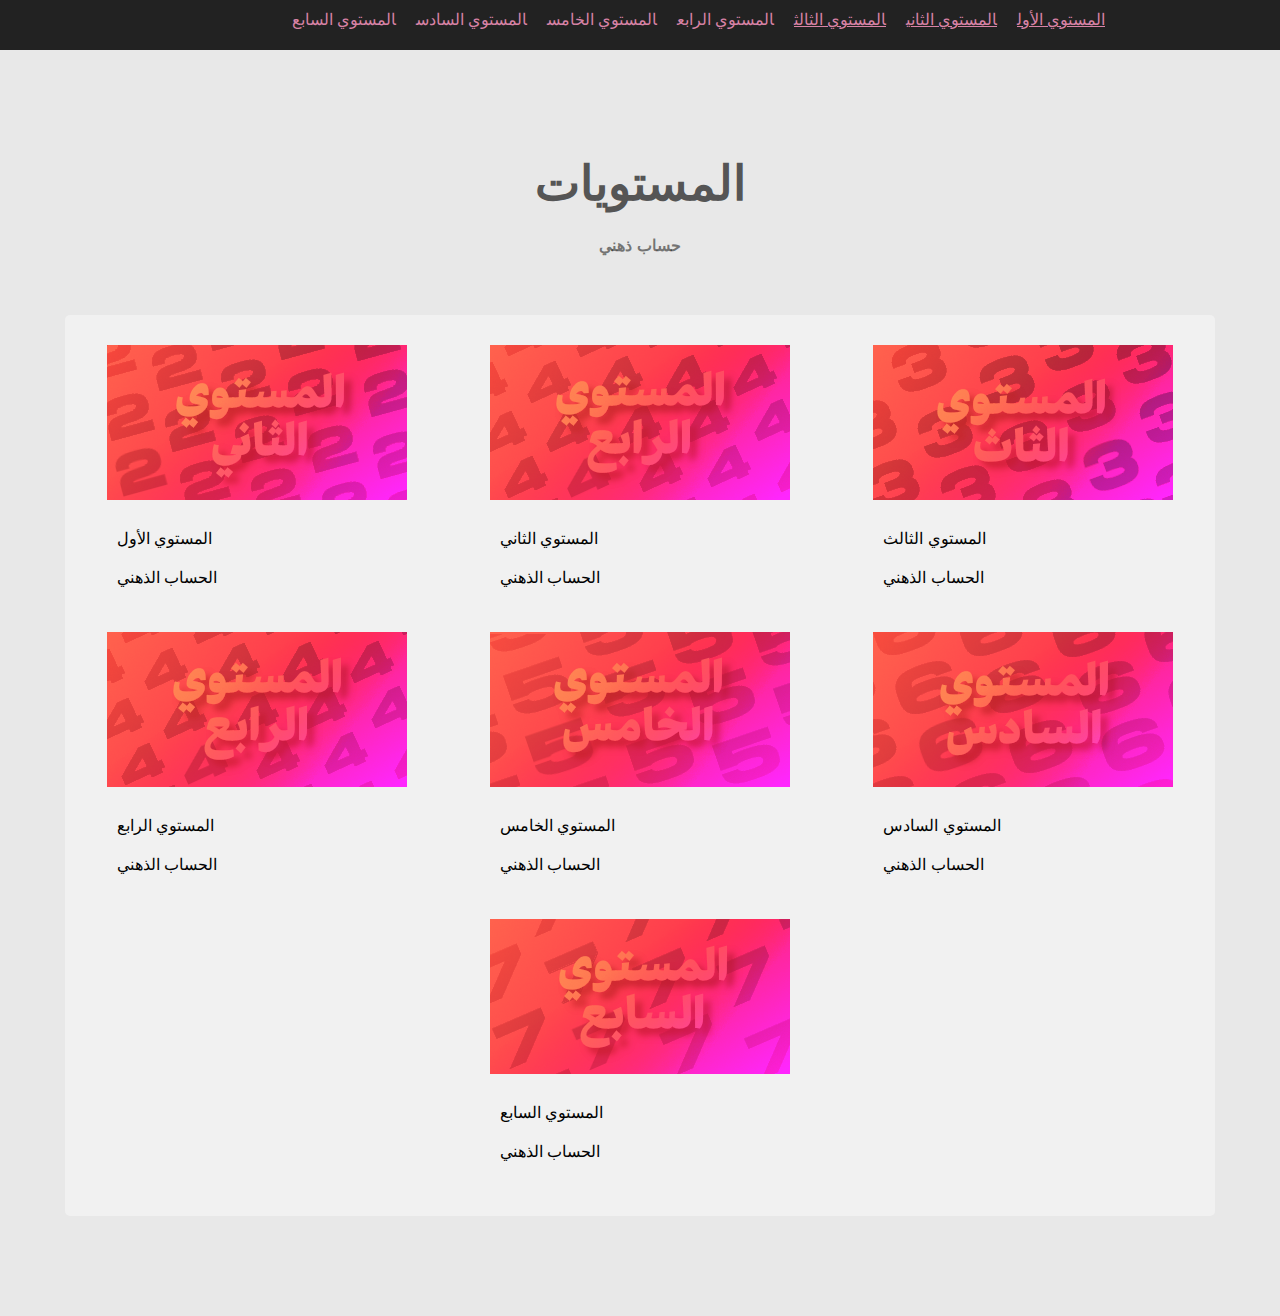
<file: index.html>
<!DOCTYPE html>
<html>
  <head>
    <title>levelsV1</title>
  <meta charset="utf-8">
  <meta name="viewport" content="width=device-width,initial-scale=1">
  <meta name="robots" content="index,follow">
  <meta name="generator" content="GrapesJS Studio">
  <link rel="stylesheet" href="./style.css">
  </head>
  <body id="ixdf69"><div id="ik2ucl" class="navbar"><div data-gjs="navbar" id="imzzyb" class="navbar-container"><div id="irqmfm" class="navbar-burger"><div class="navbar-burger-line"></div><div id="iglcwl" class="navbar-burger-line"></div><div class="navbar-burger-line"></div></div><div data-gjs="navbar-items" class="navbar-items-c"><nav id="ihr3fp" class="navbar-menu"><a href="./1.html" id="irykzl">المستوي الأول</a><a href="##" id="imvuo5">المستوي الثاني</a><a href="##" id="ilbm82">المستوي الثالث</a><a id="iobtz8">المستوي الرابع</a><a id="ih2g9j">المستوي الخامس</a><a id="itzduu">المستوي السادس</a><a id="iwom0t">المستوي السابع</a></nav></div></div></div><section id="i9ybux" class="flex-sect"><div id="ighmri" class="container-width"><div id="ifeupu" class="flex-title">المستويات</div><div id="icxz19" class="flex-desc">حساب ذهني</div><div id="iftmo8" class="cards"><a href="./1.html" id="in5t4n" class="gjs-link-box"><img src="assets/2.png" id="iyyuo7"/><div id="i3sym6" class="gjs-grid-row"><div id="i7sjwl" class="gjs-grid-column"><div id="ijy3sh">المستوي الأول</div><div id="iw3qbu">الحساب الذهني</div></div></div></a><a href="##" id="i9vn0j" class="gjs-link-box"><img src="assets/4.png" id="ii7wwr"/><div id="i860y5" class="gjs-grid-row"><div id="ize3p9" class="gjs-grid-column"><div id="iwrj7d">المستوي الثاني</div><div id="iv3o4i">الحساب الذهني</div></div></div></a><a href="##" id="i028f9" class="gjs-link-box"><img src="assets/3.png" id="i2z2s2"/><div id="igx9n4" class="gjs-grid-row"><div id="ivokg3" class="gjs-grid-column"><div id="iam6xf">المستوي الثالث</div><div id="izlnmh">الحساب الذهني</div></div></div></a><a href="##" id="iocjvh" class="gjs-link-box"><img src="assets/4.png" id="ieu0oj"/><div id="isdnei" class="gjs-grid-row"><div id="impjlm" class="gjs-grid-column"><div id="iwluwg">المستوي الرابع</div><div id="if2qve">الحساب الذهني</div></div></div></a><a href="##" id="ibb83f" class="gjs-link-box"><img src="assets/5.png" id="iuq4we"/><div id="isp6rd" class="gjs-grid-row"><div id="i8i6nd" class="gjs-grid-column"><div id="ize77b">المستوي الخامس</div><div id="ih07qi">الحساب الذهني</div></div></div></a><a href="##" id="i102ez" class="gjs-link-box"><img src="assets/6.png" id="ix9pl2"/><div id="iqulik" class="gjs-grid-row"><div id="iyyvwj" class="gjs-grid-column"><div id="ifzdol">المستوي السادس</div><div id="iowy6i">الحساب الذهني</div></div></div></a><a href="##" id="iklmkj" class="gjs-link-box"><img src="assets/7.png" id="ieqw4t"/><div id="iiac2a" class="gjs-grid-row"><div id="i1a8cf" class="gjs-grid-column"><div id="iggxl7">المستوي السابع</div><div id="izrxq9">الحساب الذهني</div></div></div></a></div></div></section><script>var items = document.querySelectorAll('#irqmfm');
          for (var i = 0, len = items.length; i < len; i++) {
            (function(){
var n,t=this,e='gjs-collapse',a='max-height',o=0,i=function(){var n=document.createElement('void'),t={transition:'transitionend',OTransition:'oTransitionEnd',MozTransition:'transitionend',WebkitTransition:'webkitTransitionEnd'};for(var e in t)if(void 0!==n.style[e])return t[e]}(),r=function(n){o=1;var t=function(n){var t=window.getComputedStyle(n),e=t.display,o=parseInt(t[a]);if('none'!==e&&0!==o)return n.offsetHeight;n.style.height='auto',n.style.display='block',n.style.position='absolute',n.style.visibility='hidden';var i=n.offsetHeight;return n.style.height='',n.style.display='',n.style.position='',n.style.visibility='',i}(n),e=n.style;e.display='block',e.transition="".concat(a," 0.25s ease-in-out"),e.overflowY='hidden',''==e[a]&&(e[a]=0),0==parseInt(e[a])?(e[a]='0',setTimeout((function(){e[a]=t+'px'}),10)):e[a]='0'};e in t||t.addEventListener('click',(function(e){if(e.preventDefault(),!o){var l=t.closest("[data-gjs=navbar]"),c=null==l?void 0:l.querySelector("[data-gjs=navbar-items]");c&&r(c),n||(null==c||c.addEventListener(i,(function(){o=0;var n=c.style;0==parseInt(n[a])&&(n.display='',n[a]='')})),n=1)}})),t[e]=1
}.bind(items[i]))();
          }</script></body>
</html>
</file>
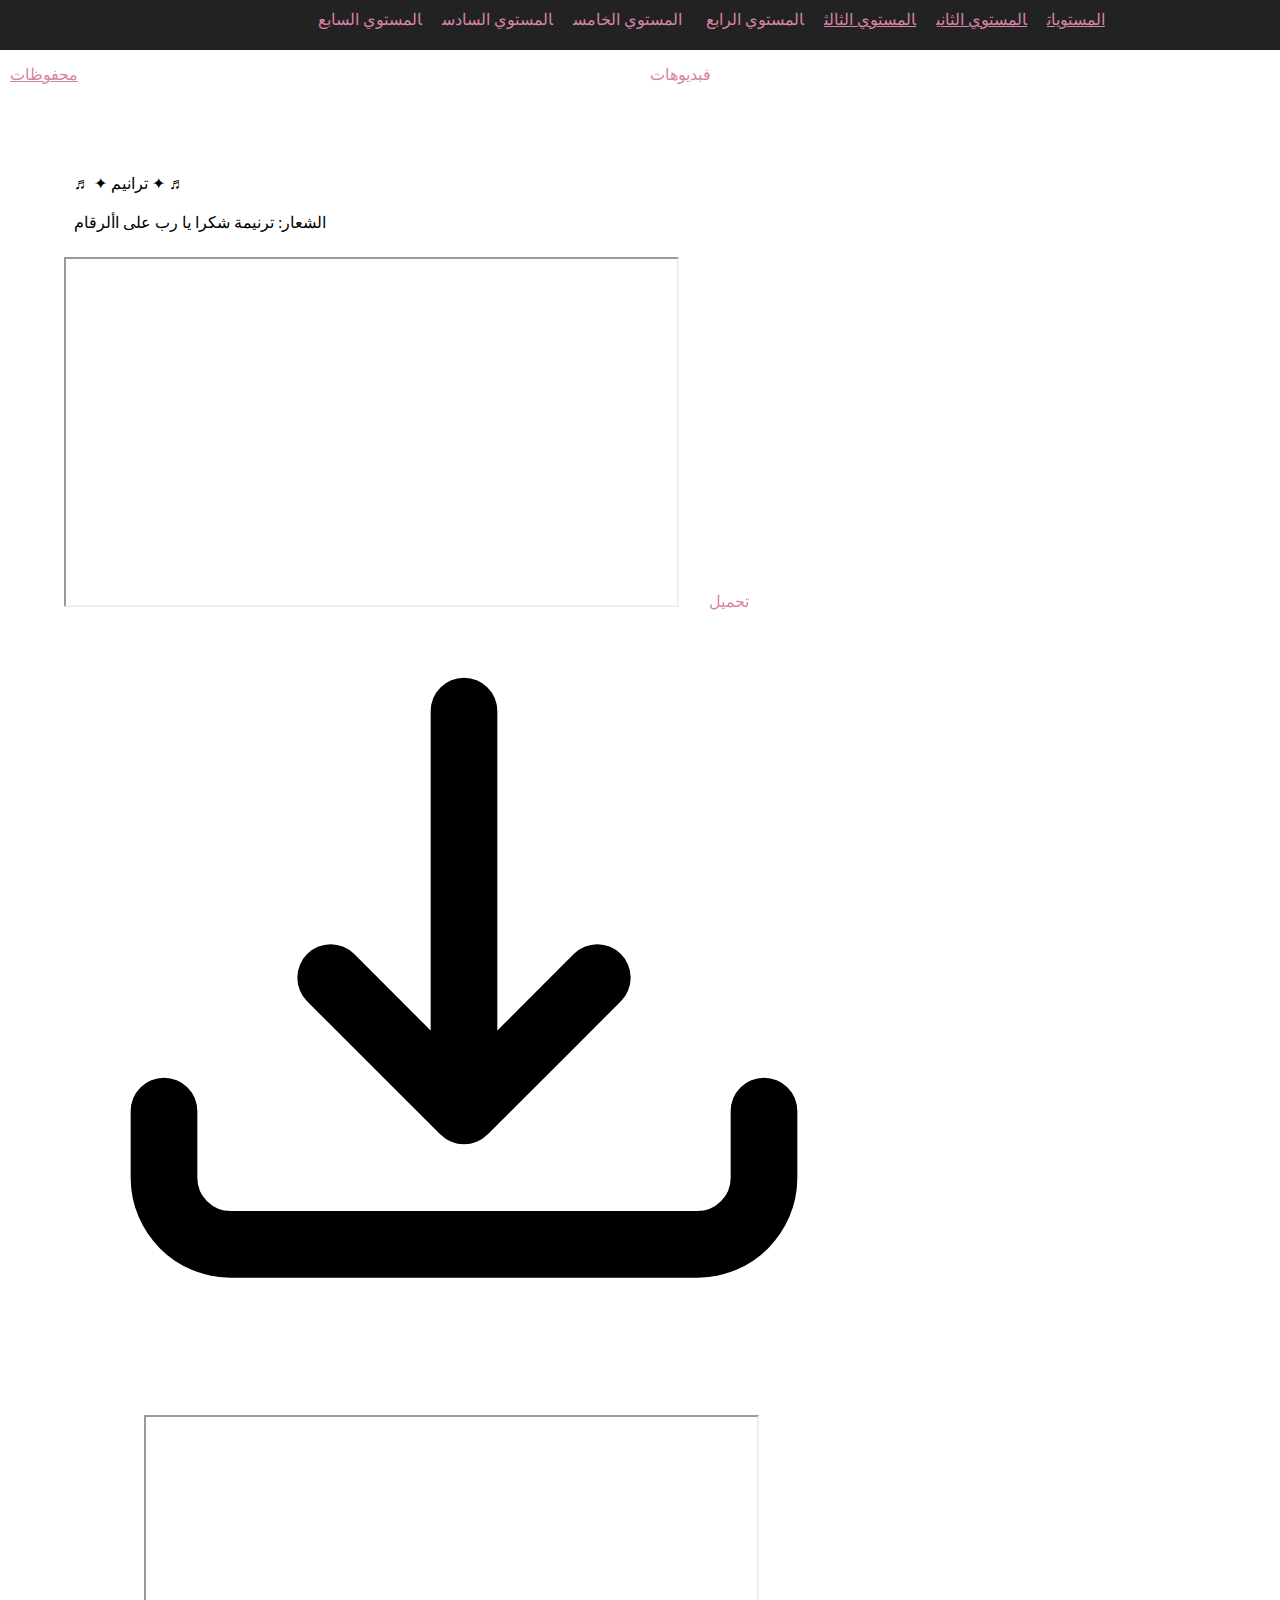
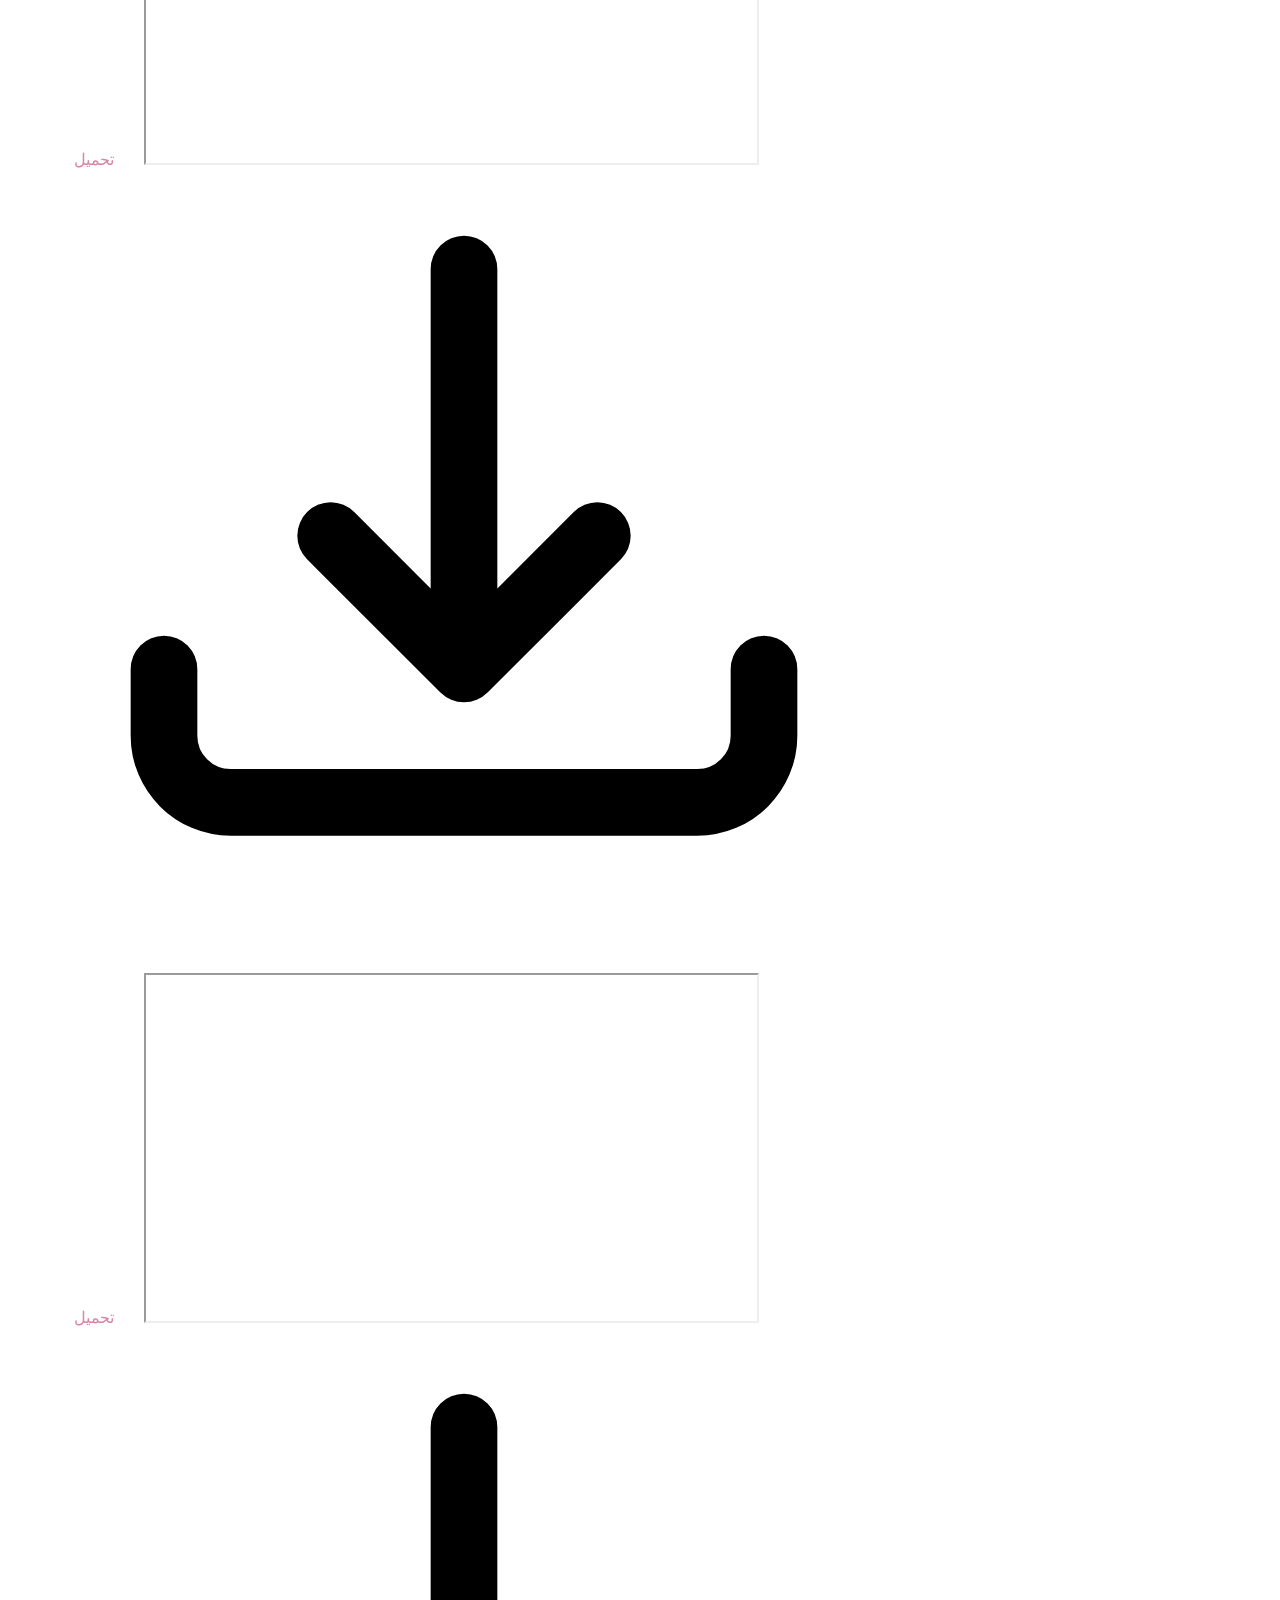
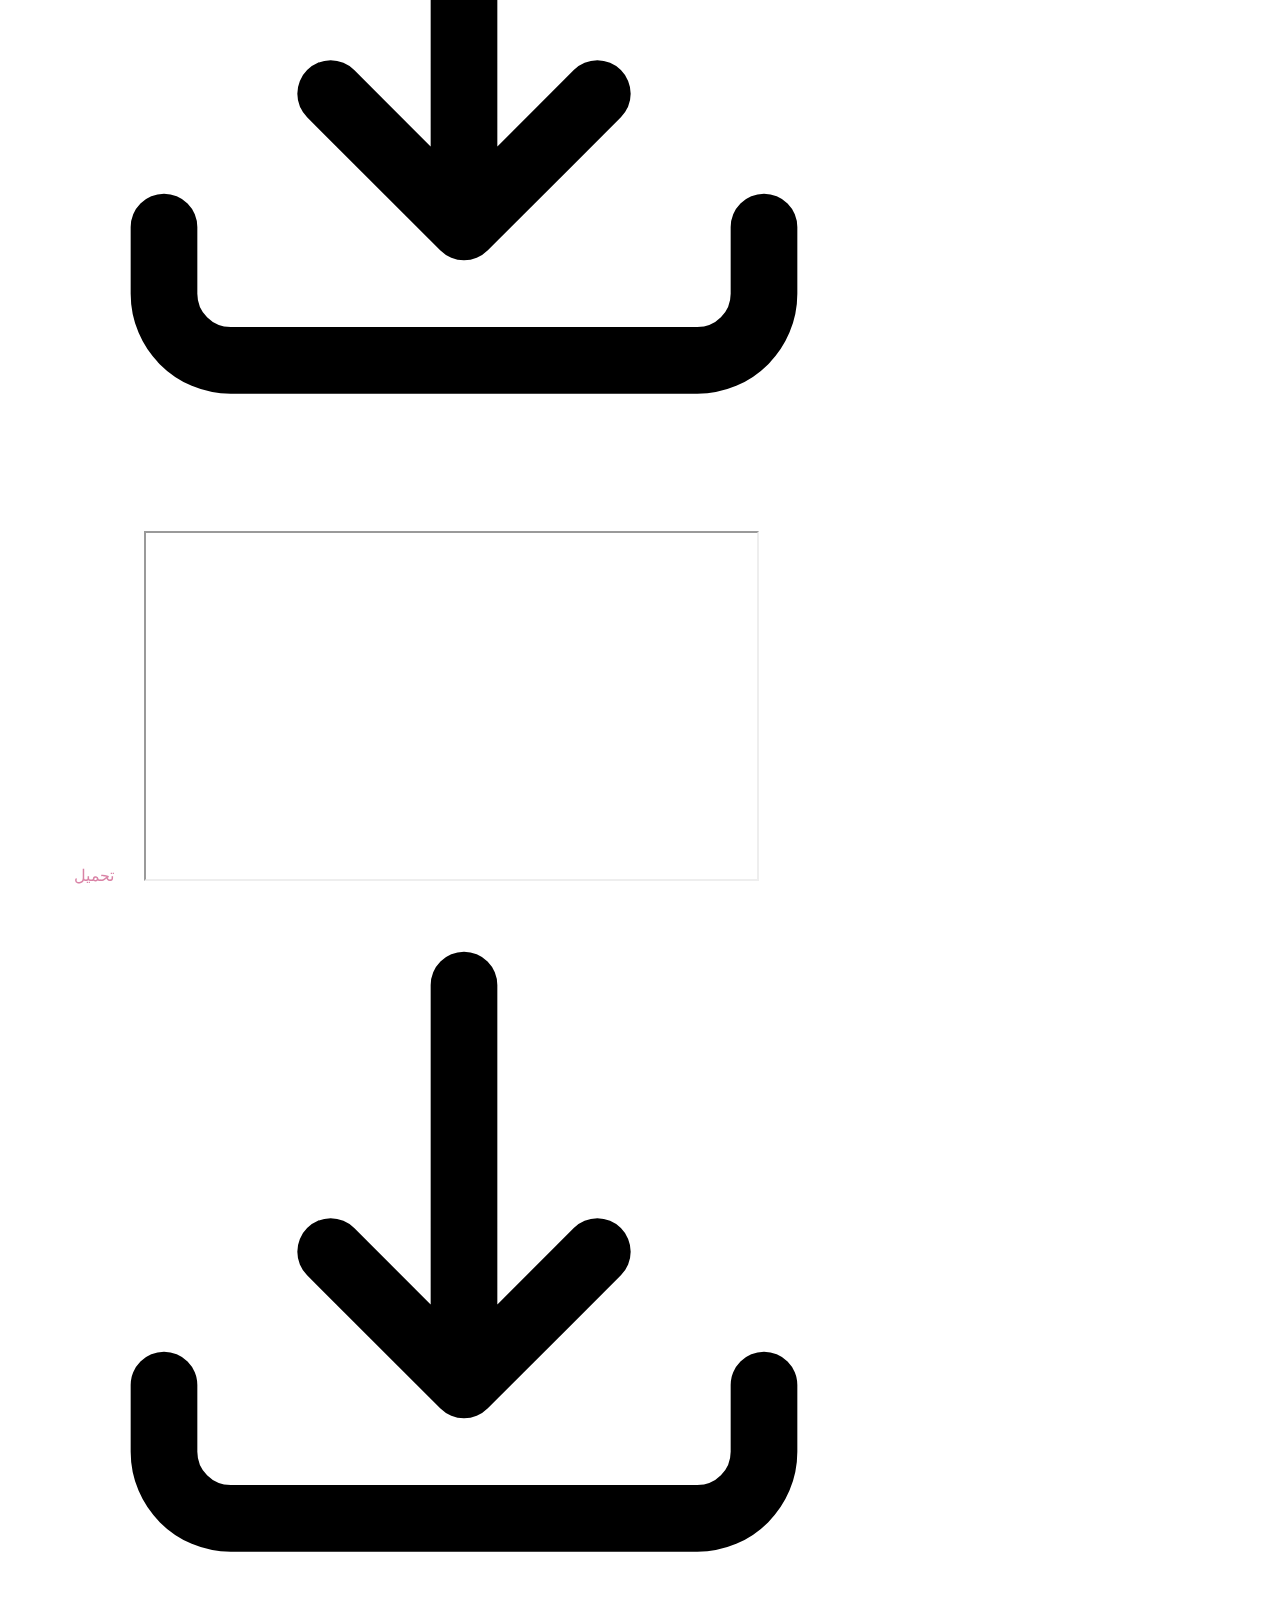
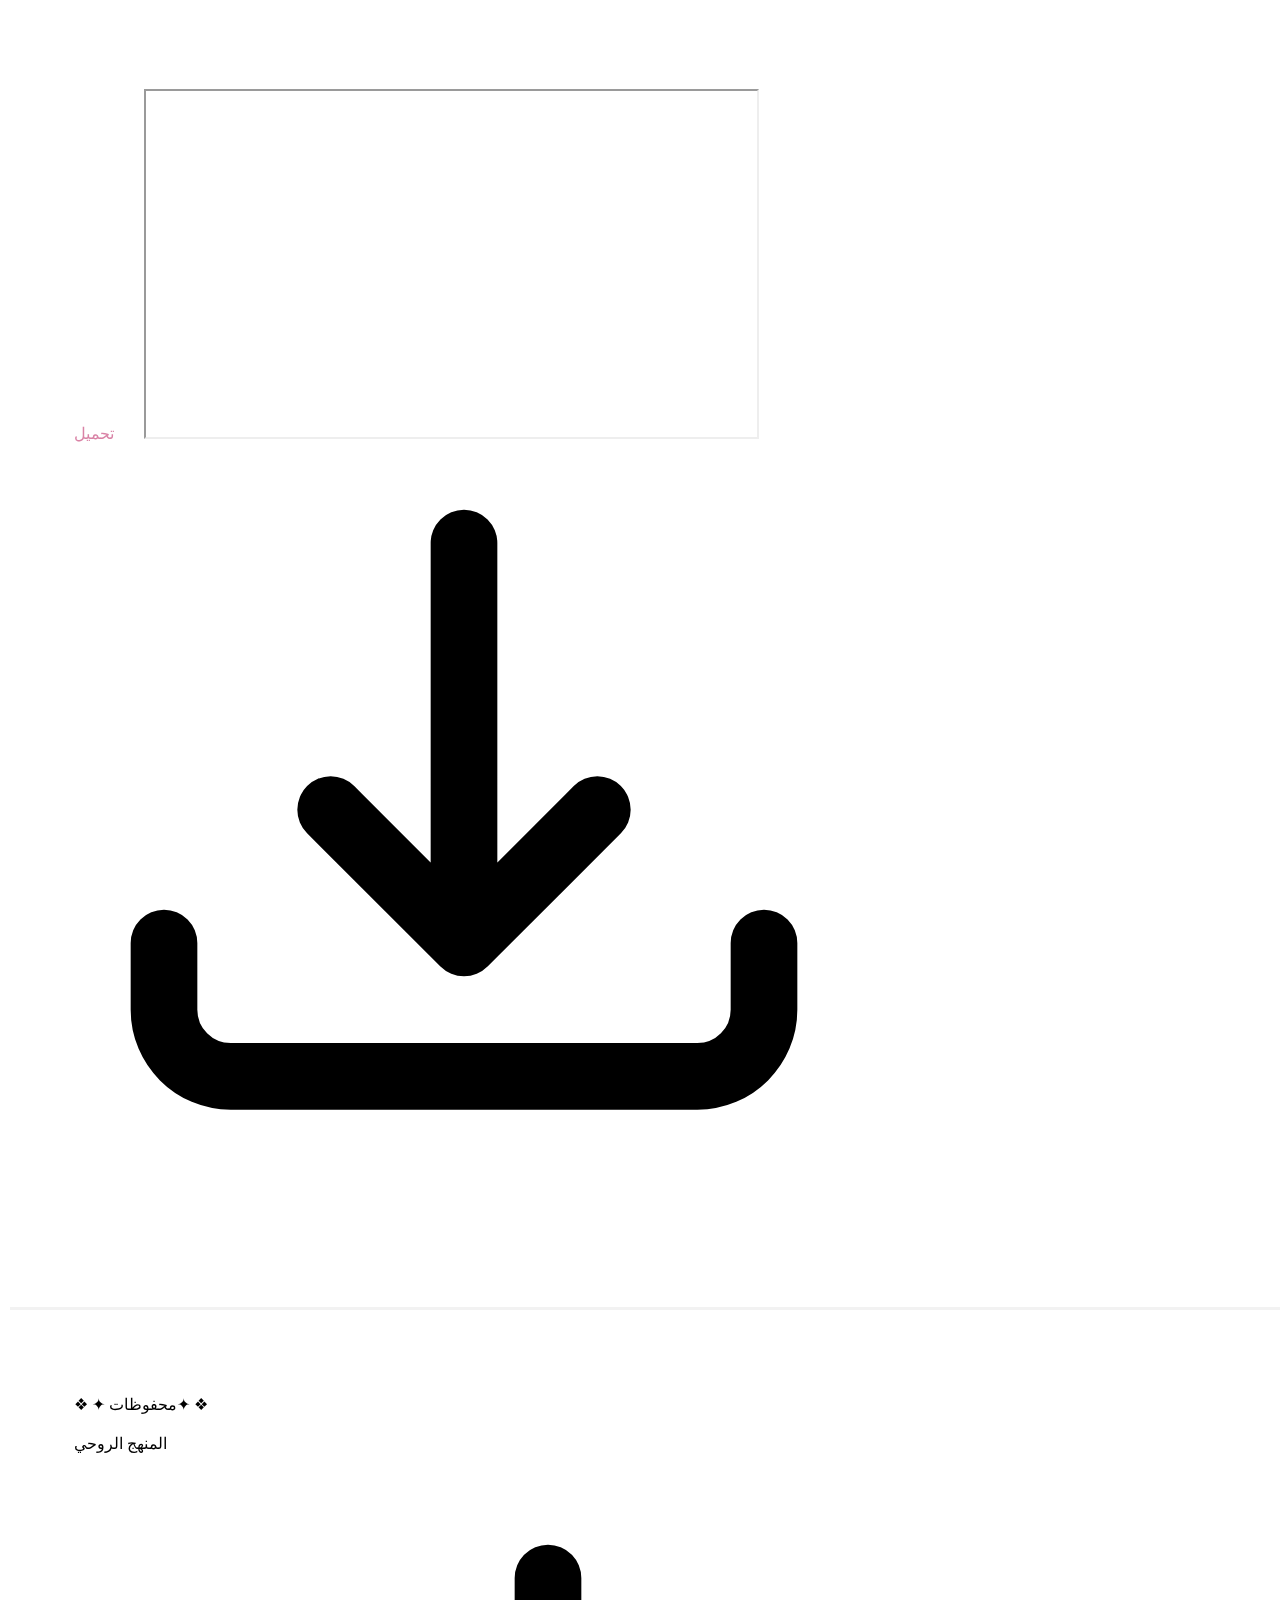
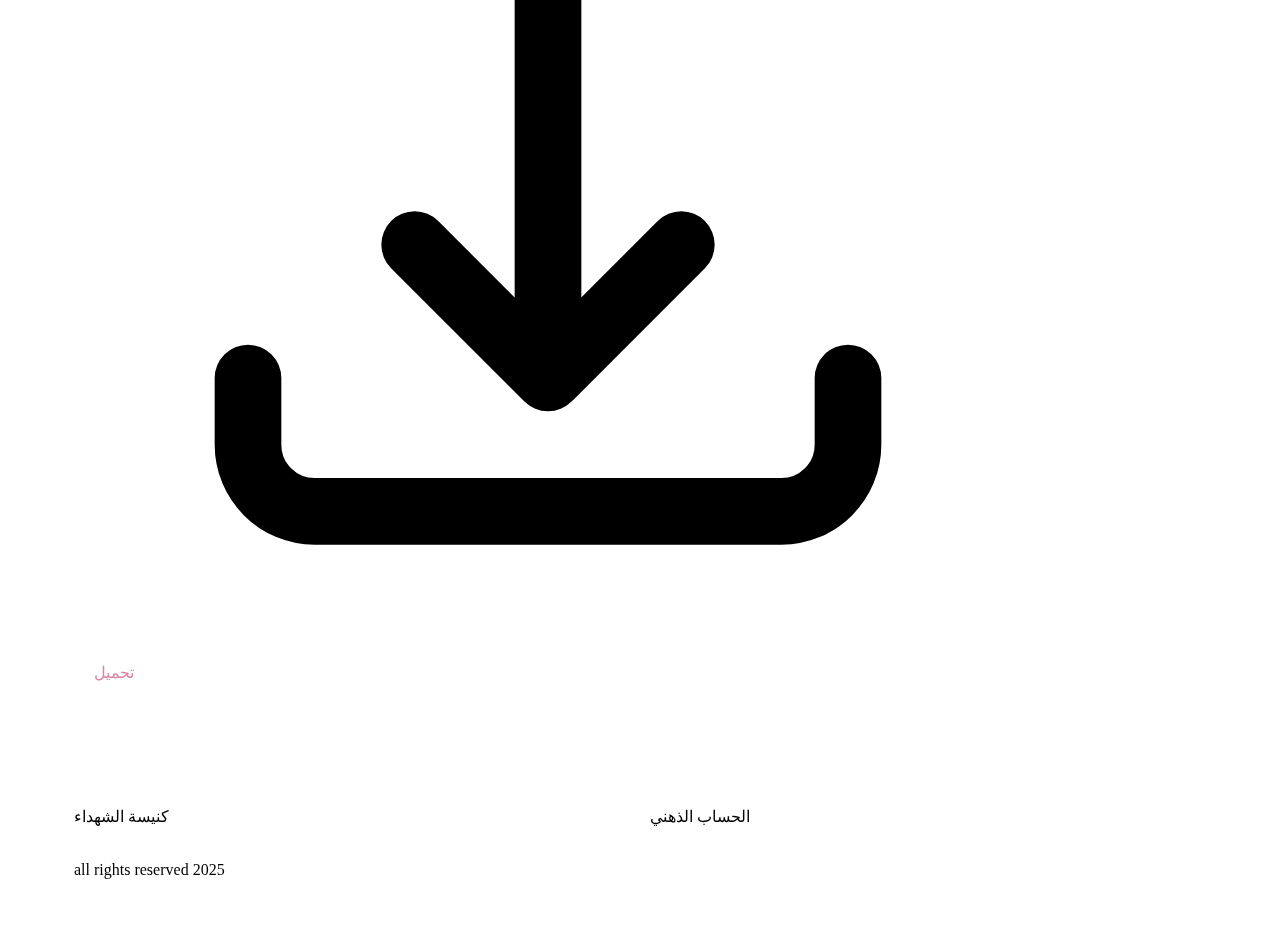
<file: 1.html>
<!DOCTYPE html>
<html>
  <head>
    <title>1</title>
  <meta charset="utf-8">
  <meta name="viewport" content="width=device-width,initial-scale=1">
  <meta name="robots" content="index,follow">
  <meta name="generator" content="GrapesJS Studio">
  <link rel="stylesheet" href="./style.css">
  </head>
  <body id="iyi60m"><div id="ixj8l4" class="navbar"><div data-gjs="navbar" 
  id="ioi0cn" class="navbar-container"><div id="iej9yf" class="navbar-burger"><div class="navbar-burger-line"></div><div id="idnkwp" class="navbar-burger-line">

  </div><div class="navbar-burger-line"></div></div><div data-gjs="navbar-items" class="navbar-items-c"><nav id="iael1j" class="navbar-menu"><a id="i17u35" 
  href="./index.html">المستويات</a><a id="i2nfzo" href="##">المستوي الثاني</a><a id="iwo1i8" href="##">المستوي الثالث</a><a id="iq0oeq">المستوي الرابع</a>
  <a id="i8zkti">المستوي الخامس</a><a id="ihese9">المستوي السادس</a><a id="iaawc5">المستوي السابع</a></nav></div></div></div><div id="irrrk4" class="gjs-grid-row">
    <div id="iuwohx" class="gjs-grid-column"><a id="iyxkp5" href="#i6m0zk" __nc="">محفوظات</a></div><div id="i4uha3" class="gjs-grid-column"><a id="i6dtti">فبديوهات</a>
    </div></div><section id="ilziln" class="gjs-section"><div id="i1vezw" class="gjs-container"><div id="iz365d" class="gjs-grid-row"><div id="imgeeh" class="gjs-grid-column">
      <div id="ikfyvh">♬ ✦ ترانيم ✦ ♬</div><div id="igy7qy">الشعار: ترنيمة شكرا يا رب على األرقام</div></div></div><iframe allowfullscreen="allowfullscreen" id="i8twmj" 
      src="https://www.youtube.com/embed/BKOuu6L1qRA?&rel=0"></iframe><a id="isw7gz" class="gjs-link-box"><a id="imha4c">تحميل</a><img id="i6m6xl" 
      src="assets/download_2_svgrepo_com__1_.svg"/></a><iframe allowfullscreen="allowfullscreen" id="id2eb3" src="https://www.youtube.com/embed/OVQE1f6C3UQ?&rel=0">

      </iframe><a id="iigwy8" class="gjs-link-box"><a id="iqazi4">تحميل</a><img src="assets/download_2_svgrepo_com__1_.svg" id="i2mmi9"/>
      </a><iframe allowfullscreen="allowfullscreen" id="iczqbp" src="https://www.youtube.com/embed/ZplC-fOuvfQ?&rel=0"></iframe><a id="ikqnqu"
       class="gjs-link-box"><a id="iv43ds">تحميل</a><img src="assets/download_2_svgrepo_com__1_.svg" id="ia0gjk"/></a><iframe allowfullscreen="allowfullscreen"
        id="i98dfb" src="https://www.youtube.com/embed/2P-2TjjFXrc?&rel=0"></iframe><a id="i8zl9l" class="gjs-link-box"><a id="i4ntqk">تحميل</a>
        <img src="assets/download_2_svgrepo_com__1_.svg" id="ibm3og"/></a><iframe allowfullscreen="allowfullscreen" id="i31mtk" 
        src="https://www.youtube.com/embed/LFfQ3aDaYWE?&rel=0"></iframe><a id="iksvaw" class="gjs-link-box"><a id="i1jz8m">تحميل</a>
        <img src="assets/download_2_svgrepo_com__1_.svg" id="io1nxu"/></a></div></section><div id="iehfpb" class="gjs-divider"></div>
        <section id="ih46zj" class="gjs-section"><div id="i6m0zk" class="gjs-container"><div id="iq4akk" class="gjs-grid-row"><div id="icyh2f" class="gjs-grid-column">
          <div id="i3m4xf">❖ ✦ محفوظات✦ ❖</div><div id="ig0wue">المنهج الروحي</div></div></div><a title="dsfasd" id="i6i5g4" class="gjs-link-box" href="المنهج الروحي 2024 .pdf" download><a id="ir8bas">تحميل</a>
          <img src="assets/download_2_svgrepo_com__1_.svg" id="in8ntu"/></a></div></section><section id="i0l7tk" class="gjs-section"><div id="ii9087" class="gjs-container">
            <div id="idtkmq" class="gjs-grid-row"><div id="ixvg4s" class="gjs-grid-column"><div id="id1p58">كنيسة الشهداء</div></div><div id="i3krnw" class="gjs-grid-column">
              <div id="ijp5om">الحساب الذهني</div></div></div><div id="iv4hew">all rights reserved 2025</div></div></section>
              <script>var items = document.querySelectorAll('#iej9yf');
          for (var i = 0, len = items.length; i < len; i++) {
            (function(){
var n,t=this,e='gjs-collapse',a='max-height',o=0,i=function(){var n=document.createElement('void'),t={transition:'transitionend',OTransition:'oTransitionEnd',MozTransition:'transitionend',WebkitTransition:'webkitTransitionEnd'};for(var e in t)if(void 0!==n.style[e])return t[e]}(),r=function(n){o=1;var t=function(n){var t=window.getComputedStyle(n),e=t.display,o=parseInt(t[a]);if('none'!==e&&0!==o)return n.offsetHeight;n.style.height='auto',n.style.display='block',n.style.position='absolute',n.style.visibility='hidden';var i=n.offsetHeight;return n.style.height='',n.style.display='',n.style.position='',n.style.visibility='',i}(n),e=n.style;e.display='block',e.transition="".concat(a," 0.25s ease-in-out"),e.overflowY='hidden',''==e[a]&&(e[a]=0),0==parseInt(e[a])?(e[a]='0',setTimeout((function(){e[a]=t+'px'}),10)):e[a]='0'};e in t||t.addEventListener('click',(function(e){if(e.preventDefault(),!o){var l=t.closest("[data-gjs=navbar]"),c=null==l?void 0:l.querySelector("[data-gjs=navbar-items]");c&&r(c),n||(null==c||c.addEventListener(i,(function(){o=0;var n=c.style;0==parseInt(n[a])&&(n.display='',n[a]='')})),n=1)}})),t[e]=1
}.bind(items[i]))();
          }</script></body>
</html>
</file>
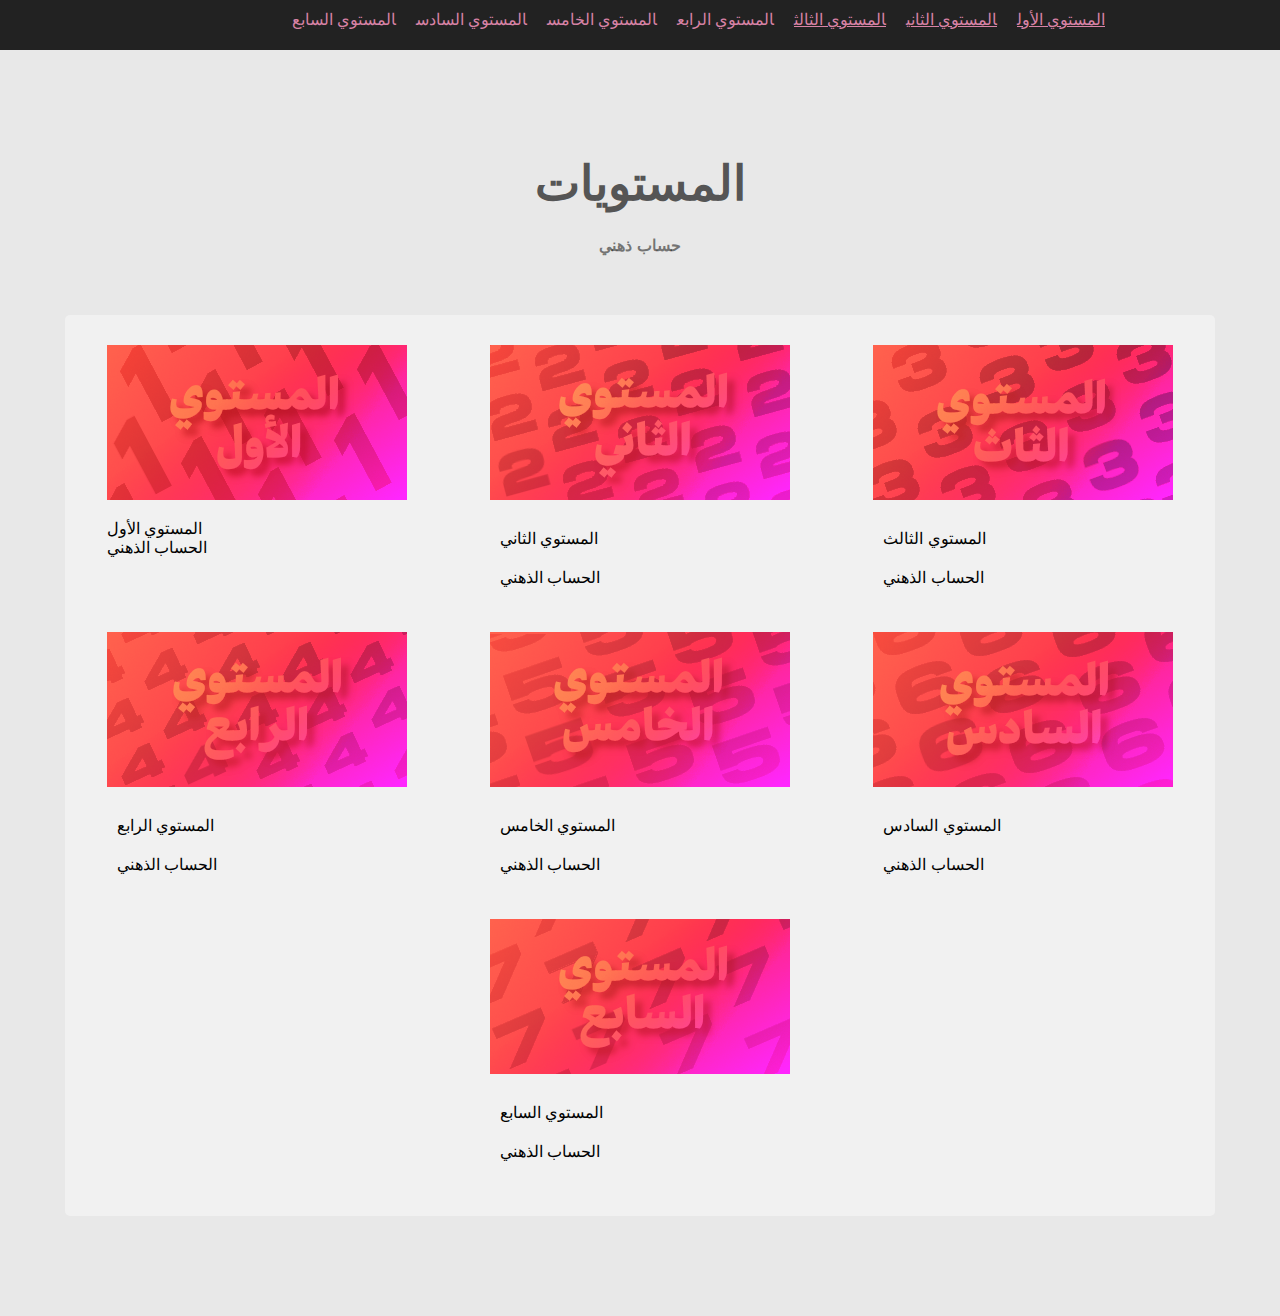
<file: levels.html>
<!DOCTYPE html>
<html>
  <head>
    <title>levels</title>
  <meta charset="utf-8">
  <meta name="viewport" content="width=device-width,initial-scale=1">
  <meta name="robots" content="index,follow">
  <meta name="generator" content="GrapesJS Studio">
  <link rel="stylesheet" href="./style.css">
  </head>
  <body id="ixdf69"><div id="ik2ucl" class="navbar"><div data-gjs="navbar" id="imzzyb" class="navbar-container"><div id="irqmfm" class="navbar-burger"><div class="navbar-burger-line"></div><div id="iglcwl" class="navbar-burger-line"></div><div class="navbar-burger-line"></div></div><div data-gjs="navbar-items" class="navbar-items-c"><nav id="ihr3fp" class="navbar-menu"><a href="./1.html" id="irykzl">المستوي الأول</a><a href="./2.html" id="imvuo5">المستوي الثاني</a><a href="./3.html" id="ilbm82">المستوي الثالث</a><a id="iobtz8">المستوي الرابع</a><a id="ih2g9j">المستوي الخامس</a><a id="itzduu">المستوي السادس</a><a id="iwom0t">المستوي السابع</a></nav></div></div></div><section id="i9ybux" class="flex-sect"><div id="ighmri" class="container-width"><div id="ifeupu" class="flex-title">المستويات</div><div id="icxz19" class="flex-desc">حساب ذهني</div><div id="iftmo8" class="cards"><a id="ittdpm" href="./1.html" class="gjs-link-box"><img id="in9erp" src="assets/1.png"/><div id="i88hvt" class="gjs-grid-row"><div id="ikh1gv" class="gjs-grid-column"><div id="ilg01j">المستوي الأول</div><div id="i6ytoa">الحساب الذهني</div></div></div></a><a href="./2.html" id="in5t4n" class="gjs-link-box"><img src="assets/2.png" id="iyyuo7"/><div id="i3sym6" class="gjs-grid-row"><div id="i7sjwl" class="gjs-grid-column"><div id="ijy3sh">المستوي الثاني</div><div id="iw3qbu">الحساب الذهني</div></div></div></a><a href="./3.html" id="i028f9" class="gjs-link-box"><img src="assets/3.png" id="i2z2s2"/><div id="igx9n4" class="gjs-grid-row"><div id="ivokg3" class="gjs-grid-column"><div id="iam6xf">المستوي الثالث</div><div id="izlnmh">الحساب الذهني</div></div></div></a><a href="./4.html" id="iocjvh" class="gjs-link-box"><img src="assets/4.png" id="ieu0oj"/><div id="isdnei" class="gjs-grid-row"><div id="impjlm" class="gjs-grid-column"><div id="iwluwg">المستوي الرابع</div><div id="if2qve">الحساب الذهني</div></div></div></a><a href="./5.html" id="ibb83f" class="gjs-link-box"><img src="assets/5.png" id="iuq4we"/><div id="isp6rd" class="gjs-grid-row"><div id="i8i6nd" class="gjs-grid-column"><div id="ize77b">المستوي الخامس</div><div id="ih07qi">الحساب الذهني</div></div></div></a><a href="./6.html" id="i102ez" class="gjs-link-box"><img src="assets/6.png" id="ix9pl2"/><div id="iqulik" class="gjs-grid-row"><div id="iyyvwj" class="gjs-grid-column"><div id="ifzdol">المستوي السادس</div><div id="iowy6i">الحساب الذهني</div></div></div></a><a href="./7.html" id="iklmkj" class="gjs-link-box"><img src="assets/7.png" id="ieqw4t"/><div id="iiac2a" class="gjs-grid-row"><div id="i1a8cf" class="gjs-grid-column"><div id="iggxl7">المستوي السابع</div><div id="izrxq9">الحساب الذهني</div></div></div></a></div></div></section><script>var items = document.querySelectorAll('#irqmfm');
          for (var i = 0, len = items.length; i < len; i++) {
            (function(){
var n,t=this,e='gjs-collapse',a='max-height',o=0,i=function(){var n=document.createElement('void'),t={transition:'transitionend',OTransition:'oTransitionEnd',MozTransition:'transitionend',WebkitTransition:'webkitTransitionEnd'};for(var e in t)if(void 0!==n.style[e])return t[e]}(),r=function(n){o=1;var t=function(n){var t=window.getComputedStyle(n),e=t.display,o=parseInt(t[a]);if('none'!==e&&0!==o)return n.offsetHeight;n.style.height='auto',n.style.display='block',n.style.position='absolute',n.style.visibility='hidden';var i=n.offsetHeight;return n.style.height='',n.style.display='',n.style.position='',n.style.visibility='',i}(n),e=n.style;e.display='block',e.transition="".concat(a," 0.25s ease-in-out"),e.overflowY='hidden',''==e[a]&&(e[a]=0),0==parseInt(e[a])?(e[a]='0',setTimeout((function(){e[a]=t+'px'}),10)):e[a]='0'};e in t||t.addEventListener('click',(function(e){if(e.preventDefault(),!o){var l=t.closest("[data-gjs=navbar]"),c=null==l?void 0:l.querySelector("[data-gjs=navbar-items]");c&&r(c),n||(null==c||c.addEventListener(i,(function(){o=0;var n=c.style;0==parseInt(n[a])&&(n.display='',n[a]='')})),n=1)}})),t[e]=1
}.bind(items[i]))();
          }</script></body>
</html>
</file>
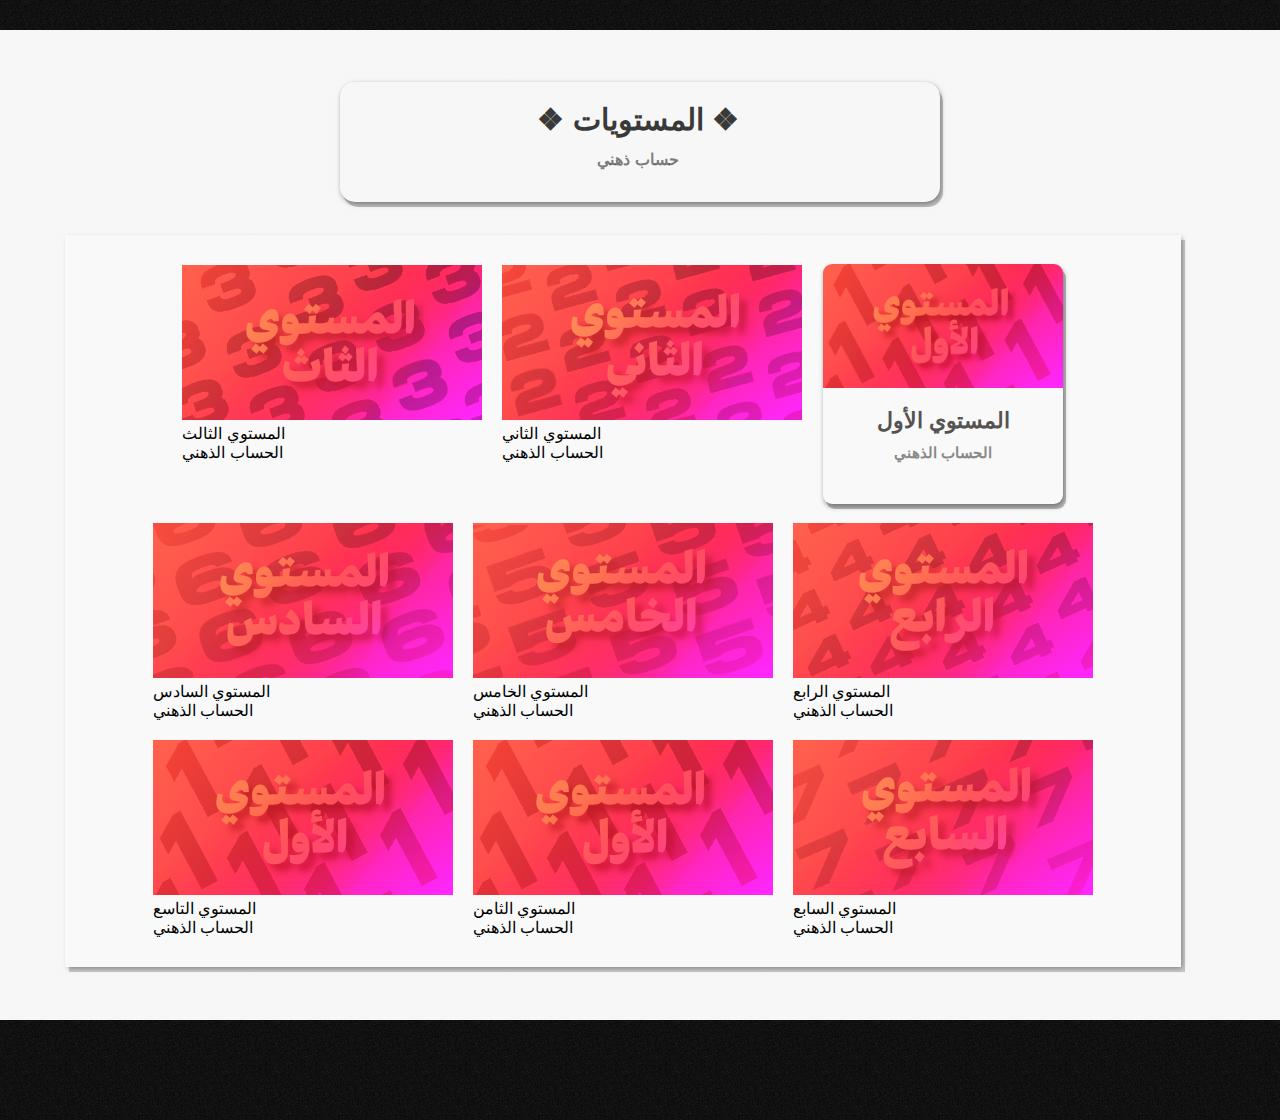
<file: levelsv2.html>
<!DOCTYPE html>
<html>
  <head>
    <title>levelsV2</title>
  <meta charset="utf-8">
  <meta name="viewport" content="width=device-width,initial-scale=1">
  <meta name="robots" content="index,follow">
  <meta name="generator" content="GrapesJS Studio">
  <link rel="stylesheet" href="./style.css">
  </head>
  <body id="il2xlm"><div id="i499xd" class="gjs-grid-row"><div id="it63ke" class="gjs-grid-column"><a id="isea4a" class="gjs-link-box"><img id="itg3og" src="assets/back.png"/></a></div></div><section id="i7cpeh" class="flex-sect"><div id="iwrbwi" class="gjs-grid-row"><div id="i7a7fj" class="gjs-grid-column"><div id="ibmiji" class="flex-title">❖ المستويات ❖</div><div id="iqnucq" class="flex-desc">حساب ذهني</div></div></div><div id="isv4ho" class="container-width"><div id="icnn2g" class="cards"><a id="ixv3ov" href="./one.html" class="gjs-link-box"><img id="igyfxf" src="assets/1.png"/><div id="ijikcx">المستوي الأول</div><div id="isw31h">الحساب الذهني</div></a><a id="ixv3ov-10" href="./one.html" class="gjs-link-box"><img id="igyfxf-10" src="assets/2.png"/><div id="ijikcx-10">المستوي الثاني</div><div id="isw31h-10">الحساب الذهني</div></a><a id="ixv3ov-9" href="./one.html" class="gjs-link-box"><img id="igyfxf-9" src="assets/3.png"/><div id="ijikcx-9">المستوي الثالث</div><div id="isw31h-9">الحساب الذهني</div></a><a id="ixv3ov-7" href="./one.html" class="gjs-link-box"><img id="igyfxf-7" src="assets/4.png"/><div id="ijikcx-7">المستوي الرابع</div><div id="isw31h-7">الحساب الذهني</div></a><a id="ixv3ov-6" href="./one.html" class="gjs-link-box"><img id="igyfxf-6" src="assets/5.png"/><div id="ijikcx-6">المستوي الخامس</div><div id="isw31h-6">الحساب الذهني</div></a><a id="ixv3ov-5" href="./one.html" class="gjs-link-box"><img id="igyfxf-5" src="assets/6.png"/><div id="ijikcx-5">المستوي السادس</div><div id="isw31h-5">الحساب الذهني</div></a><a id="ixv3ov-4" href="./one.html" class="gjs-link-box"><img id="igyfxf-4" src="assets/7.png"/><div id="ijikcx-4">المستوي السابع</div><div id="isw31h-4">الحساب الذهني</div></a><a id="ixv3ov-3" href="./one.html" class="gjs-link-box"><img id="igyfxf-3" src="assets/1.png"/><div id="ijikcx-3">المستوي الثامن</div><div id="isw31h-3">الحساب الذهني</div></a><a id="ixv3ov-2" href="./one.html" class="gjs-link-box"><img id="igyfxf-2" src="assets/1.png"/><div id="ijikcx-2">المستوي التاسع</div><div id="isw31h-2">الحساب الذهني</div></a></div></div></section><section id="i20r99" class="gjs-section"><div id="iag6gw" class="gjs-container"></div></section></body>
</html>
</file>
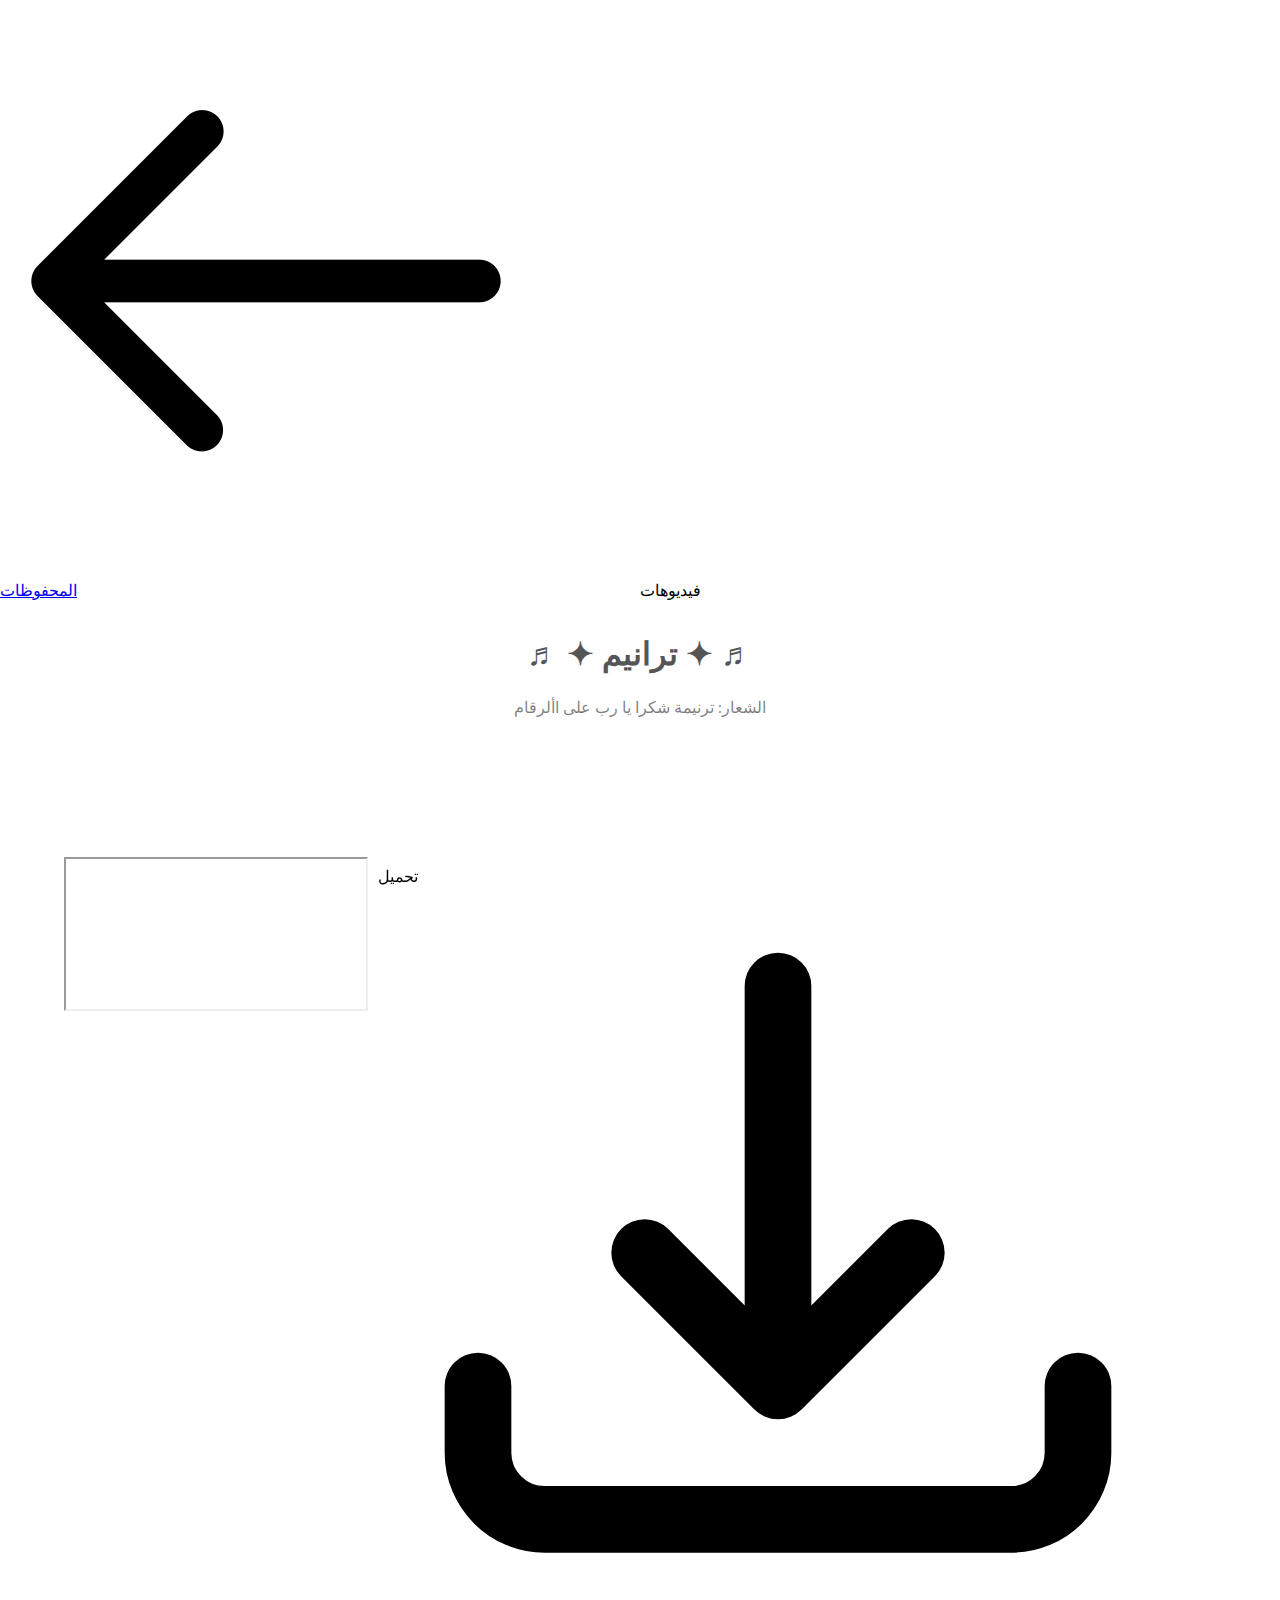
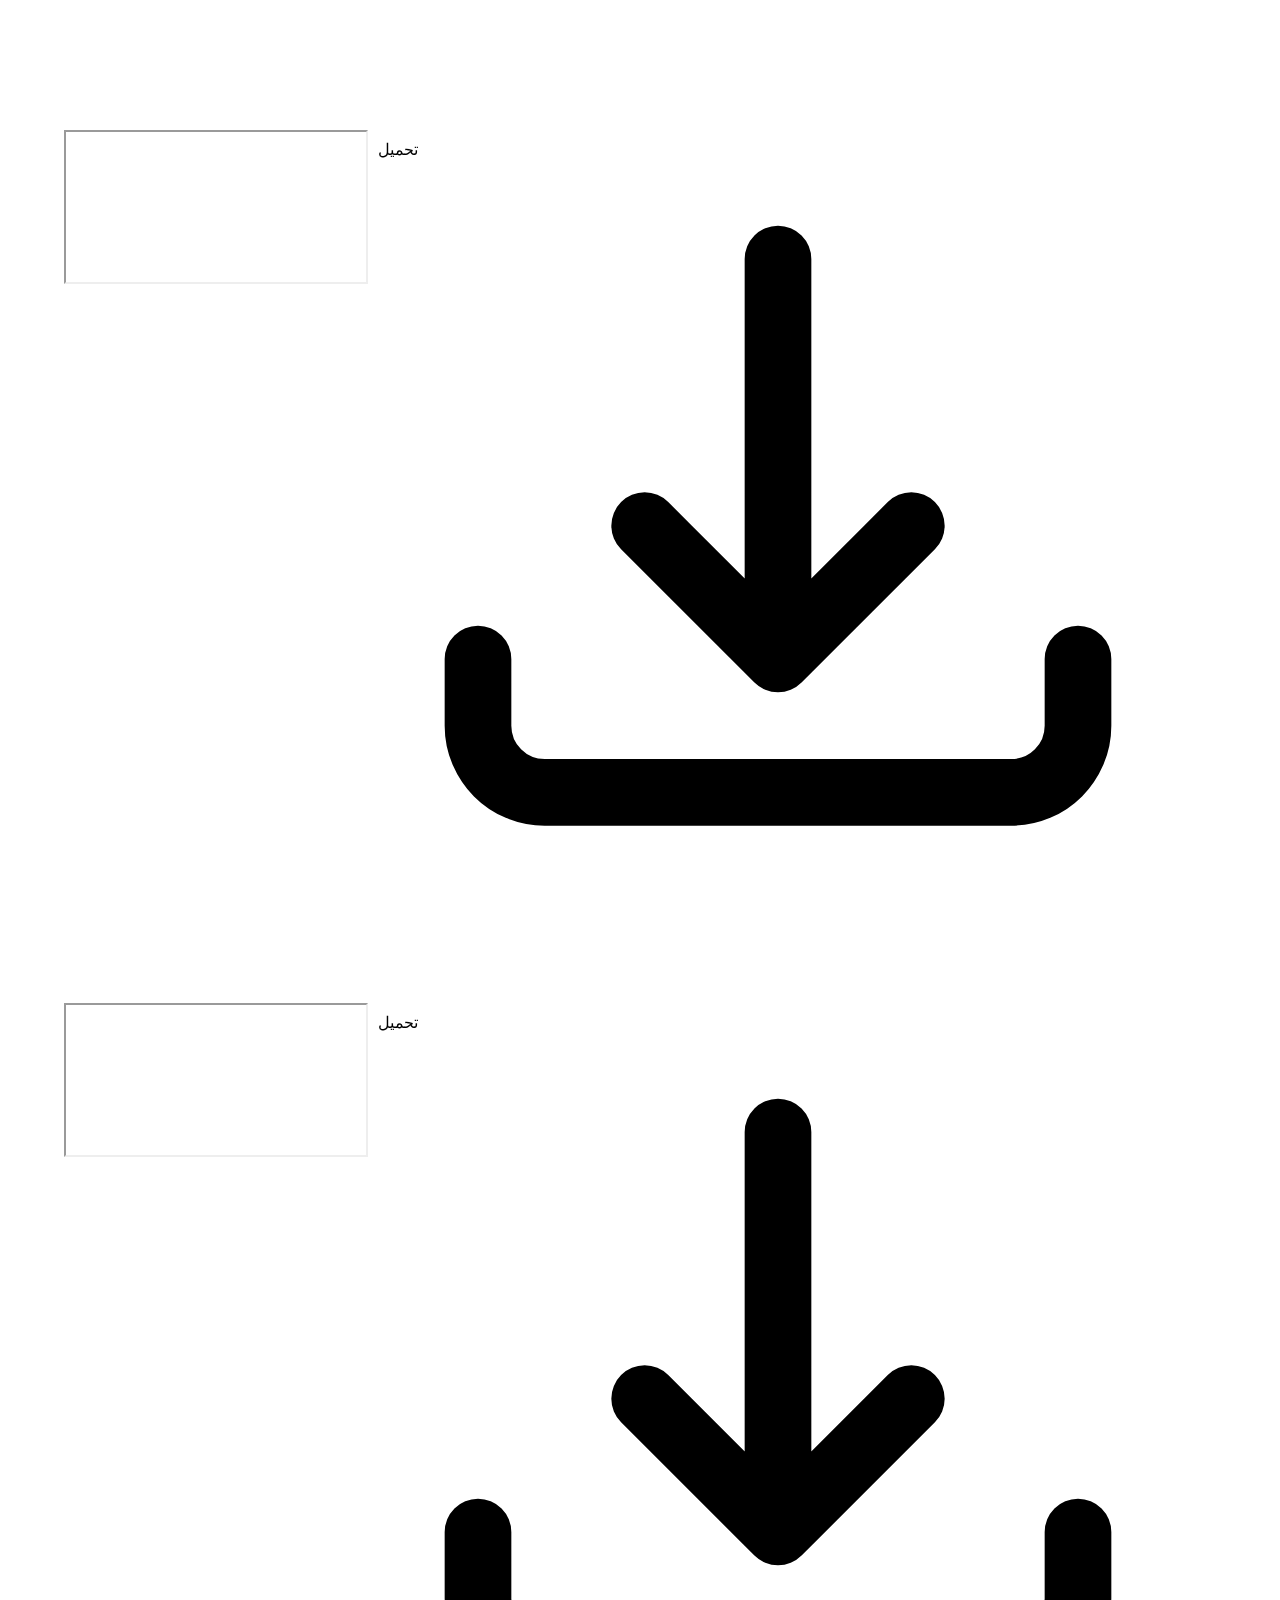
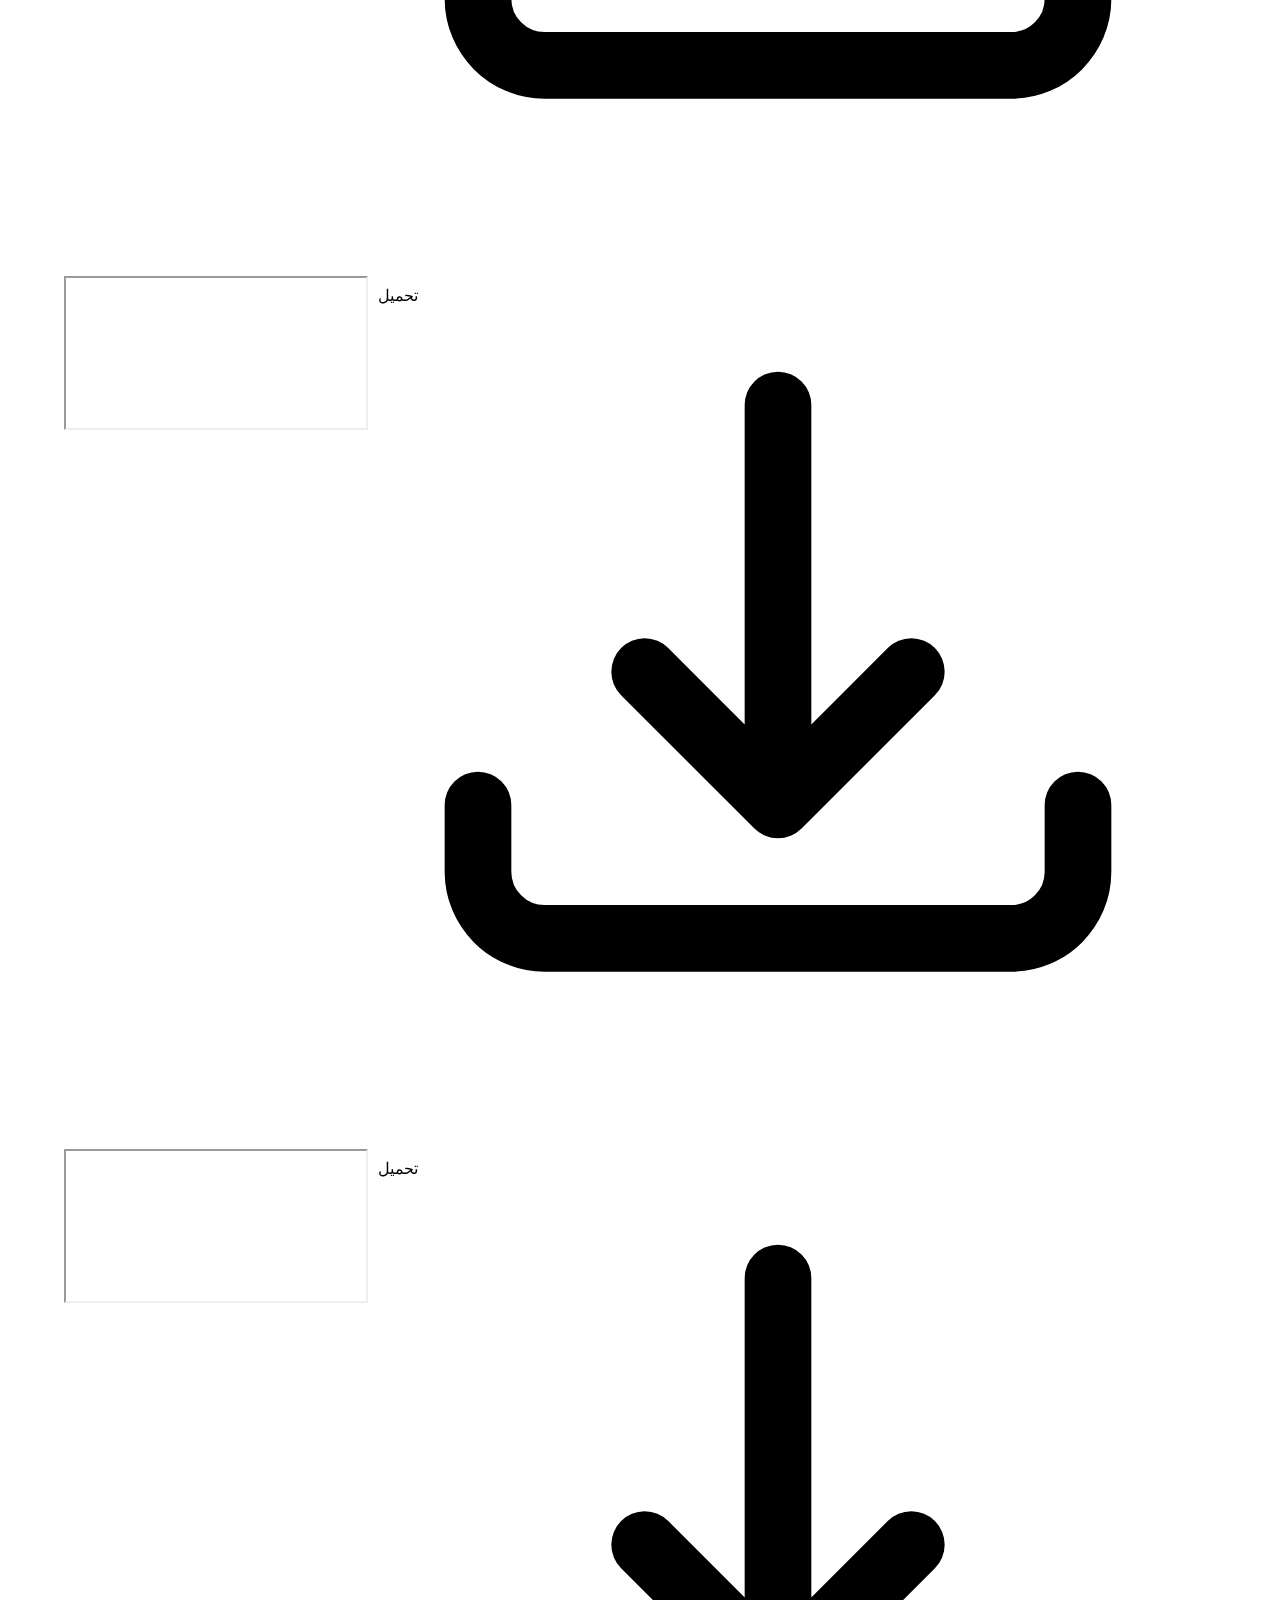
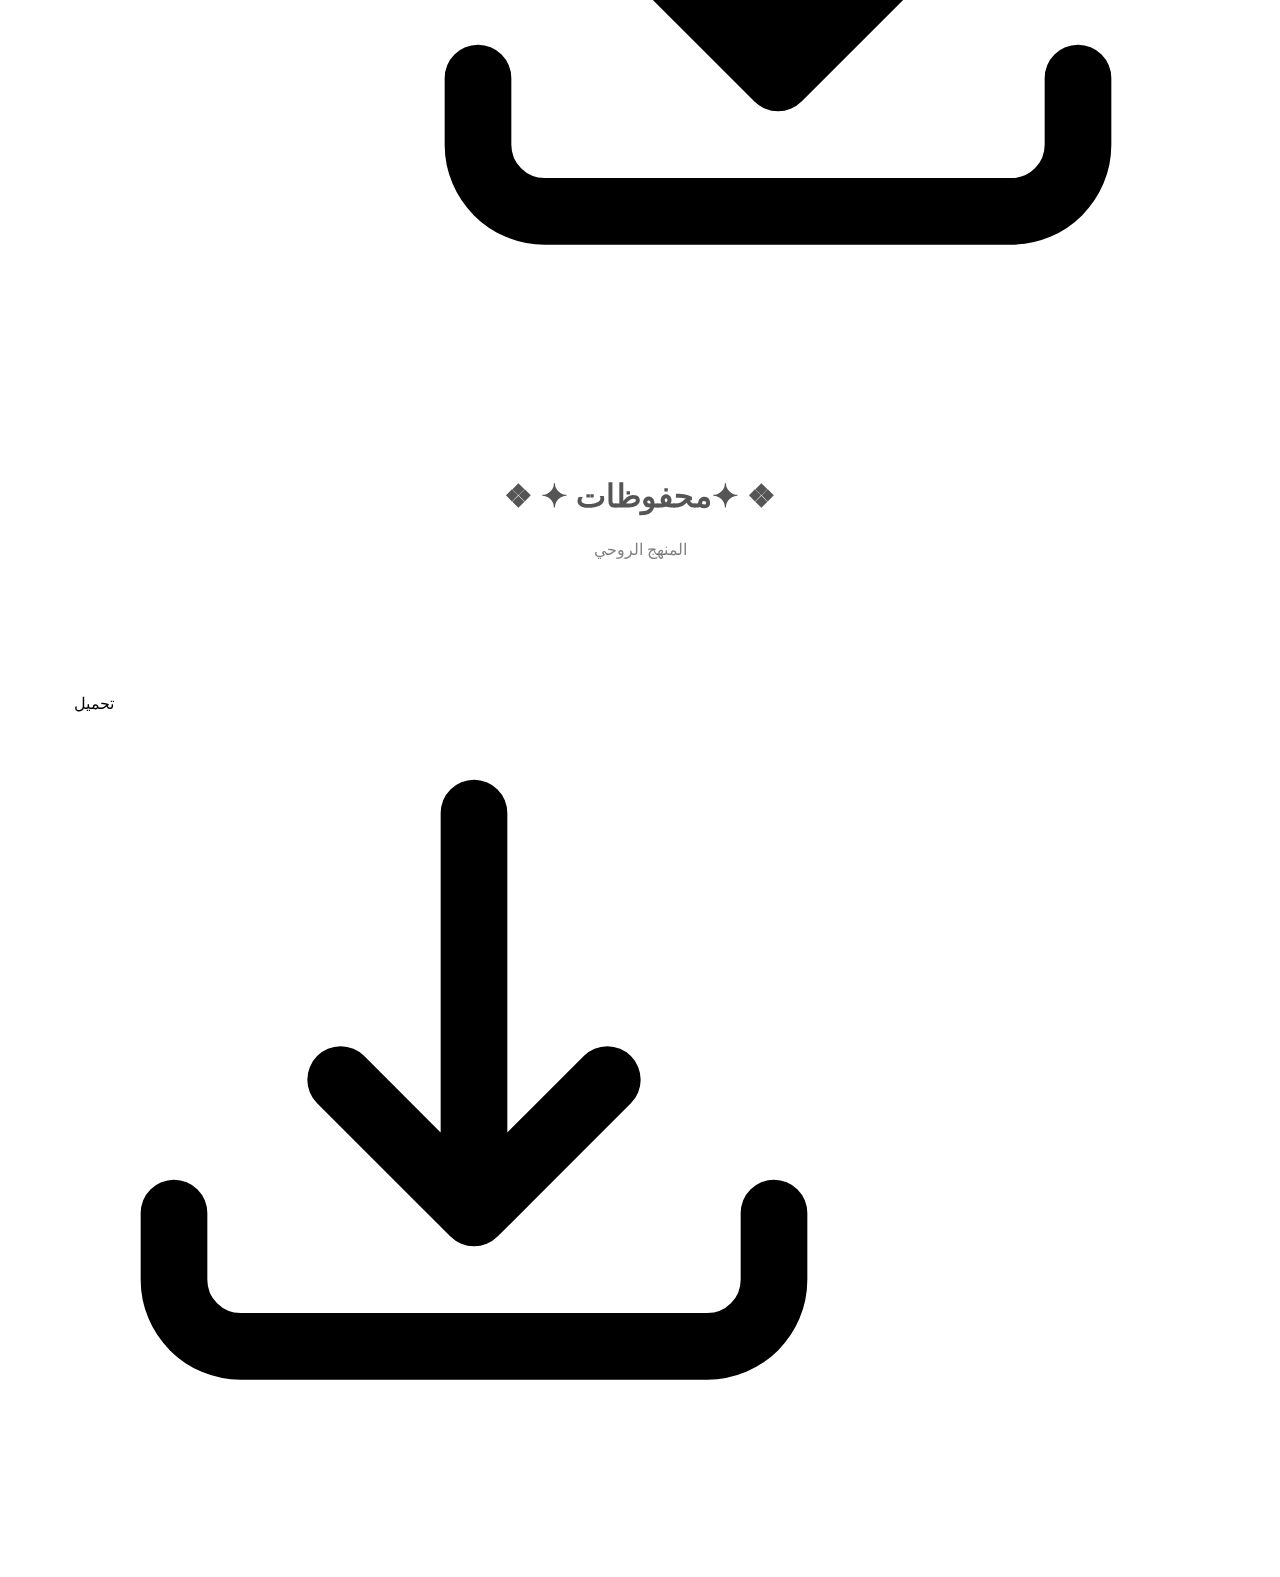
<file: one.html>
<!DOCTYPE html>
<html>
  <head>
    <title>one</title>
  <meta charset="utf-8"/>
  <meta name="viewport" content="width=device-width,initial-scale=1"/>
  <meta name="robots" content="index,follow"/>
  <meta name="generator" content="GrapesJS Studio"/>
  <link rel="stylesheet" href="./style.css">
  </head>
  <body id="inzdta"><div id="i82air" class="gjs-grid-row"><div id="i88o58" class="gjs-grid-column"><a id="i7e14r" href="./levelsv2.html" class="gjs-link-box"><img src="assets/back.png" id="irhxlz"/></a></div></div><div id="i15xhi" class="gjs-grid-row"><div id="iidsxl" class="gjs-grid-column"><a id="iwlvkn" href="#ip6j5j">المحفوظات</a></div><div id="iqzaki" class="gjs-grid-column"><a id="ic071s">فيديوهات</a></div></div><div id="iceeof" class="gjs-grid-row"><div id="i5ifnl" class="gjs-grid-column"><div id="itvudh" class="flex-title">♬ ✦ ترانيم ✦ ♬</div><div id="iuqurr" class="flex-desc">الشعار: ترنيمة شكرا يا رب على األرقام</div></div></div><section id="iw287g" class="gjs-section"><div id="i64tgg" class="gjs-container"><div class="gjs-grid-row" id="ibm1cl"><div class="gjs-grid-column" id="i7febr"><iframe allowfullscreen="allowfullscreen" id="i3mw7h" src="https://www.youtube.com/embed/BKOuu6L1qRA?"></iframe><a id="id2fa4" class="gjs-link-box"><div id="ixlkcl">تحميل</div><img id="ifvrgr" src="assets/download_2_svgrepo_com__1_.svg"/></a></div></div><div class="gjs-grid-row" id="ifw39t"><div class="gjs-grid-column" id="irgj8p"><iframe allowfullscreen="allowfullscreen" id="i3mw7h-10" src="https://www.youtube.com/embed/BKOuu6L1qRA?"></iframe><a id="id2fa4-10" class="gjs-link-box"><div id="ixlkcl-10">تحميل</div><img id="ifvrgr-10" src="assets/download_2_svgrepo_com__1_.svg"/></a></div></div><div class="gjs-grid-row" id="idaatx"><div class="gjs-grid-column" id="if1z7q"><iframe allowfullscreen="allowfullscreen" id="i3mw7h-8" src="https://www.youtube.com/embed/BKOuu6L1qRA?"></iframe><a id="id2fa4-8" class="gjs-link-box"><div id="ixlkcl-8">تحميل</div><img id="ifvrgr-8" src="assets/download_2_svgrepo_com__1_.svg"/></a></div></div><div class="gjs-grid-row" id="i014de"><div class="gjs-grid-column" id="ihaa3l"><iframe allowfullscreen="allowfullscreen" id="i3mw7h-7" src="https://www.youtube.com/embed/BKOuu6L1qRA?"></iframe><a id="id2fa4-7" class="gjs-link-box"><div id="ixlkcl-7">تحميل</div><img id="ifvrgr-7" src="assets/download_2_svgrepo_com__1_.svg"/></a></div></div><div class="gjs-grid-row" id="i086sn"><div class="gjs-grid-column" id="izzxph"><iframe allowfullscreen="allowfullscreen" id="i3mw7h-9" src="https://www.youtube.com/embed/BKOuu6L1qRA?"></iframe><a id="id2fa4-9" class="gjs-link-box"><div id="ixlkcl-9">تحميل</div><img id="ifvrgr-9" src="assets/download_2_svgrepo_com__1_.svg"/></a></div></div></div></section><div id="iceeof-2" class="gjs-grid-row"><div id="i5ifnl-2" class="gjs-grid-column"><div id="itvudh-2" class="flex-title">❖ ✦ محفوظات✦ ❖</div><div id="iuqurr-2" class="flex-desc">المنهج الروحي</div></div></div><section id="i09h4x" class="gjs-section"><div id="ilczrh" class="gjs-container"><a id="ip6j5j" href="المنهج الروحي 2024 .pdf" download="" class="gjs-link-box"><div id="izf3ve">تحميل</div><img src="assets/download_2_svgrepo_com__1_.svg" id="i3fkom"/></a></div></section><div id="irjph9" class="gjs-image-box"></div></body>
</html>
</file>
<file: style.css>
* { box-sizing: border-box; } body {margin: 0;}*{box-sizing:border-box;}body{margin:0;}.clearfix{clear:both;}.header-banner{padding-top:35px;padding-bottom:100px;color:#ffffff;font-family:Helvetica, serif;font-weight:100;background-image:url("/assets/images/demos/bg-gr-v.png"), url("/assets/images/demos/work-desk.jpg");background-attachment:scroll, scroll;background-position:left top, center center;background-repeat:repeat-y, no-repeat;background-size:contain, cover;}.container-width{width:90%;max-width:1150px;margin:0 auto;}.logo-container{float:left;width:50%;}.logo{background-color:#fff;border-radius:5px;width:130px;padding:10px;min-height:30px;text-align:center;line-height:30px;color:#4d114f;font-size:23px;}.menu{float:right;width:50%;}.menu-item{float:right;font-size:15px;color:#eee;width:130px;padding:10px;min-height:50px;text-align:center;line-height:30px;font-weight:400;}.lead-title{margin:150px 0 30px 0;font-size:40px;}.sub-lead-title{max-width:650px;line-height:30px;margin-bottom:30px;color:#c6c6c6;}.lead-btn{margin-top:15px;padding:10px;width:190px;min-height:30px;font-size:20px;text-align:center;letter-spacing:3px;line-height:30px;background-color:#d983a6;border-radius:5px;transition:all 0.5s ease;cursor:pointer;}.lead-btn:hover{background-color:#ffffff;color:#4c114e;}.lead-btn:active{background-color:#4d114f;color:#fff;}.flex-sect{background-color:#fafafa;padding:100px 0;font-family:Helvetica, serif;}.flex-title{margin-bottom:15px;font-size:2em;text-align:center;font-weight:700;color:#555;padding:5px;}.flex-desc{margin-bottom:55px;font-size:1em;color:rgba(0, 0, 0, 0.5);text-align:center;padding:5px;}.cards{padding:20px 0;display:flex;justify-content:space-around;flex-flow:wrap;}.card{background-color:white;height:300px;width:300px;margin-bottom:30px;box-shadow:0 1px 2px 0 rgba(0, 0, 0, 0.2);border-radius:2px;transition:all 0.5s ease;font-weight:100;overflow:hidden;}.card:hover{margin-top:-5px;box-shadow:0 20px 30px 0 rgba(0, 0, 0, 0.2);}.card-header{height:155px;background-image:url("https://via.placeholder.com/350x250/78c5d6/fff");background-size:cover;background-position:center center;}.card-header.ch2{background-image:url("https://via.placeholder.com/350x250/459ba8/fff");}.card-header.ch3{background-image:url("https://via.placeholder.com/350x250/79c267/fff");}.card-header.ch4{background-image:url("https://via.placeholder.com/350x250/c5d647/fff");}.card-header.ch5{background-image:url("https://via.placeholder.com/350x250/f28c33/fff");}.card-header.ch6{background-image:url("https://via.placeholder.com/350x250/e868a2/fff");}.card-body{padding:15px 15px 5px 15px;color:#555;}.card-title{font-size:1.4em;margin-bottom:5px;}.card-sub-title{color:#b3b3b3;font-size:1em;margin-bottom:15px;}.card-desc{font-size:0.85rem;line-height:17px;}.am-sect{padding-top:100px;padding-bottom:100px;font-family:Helvetica, serif;}.img-phone{float:left;}.am-container{display:flex;flex-wrap:wrap;align-items:center;justify-content:space-around;}.am-content{float:left;padding:7px;width:490px;color:#444;font-weight:100;margin-top:50px;}.am-pre{padding:7px;color:#b1b1b1;font-size:15px;}.am-title{padding:7px;font-size:25px;font-weight:400;}.am-desc{padding:7px;font-size:17px;line-height:25px;}.am-post{padding:7px;line-height:25px;font-size:13px;}.blk-sect{padding-top:100px;padding-bottom:100px;background-color:#222222;font-family:Helvetica, serif;}.blk-title{color:#fff;font-size:25px;text-align:center;margin-bottom:15px;}.blk-desc{color:#b1b1b1;font-size:15px;text-align:center;max-width:700px;margin:0 auto;font-weight:100;}.price-cards{margin-top:70px;display:flex;flex-wrap:wrap;align-items:center;justify-content:space-around;}.price-card-cont{width:300px;padding:7px;float:left;}.price-card{margin:0 auto;min-height:350px;background-color:#d983a6;border-radius:5px;font-weight:100;color:#fff;width:90%;}.pc-title{font-weight:100;letter-spacing:3px;text-align:center;font-size:25px;background-color:rgba(0, 0, 0, 0.1);padding:20px;}.pc-desc{padding:75px 0;text-align:center;}.pc-feature{color:rgba(255, 255, 255, 0.5);background-color:rgba(0, 0, 0, 0.1);letter-spacing:2px;font-size:15px;padding:10px 20px;}.pc-feature:nth-of-type(2n){background-color:transparent;}.pc-amount{background-color:rgba(0, 0, 0, 0.1);font-size:35px;text-align:center;padding:35px 0;}.pc-regular{background-color:#da78a0;}.pc-enterprise{background-color:#d66a96;}.footer-under{background-color:#312833;padding-bottom:100px;padding-top:100px;min-height:500px;color:#eee;position:relative;font-weight:100;font-family:Helvetica, serif;}.copyright{background-color:rgba(0, 0, 0, 0.15);color:rgba(238, 238, 238, 0.5);bottom:0;padding:1em 0;position:absolute;width:100%;font-size:0.75em;}.made-with{float:left;width:50%;padding:5px 0;}.foot-social-btns{display:none;float:right;width:50%;text-align:right;padding:5px 0;}.footer-container{display:flex;flex-wrap:wrap;align-items:stretch;justify-content:space-around;}.foot-list{float:left;width:200px;}.foot-list-title{font-weight:400;margin-bottom:10px;padding:0.5em 0;}.foot-list-item{color:rgba(238, 238, 238, 0.8);font-size:0.8em;padding:0.5em 0;}.foot-list-item:hover{color:rgba(238, 238, 238, 1);}.foot-form-cont{width:300px;float:right;}.foot-form-title{color:rgba(255, 255, 255, 0.75);font-weight:400;margin-bottom:10px;padding:0.5em 0;text-align:right;font-size:2em;}.foot-form-desc{font-size:0.8em;color:rgba(255, 255, 255, 0.55);line-height:20px;text-align:right;margin-bottom:15px;}.sub-input{width:100%;margin-bottom:15px;padding:7px 10px;border-radius:2px;color:#fff;background-color:#554c57;border:none;}.sub-btn{width:100%;margin:15px 0;background-color:#785580;border:none;color:#fff;border-radius:2px;padding:7px 10px;font-size:1em;cursor:pointer;}.sub-btn:hover{background-color:#91699a;}.sub-btn:active{background-color:#573f5c;}.bdg-sect{padding-top:100px;padding-bottom:100px;font-family:Helvetica, serif;background-color:#fafafa;}.bdg-title{text-align:center;font-size:2em;margin-bottom:55px;color:#555555;}.badges{padding:20px;display:flex;justify-content:space-around;align-items:flex-start;flex-wrap:wrap;}.badge{width:290px;font-family:Helvetica, serif;background-color:white;margin-bottom:30px;box-shadow:0 2px 2px 0 rgba(0, 0, 0, 0.2);border-radius:3px;font-weight:100;overflow:hidden;text-align:center;}.badge-header{height:115px;background-image:url("/assets/images/demos/bg-gr-v.png"), url("/assets/images/demos/work-desk.jpg");background-position:left top, center center;background-attachment:scroll, fixed;overflow:hidden;}.badge-name{font-size:1.4em;margin-bottom:5px;}.badge-role{color:#777;font-size:1em;margin-bottom:25px;}.badge-desc{font-size:0.85rem;line-height:20px;}.badge-avatar{width:100px;height:100px;border-radius:100%;border:5px solid #fff;box-shadow:0 1px 1px 0 rgba(0, 0, 0, 0.2);margin-top:-75px;position:relative;}.badge-body{margin:35px 10px;}.badge-foot{color:#fff;background-color:#a290a5;padding-top:13px;padding-bottom:13px;display:flex;justify-content:center;}.badge-link{height:35px;width:35px;line-height:35px;font-weight:700;background-color:#fff;color:#a290a5;display:block;border-radius:100%;margin:0 10px;}.gjs-heading{margin:0;}.gjs-container{width:90%;margin:0 auto;max-width:1200px;}.gjs-section{display:flex;padding:50px 0;}.gjs-grid-column{flex:1 1 0%;padding:5px 0;}.gjs-grid-row{display:flex;justify-content:flex-start;align-items:stretch;flex-direction:row;min-height:auto;padding:10px 0;}.gjs-divider{height:3px;width:100%;margin:10px;background-color:rgba(0, 0, 0, 0.05);}.gjs-link{vertical-align:top;max-width:100%;display:inline-block;text-decoration:none;color:inherit;}#ifeupu{font-size:3em;font-family:Tahoma, Geneva, sans-serif;}#iftmo8{border-top-left-radius:5px;border-top-right-radius:5px;border-bottom-right-radius:5px;border-bottom-left-radius:5px;border-top-width:5px;border-right-width:5px;border-bottom-width:5px;border-left-width:5px;border-top-style:none;border-right-style:none;border-bottom-style:none;border-left-style:none;background-image:unset;background-position:unset;background-size:unset;background-repeat:unset;background-attachment:unset;background-origin:unset;background-color:rgba(241, 241, 241, 1);}#i9ybux{background-color:rgba(232, 232, 232, 1);}#icxz19{font-family:Tahoma, Geneva, sans-serif;font-weight:600;}.gjs-link-box{color:inherit;display:inline-block;vertical-align:top;padding:10px;max-width:100%;text-decoration:none;}#iuq4we{color:black;}#ize77b{padding:10px;}#ih07qi{padding:10px;}#ieu0oj{color:black;}#iwluwg{padding:10px;}#if2qve{padding:10px;}#i2z2s2{color:black;}#iam6xf{padding:10px;}#izlnmh{padding:10px;}#iyyuo7{color:black;}#ijy3sh{padding:10px;}#iw3qbu{padding:10px;}#ieqw4t{color:black;}#iggxl7{padding:10px;}#izrxq9{padding:10px;}#ix9pl2{color:black;}#ifzdol{padding:10px;}#iowy6i{padding:10px;}.navbar{background-color:#222;color:#ddd;min-height:50px;width:100%;}.navbar-container{max-width:950px;margin:0 auto;width:95%;}.navbar-items-c{display:inline-block;float:right;}.navbar-container::after{content:"";clear:both;display:block;}.navbar-brand{vertical-align:top;display:inline-block;padding:5px;min-height:50px;min-width:50px;color:inherit;text-decoration:none;}.navbar-menu{padding:10px 0;display:block;float:right;margin:0;}.navbar-menu-link{margin:0;color:inherit;text-decoration:none;display:inline-block;padding:10px 15px;}.navbar-burger{margin:10px 0;width:45px;padding:5px 10px;display:none;float:right;cursor:pointer;}.navbar-burger-line{padding:1px;background-color:white;margin:5px 0;}#i17u35{color:#d983a6;padding:10px;}#i2nfzo{color:#d983a6;padding:10px;}#i8zkti{color:#d983a6;padding:10px;}#iq0oeq{color:#d983a6;padding:10px;}#iwo1i8{color:#d983a6;padding:10px;}#iaawc5{color:#d983a6;padding:10px;}#ihese9{color:#d983a6;padding:10px;}#irykzl{color:#d983a6;padding:10px;}#ilbm82{color:#d983a6;padding:10px;}#iobtz8{color:#d983a6;padding:10px;}#ih2g9j{color:#d983a6;padding:10px;}#itzduu{color:#d983a6;padding:10px;}#iwom0t{color:#d983a6;padding:10px;}#imvuo5{color:#d983a6;padding:10px;}#ii7wwr{color:black;}#iwrj7d{padding:10px;}#iv3o4i{padding:10px;}#iyxkp5{color:#d983a6;padding:10px;}#i6dtti{color:#d983a6;padding:10px;}#i8twmj{height:350px;width:615px;}#ikfyvh{padding:10px;}#imha4c{color:#d983a6;padding:10px;}#i6m6xl{color:black;}#iqazi4{color:#d983a6;padding:10px;}#i2mmi9{color:black;}#iv43ds{color:#d983a6;padding:10px;}#ia0gjk{color:black;}#i4ntqk{color:#d983a6;padding:10px;}#ibm3og{color:black;}#i1jz8m{color:#d983a6;padding:10px;}#io1nxu{color:black;}#i3m4xf{padding:10px;}#igy7qy{padding:10px;}#ig0wue{padding:10px;}#ir8bas{color:#d983a6;padding:10px;}#in8ntu{color:black;}#id1p58{padding:10px;}#ijp5om{padding:10px;}#iv4hew{padding:10px;}#iskrkk{color:#d983a6;padding:10px;}#i6u3p5{color:black;}#id2eb3{height:350px;width:615px;}#iczqbp{height:350px;width:615px;}#i98dfb{height:350px;width:615px;}#i31mtk{height:350px;width:615px;}#ibmiji{font-size:30px;margin-bottom:7.5px;padding-bottom:0px;color:rgba(57, 57, 57, 1);}#iqnucq{margin-bottom:15px;font-weight:600;}#icnn2g{flex-direction:row-reverse;display:flex;justify-content:center;width:97%;box-shadow:2px 2px 5px -1px rgba(0, 0, 0, 0.38), 4px 5px 0px 0 rgba(0, 0, 0, 0.19);flex-wrap:wrap;background-color:rgba(249, 249, 249, 1);}#i7cpeh{padding-top:42px;padding-right:0px;padding-bottom:53px;padding-left:0px;display:block;flex-direction:column;justify-content:center;align-items:stretch;background-color:rgba(255, 255, 255, 0.39);background-image:linear-gradient(rgba(237, 237, 237, 0.47) 1%, rgba(237, 237, 237, 0.47) 100%);background-position:0px 0px;background-size:100% 100%;background-repeat:repeat;background-attachment:scroll;background-origin:padding-box;}#igyfxf{width:100%;border-top-left-radius:9px;border-top-right-radius:9px;margin-top:0px;margin-right:0px;margin-bottom:0px;margin-left:0px;}#ijikcx{font-size:22px;font-family:Tahoma, Geneva, sans-serif;font-weight:600;color:rgba(85, 82, 82, 1);padding-top:20px;padding-right:10px;padding-bottom:5px;padding-left:10px;text-align:center;}#isw31h{font-size:15px;font-family:Tahoma, Geneva, sans-serif;font-weight:600;color:rgba(137, 137, 137, 1);padding-top:5px;padding-right:10px;padding-bottom:10px;padding-left:10px;text-align:center;}#itg3og{width:0px;height:0px;filter:contrast(0) brightness(1000%);display:flex;flex-direction:column;justify-content:center;align-items:center;margin-left:5px;}#ixv3ov{width:240px;height:240px;padding-top:0px;padding-right:0px;padding-bottom:10px;padding-left:0px;margin-top:9px;margin-right:10px;margin-bottom:9px;margin-left:11px;align-self:center;display:flex;flex-direction:column;justify-content:flex-start;align-items:center;border-top-left-radius:9px;border-top-right-radius:9px;border-bottom-right-radius:9px;border-bottom-left-radius:9px;box-shadow:1px 3px 5px 0 rgba(0, 0, 0, 0.38), 3px 5px 0px 0 rgba(0, 0, 0, 0.24);transition:all 0.5s ease-in-out 0s;}#i7a7fj{padding-top:15px;padding-right:41px;padding-bottom:13px;padding-left:37px;margin-top:0px;margin-right:0px;margin-bottom:23px;margin-left:0px;border-top-left-radius:15px;border-top-right-radius:15px;border-bottom-right-radius:15px;border-bottom-left-radius:15px;box-shadow:1px 2px 5px 0 rgba(0, 0, 0, 0.37), 3px 5px 0px 0 rgba(0, 0, 0, 0.22);background-color:rgba(247, 247, 247, 1);max-width:600px;}#iwrbwi{justify-content:center;align-items:center;}#i499xd{flex-direction:row;background-image:url("assets/footer.jpg");background-position:0px 0px;background-size:100px 100px;background-repeat:repeat;background-attachment:scroll;background-origin:padding-box;padding-top:0px;padding-right:0px;padding-bottom:0px;padding-left:0px;}#it63ke{align-self:center;display:block;justify-content:center;align-items:center;background-image:url("assets/footer.jpg");background-position:0px 0px;background-size:50px 50px;background-repeat:repeat;background-attachment:scroll;background-origin:padding-box;}#i20r99{padding-top:0px;padding-right:0px;padding-bottom:0px;padding-left:0px;background-image:url("assets/footer.jpg");background-position:0px 0px;background-size:50px 50px;background-repeat:repeat;background-attachment:scroll;background-origin:padding-box;height:100px;}#iag6gw{width:100%;background-image:url("data:image/jpeg;
base64, /9j/4AAQSkZJRgABAQEAYABgAAD/4QBmRXhpZgAATU0AKgAAAAgABAEaAAUAAAABAAAAPgEbAAUAAAABAAAARgEoAAMAAAABAAIAAAExAAIAAAAQAAAATgAAAAAAAABgAAAAAQAAAGAAAAABUGFpbnQuTkVUIDUuMS4yAP/bAEMAAgEBAQEBAgEBAQICAgICBAMCAgICBQQEAwQGBQYGBgUGBgYHCQgGBwkHBgYICwgJCgoKCgoGCAsMCwoMCQoKCv/bAEMBAgICAgICBQMDBQoHBgcKCgoKCgoKCgoKCgoKCgoKCgoKCgoKCgoKCgoKCgoKCgoKCgoKCgoKCgoKCgoKCgoKCv/AABEIAKABwgMBEgACEQEDEQH/xAAfAAABBQEBAQEBAQAAAAAAAAAAAQIDBAUGBwgJCgv/[base64]/T19vf4+fr/xAAfAQADAQEBAQEBAQEBAAAAAAAAAQIDBAUGBwgJCgv/[base64]/T19vf4+fr/2gAMAwEAAhEDEQA/APxJ+36HY6piO3DL+5jdluhalSQqk7BheVK5APADKWI4MOma1qeoWcNxbtNutLyL/RZ7hlSBUcFo9u3btyY1Ck4G4HBJc0ANm1mZr6K60uB/MsoBMkkygTJGY23y5J2qgdk2KcEH+4eak1K2S8mS50OZt0O4F/Pchk8sMm0IMZw0rDoACwAbKbgCV5bazu4blbWGxkaaKWSSSR/3zFd3KkOEYI4w+0pw24Ec02S80eBre4vI45mMkLXSWsTbVhjdMJKJGIcs6IoIBLfMST3AGywX01zJqGktHDD5ywQ3klv5bWynYnm7nxyQ5Ur8vAXH3CiFhALG7ntm1CHdCgW3t7gqzIrM20xnjay/um2kEnouNoBAGjTzLaNc2E118s0iK0qN57SqMh3ZVLFgqjuQC7qBtJZnWU0lloVukemrdRyWbW2oJLtEDsjqqsMEPlV+btkmMgAnkAX/AIl18Gm1LTVu2m3G3j86aREYhmRGwfMdSWA3EKQRGpYEMwduudAie5W9+xq0qtEbcO8sbGPerglQIi26JlK/OQ2RubOABmnm31G5VJlS3huW8pY/tgE7MrEfOzFeQAQ0gGCVUgZDE13vtJ1PUZLPU9PhjVmZbUfeMm9S/X5WfLshK53LgBT1oAt6LqbWX2nXZxHJMkayreJFHGpiQxb1ZQmTuLBT2JBKkgYpo020nntdb0mOCSSb550KPJnO0BuVAjQEk/KVJOVAAC0AH9larc2RD2NxCsYETQwwqkjF5nY7ivLgLG52gDhU6g5aV4NNhku9Phs5LdQZfPjWQyZU7QX3ABhDtWRSuWYgsOcAKAVpzZy6jNBZMbpb24Dqt1euolRkkVhtMgJBkRGc5z8oAAA+abUzHHFHcQTmCCe28yS48lIpMNIZCI2wcKApzliSWHG4HABGlsNVk/tXRUvIk8+MwyTSKEZ3kR2zlcHIx3A3RkldxFR339r2V61jpd0Fjt41Ed40v+qj24DYhBKMMbhtBwu7a2DmgBIrLTfKYazDLNHavMeI2STYz4lkG0dFGQSMqHzklRgLceZ/Z8kehWM1xtVStvp8kn7thlQxG3KsNrk4J4bGMAMQCwsE1veKdb1BplMsrW0jTGOQjH3o41bf0M24DuMFmYgCO9lsPtdwBbwhYWEtx9qCeW0wcMY93m4kID4HDPhSMMRmgCTVLW/iRbC0sVj/[base64]/1bHfy78EvwoBIMepK8xvLx0haS4kQxyLbqoEe3erSLIxCxHqF+XceqkhQoAzUfJvrqYmKO9umme3ma6j8sZf/AJaDAHDZfDMC4KgknAw+G9vpr+KytLhontwxXbhmY4ztk3q37wA+VuA5Zo8gNuBALUlnbpbNGumM95OZGFvdHyxIqsAEaPkBl8zgHe+S4Y45DF0SWPVIpNbhUmFo/OQO7zPld7LiN1+bJ/jCAshGVxgAEU0dlbR3Vu11CYYbhzIWYbUQoCUER4H+qbAXnB9MESafBor2P7qZXghj8qOTdsWWPdHjGT98kB2GM/IwIGBkAp6zZf2lNNrMsH2qxhmhE10q4faqkhvL5VFxtUBggIYKFHAW82tzQQSSWUd+o8tisMkyKLbMYXjeOPkwN4z8u0nBNAEiXcUunQeHxdN5e2IQxrbNGhZw4zJNnd/yzPOCNxyCq5Rad4s3n3cls9vBZecwa1vLZmYfMTt2qoKMOSVyACrbmOwYANBfMt7CHRzFdrJPN5H9nMzeay5bDspA+UY8v58A/MTgYYV44pbLUVuctDcTSNMn2qAq0bMclySCCwKpkdWyM4YFaAC7gMkyyahaqtjZWcUSxX3mE2Ssi5+YNujGCy7ckbmB2lnVqhM9xqsQtbuaS4htdiBbqN8XLjy8LuX5mZ0AIchSABtJGWoAl1Nra/1mfUvD3iFLiaTM11cQxsv2dTImX/dKN7FnKlPnI8wfM3zMHWb3L/Yoo7y2ZisKS28lyA0e9WBGMExnLDC4OSVIYFBgAZDbam14sWuwtePHkzEMAJY90f7vpyMyY3ZwfMJ+YE7tLUZ9ySXw0uPzJLYJb3A08RQtLuLjy1/[base64]/JwABLWZWultbyeG3g+1SpJGsKtK/[base64]/eQrkFgkig9d+75T/EdxLNhbOzkuJGS31mJbuz2zqscKjzDsyZSufmHybVOCFMmRgsFABHbRTXdra2dnYtdLNuSO6bbFIrSOiZkKgEJ8hXZuYhSw+QFadPqNvHftqBv7ZZ1hQSW8NurnepJ/hA3FWAQq3UOWJKHBAG2lhHBEsU7xxzeU9x50jvHEQHyGRWO3YcsQdpyyrjkipNR07ULAx/2jbny1uFWJmlZQXKqSTkrxzl9nLyKME7+ABLBLWB5dLCRxtM0saxNarE43RscMqgFQSUTcTtIGRgriq0YsFuZtlpC0/2gsreYqlIxhvnDu0e8KqZzwG6klSQATxyNewRDTbNlt4VEbRyMWkaNWTJ+RTtQtKWIYAAMwAPz5ina0h0qR7W2SOR1U263c0YZ1xgqq/[base64]/MXDH5ichh1DAbVIBUCtKCWRWtdCuINuxfkWG7cI0hjxtEyjkLiV/4sgsBuJUuAR69ppuIZrrX5ZLf/AEhVa+hvfMb5mVk5zllXDchewBYsAqmqLFNFHbarcW89400xWH7QpFuodVbYq5YlgcEH5/[base64]/hAIXj0S61aawsHFpcNGvnTDeV8tMSSMxbGVwuTlQDuQheoVmof2m8dxcGRLe2jhmj+xx3H7tPMjIxhcbFIJcBiBnOQuc0AWIJdAsriawuHN0sQ/wBHkVgJFcW4ALYR5cKcnHJUruAxk1HBdXr2ywRWwmkXE03mwsrGPypNiyMv3hg8AsAAY8EigBlxAYNThUWyzNNG0is0LPH1O/[base64]/tC5gYR2snmQiSYu23EaglZA28nf3+bluONtADh/asVzdASTPH5mRdTLs2yDYCIlbCJhy2AFAyhALZAEkNh9mup7mDUVkhkbNr5q5ZF80SAMHPl5IZW4beC7MxAzgAom5Gn6NDi13TbhLJJOzThvJITfhmAC7OCM8soB2qwQaV6LqPVCJVs/sa4kSaeGSdgqRsXd4xhtyqoDNgqCOuaAMs/DPW9ZP9rtqkMpuv33mfZ7tt+75s5AIOc9QSKsNqWh2rG1eOMtGdrF9UmBOOOQMYP4D6UAOJu9OvrOa3sWgafT43sdtxtZC8LMBgbAQWDsRxuZwdxAGbNvezw2trcX11JJdRyLbw4tgv7sEEjKoj/[base64]/2RaP4fl1n7K0N4rxywLuVgztGBHIMKSFaVsnaflCbRl9oARWVjZanc6mNHP/[base64]/Kf5cpJt4j+VWY/Lx0ABANAF6C8sry6hv42tYmiKta3SbRHF+6cKRJ8rNKTlssCN0fKj5lFOSx1KXUGZrf94ZY01CG4kEO+Te58zK56Kz7vukOcgZAUAE17MbuO4/s3RJprS6kZ3uXjDb5MkHd8uJOCmONodxyoYFksbHxLdw/2ZaaD5MnmKZrWNZBtDlhJnewJUCPBO7K7Ew2M4AIpbRrhLp1t/[base64]/[base64]/[base64]/[base64]/b00WTUfJj3K0lrFhn8xC5baWz8rYdgwbJZskYIKADtKd5T9tuZW05ZpEeKOZfnRgrGFleQ8IA5KgqTsU4VsqDHdTyWEVxbaxpBhzcMPJt5trxMjkbDuChtrFTlAAODwqgAAZ/a0WlzR3dxaQxxtYiSCK+vY3kieXaUZSoAztBGGPOMvjnFaC8sZJr5JZ5m2yGOC1VQryM8RM5+UjYh5y/[base64]/eNIwdlVEcKIVDsitswAp6EHCyXOrX2f7K1JriFbbfL+7hkOXKkHKlwRFnym2gDJCgFsrQBUgsrS41EJBqNxKtvaq73jag8u1MZ3KVU8fLvEZG4k42gLVjT447u2/[base64]/[base64]/[base64]/eSST2Fsupu3l20TwvIkTBBuGJQwHWMA9MhipXKmpWudevbdYLO3/cvDJJatbafE44XzSG+XDnGBsO0jKEhivAA2OGcedqttZL9qXUI2tkV9vltkgr0TepPHqSMZDU+/tZIY4bWC7gkuLWZX86O1OFilI25Cqd+cgkOEbATgZNADIJ7+WK6n1BBG1ssZfzrc+Y0IBO1lK7RGgBTlg5JVcHOyi41GO4ea6nF091JzeF/MUKQcsuSeWMpA8sYyR/CdwIBYlibxBbSG31KKRBKI7eK6diIs5cb/AJPnzjO5mOCZMfM2VZcT+Zdrp84Wa4u5s3cNnOgEigEjey/[base64]/tN0ifMVWIkBggZkfjaCQx6Kcxp4i1n7TbxG7TdM0Eke8yKHjj86Ta0gU4LhG3AjoWYk4xgAhjvb0x3i3N+fsbNm6hkuCys7OP3jBcs25dwwrDcwB3MSRVyz2yH7QFmkh8jMszwI3lztGWMhZDmFQXwOATuyWOAaAK8d/AbeKa8mgVoYVCTRr96NJjtY8/KSHD7trN8hf1D2dBiEMlxNc3trMB5ck0fkssWY+F/eAZVshemRtzgtuFACjUNIUbYYNO2fw7poV4/3WjyPoeR3qukPiS4QXEPg2GZJBuWVrKQFwejHA6mgCZLaG8WYXejMZbe3ZJ1mt28qW5DSYZ8INpDMSFGwkFi2Blap3MMU5fUdOudr3DH7RGyBXjx5e4MVG47iCMKCAM43NgEAs2T2SWeLi3CIrLJJJZ3okXcuBukHCsW2pycg7y+VypZFe3NvDrThX8y8824jt/Lbb8gyE5fLNuOB03bN2Q4NAFjWIoFuv7N0S2a3l/elmjuklyGYY2EOVDqWADICSjDPzYJrmOS31L7PJYNbQrCfsrXSsW+5vM2AdudvAMRAO/I7EAE1/oeqXJs7e0ewuP8ASPKZvJZmUjY7fI4XyydzthQDtUbQOM1dTF8beO+1e3VlbA+WZH2SF1BBco6nARc8DIcEnGAADSXw7pWr6vDCllHZyXjYlSaP75cnJB5YcHGD1w/[base64]/fOfmOMZaP+1DO2+zku1MYWTzNymZd5CFgThxtI7/[base64]/mIkjebG6GNUAVEC87w2MsAF2AqVkglm1K5t7O5m877LNCLeOGUldwXBkXzCSAigfvNpJJAwMYoAkhmudPv7q6traxgt2DPdWLzRNHPFuLIHClidrMQyqqg5XJO81DeSQ6htn1mfy1vJA4e4jAadmUA/K7ARgEFSSSzYDHIXNAFWG1dLaPQLiKOzkt5WVbe7hZsyBVwwJDHO4YyMZEmVzs5si2tLGEJBfzQxx/vmjtWII3BEZCMfI3PyuQo+42RgYAG3VzGb21jmuopIUUxO0cKRhl+Urkr8z7wBhSqgkcBsLuZPZF7Ka/[base64]/[base64]/mAXDQwZMsMsYyS2QrF8P/dxkIw5AFMfTpItDjuWfyLExOLpWhaTzbgJ90kDGML94DAJ2nODtAFurzTZrW3tLq0j3Wls8/[base64]/l5DA4JqBdVtUju7ILCoUCCD7FG0SmNXLBgxI3ZMmAdpbCnjIWgB88013dLaXWmi6tba1Bjk2rK8ALJgAx5UOdpXn5U+UYAVQUkaM3tzMNRSWORMW815IY/m2/wuAMqwhbOAAemOm4AabuG/lm1m3kupLdpxMyJjMKO6hVYs3K/Mq8sWwc/MA4EmtWEtxp32u+uknt/tTeV512oygf5trM7c/Kp52qSuecbaALUtvcwn7bFezXlxErxNNJMR5rk+ZuO0NJIQoTA+VVZFYZ4FVEvb6MXd9NtW7ZFEzC22rvJ3ZYxkSA7X3FfmBY7WAACUAQpq09lqFvb32qrdQ3Cq4UW4HnARsmEjCjyiNzYfI6dyCBZsri309RbfY/IDL5TW0NwrQZ+TfyrBXfBUjG7Kks2ACKAKqP5cUJhvIbqFWQR3HkZlnt2PzJGmDsYbyvYE/[base64]/Z/[base64]/kOVYoCCh2oABhlkBRXIIYvgxpcQ3V35c3nXU0qmS6uIXVGZVQMY2AAyRGMEsykgndHxuABRvGbVYLfUr2WNUkuP8ASLdctlgHCxyBnTacLKMLjAYdz8kcF1dazK11aPGLiIhBFDfKXnj/AHW4Z3k4wp3MCQScDADLQAqaves818mp2sEMiP5d8WfdcBVUCNDJlgW7qxOP9nIJt6hbaxZW0WmX862YsF+0LHN5cMYnIZhCjO5IKB3VR0yueCcgAq30ENzcTXFskzEWaxxXclsuIpd0gJ/hUB13DcDgM2eWUMLPh+TVdUjt77ULiCGO1ab5YI2kdmZ/3pfapACnn5gTgjBx86gCrNFpUd5baLrYUwqrRx+TH5bsSWEcm7g/IwVh13DrnIqm8lsNRu5tVZXkVUMdpIrbwflYMc5+Zwh+UcfdJY/[base64]/fhDluAuVQAh1GLVtTvLS00xbhprLK3SrCuZLhudqp90FmdVOARkjco6M0Xlmljcf2MHiUoyw/aoWOyQKuVyFwpVEzhhwiH5sNmgC1qM8VnHHpmsWWopM8L/6y4d47lFAQR7VTr/rAWBGWkXATDho9L1a61HTVcWXlRR3EcUM1u5fD5BCtuY5DHO3cgCk5G3GaAGvqV/e2j2dujLJcSHZHJI6NM/lFSVVPnUsRlRjk/Kc02OVHvyk9rarbw3CK32aVkcrvYqS5XIOze+5sL0bkqcAFrTvth1ibW41W2uJi0kiQ3TRtCrPiTyvlAizgjdtAUrtwCNyZ6a9FOsCiRbaBpWNnA8m0A7AF3gDO0Iw5xgh+OC2wAkA06S2jgsbTy5LiOSS/t1uJIllj34X5Vb5ePLKp93grkFSDJDrE9zpzWMMUk3nTHzLdpHw7B40DKSCRjc4YjILFjkhtoAK8eqTajdXWp3MEMSRwoi/aPnaQKepXLDchG7A+ZV6lt26prWeysovP1ZduxEWN2m8x8+W6KEId1jBdQVZQSGXk4GKALFtJqFvLJfRwrfNDJIk0v2uTdbozsF2DAC/MJOF52vw/O4VdJ8QSXMa6Yt5H5l+2Zyyr5MhAbMS7yAF3bD8pU7mYKeRgAa1480DR6Yokhkt2e6aZVk24EQkckYKxgsyKDgHj5d3ILRmuI4rq9nuHSFs2sFisY2QhvmyxXgksuQP4WXPAIABDdjxdFdyx2nhFL2FZGEV42mz5nXPEhzk/MOeSTzViW3u5JWkvrO6kmZiZnSSUhm7kYnAxn0A+goAWW21TTba4Fxosnlw9NRaJY3xnAJBZlKh2ByVZmGx8rgYt28Wk6mixJKk7Xkm24WzhAWSQALhRtT5XIXPBHzDGCVIAGabDcWTSi/1O6uRbvJJcXCSP8irGY2KCZd8RRWTGcE/LnGwgJaXY1W4uHaK4uv3fl7Y5YrML8kjk7TtBwDuQDcFO0YIA3AEbarolnHb3FlDJMtncBrd3V2CjkuBHhBt+Y/dOV3YxkLVi30uFNOQvoEEc0fnLdRiONm8stsydp4OZB85G04UnIX5ACjNJpM9j5Xk2TeZb77q6KHfJ+9ODtDDzC5WMHqARktndiaGTT710bV7nbcW8EclrK8Yt2lYb3DKqghvldAoBBYBGzggqASwi1vrO11Tw/FLbqqxn7RHNEzqm3YzENgsdyr8hZ9qkY6barPFq5CWH2NlWG1kh8u8uozCFxIMhiynAJILZPG4HOMAAfdy2kSw3moWLyrCVhjEyp5UBWWRnWEZ2oB/d34Jc85XFMtdNujdXVymuWsMbRu0ktvcIqECRkKKWDMg3PnAQBg7AheAAC5bRxW0C3K6dOJo7SR5IYpAIRGTGG37ZAIgcgN8wYl93BO00/stoLJbaSKS1eBWWC2kmcxxBCGkwCobG1XbDjGWLEnDEADb/TdTu7FbDUtXkmWGZJo0ZkbDMCXULvxsVWB3Hj7wI4xRphazupLmO6VWtYQE3IyAZQkKUIzvZF3bjlQSDtJBYAEwSG7122+1WqSyTBbSTJjzvl6nC8bWyy7sv98qGBAzILrQ7G6S9jXzHnYxhWyNqsBJlMrlVBQ/[base64]/Y4ZW8PT6msm5QrS290sEeNjExHeN3MjcHBP+sYHJZgAVrPQ7C4vx4bmnt7bzLiA+ZcSKrMGTcsjgjcMBwxOQo3kccgX0muJL/[base64]/Pc3VrMzffVJPL+YKZBsKnJ2s+5sN8qjORwDgAsafHIbia+RoXbyWeMwyTSNAzO0gI2kZG4E5UKF+c4JG4QJf2tlps11ePCnmyNuVLcM/wC73Kq/MSzKXwB2zCoOAQVAHWt+s9tDc6hp0b2exmMamRoz8pi3OzkFOWRtisPmJYgYUiGO0M1xHHLH9lSOMPeNIqxxJI5Cl5JHBOGc+v8ABkEMmFAJrW0/tg3Vtp0hjbTbMvPZ20BaMhXIk2qFDMmUAIIH3mOWBOY31DTNT1KzudEkjSS4VYPIk2QyNJ5ckXnSPj5WZyWODlQTt3YDqATX/[base64]/buh6VP5x8xkkjjEbyR/6NOCP3QxJzGo8tsSDcQ2/PaSo9I0fULyxt3sobq8WbcWlt0DRwrucO2533blEj46HO0AkksACRp7aQNdX5u7O8Wyacw3HmmRLiR8JJkKc4Urj5cnLY5QBVmur680htLtr5sWrDNn5APk+aznc24sQzb3BZQu0bSVzkAAr3FpMuj/AGZbeOPy1jhuWG3c0hYD5AXAVtwkPQLzwQ3IZCdSbSJvErfaBJb24KpHMGWEKy/MVBwpD/dRzkYOQRjABbuGubR4dY06cFljmlhjluFnijVUkUJlRmTcqIgJw6lv4X+YxSWuq3ckiJG671knxOr7icszMjNGoRQH+b+EqhBDheACOT7NJq95aQRq6xsgma4jf/[base64]/[base64]/o3nQt5gBkDt5JjPygyD5mDKCNhUhsMGUAENtBetq3kx3Kwz3EjSXFjcW+2SSQs2wiFVbaRG4YsCx4IB4anWPh/StTSW7+3tBFatGWtbpFjjKMpdZF8sgBj8pPDL83BbGAAEltBci5a3klmjCMDZt5u3d5isCchdnysQ3QgrxuDcs02OyWyCmJvtE0yi6Vpkby1JAV4zGmwhpN2PQ5BVudwBZsIb3VI59Vj0+NY5kCyLIC9v/o6Kiuj7N0e1S3zAkL5Zz2NNnvtS/sq31G+1iS4s2jmja1aYhJ/4wVSQ7YjmQt8pJGSAFJIIBDYPqmoWn+g3TK6KGVYLUQGLgpuklwfu47YYiTcBjpfF1/p1ukiQtbmRpLfzt5+dXBIERZVkwrMARjaCckGgCnprGzkuNTmihs/tUbiSSRJT5CFTIfL2IRvzGAQQFwAo2jLCzFZC0vlj1dNupNcKJLqK3DKFZQgEx3DHJHRSAQV44agCOO/h1KNbq2ijt1azZLaSK8DzbGPlhDuJKFw7kjHO4kj7rVVlkS21EGSwW5uGXzbWeOPmdY9wQ7TlWyuAAVZSoKEZViQCad72e8nsG0xZEa4EaLH5rbc4bsQ7sAMljuYA4YjoVurc/Z7We+tIUjtGcOLi5QszDEhYI+VYvuyArHedxYgJ8oBSsJ4mjt9XaAm3jgxcIxTakZVlzlUDEn5vmUfKykDBIYaEtxqCCGC5vI2WC4Z9uoXhX5ZCuXJY/[base64]/AGlPDJb2Zh8uC1YNMSNigbk3sjEpGUdMnaSCRuBSwS1tYG0e90xLo/YpB5kkab4pJV5MjADmNY2PmHd1deRyoAt4thEbe7ha3s23tIlxaRCOVmz8rfOoBjZXXGFyzA5wUOa0t1ctB5tpZKIYY3WaFVV1j2BX5BQuG2AB5CAAZeSDu3AE2m6b9qubc/[base64]/wA+X3JuyFZC2EIBd+2KANCGKxkvob/TL/[base64]/y/7KEUrTNF5UcW5d3nM+8DLEFs7E4YhhuYY/gAARfZ4lZE+xSf6PGbWb7OYzu3KH3BcEguGbcSybgu3cN+IrAxJBCf7Ji+a38ya4/56jepOHyACFDfNyCydMMCoBpadfCbyLa4v/JtLWzX7Ul1KY/[base64]/ozSRvEwMQ28HBdFkA3ZIAPzEk1cm/[base64]/INoJLblI/[base64]/NNJFoWmyXF4NLmZ4WeOK1uLYXMMKmNWi5QJu+QyEMxYLtyOMMwBl6VNpcl5DaXWqNz++uJ5bwLHJIm4gYYncpDFT83zAbhnJBuWOsS290r21oqeXHG3l3cPmALskAO1gVC4dsMV/dtgEMNuACnJf6wdSSS0ubWzk2Mbm4t5Hh81iq5QeVn5lGFGOMkglvMCmZzCslrpsl9m485iZpGcgEgbC0uw72wMjZjIR1GcjIA824tkuD4fla6jUJKqTWqqWkRVw8ZJEm3Jx8wABO4jOBT4JdW/0aytLMyrbN5v8AZduxuU3lFZfMYOWdHfllHbdgNwwAG3b2+swyar9lt/sx2tu0xRGqkgszugIUDhiM/MGSM5kBOZNOtdZ0uzju5I1jKXSedGsIkJWN2LSPubAIIHQ53A9x8wAl/qUkkcN+3mRf6RLbyXC9VKIn7rzCVOwty3Ks2ZGJUKwqOctGVgM0NxJHlLhJpFH7krubaRtRiQ7Krbc/[base64]/aQSS2OTgqsds97drmWfzTvVY1uPK5STGY2fLMF+YoM7wDhiF60AO0eyudWG/TtGjkXfhDHYyiZONm1XLFEQBSG3E4PGCCGp32LSNVkay1e+Z7dZFT/RCN4bfgxYkjVnKgqyr8y5cnd2UAtWHiOSFRM2nLHbw3Lf6VdWatuKguqgmMLCucncCrrlgT8tYaaNFdyLcWoLMrMqtcS7vOUt0iUEnKkKDsZuSQcjIoA0p73WZdSku7CSSRUkuY2mVn4kKBW27TvwNiAMR1CAbRk0z+yNTiWxSbdtjjlWSRleTB/hZ9oc5LAHhMEKMMA+QAJIovEZvDujTRtcTAWyzW4+ZyUO1XMgKbGAXfnCrkgDHBbahbww/2UhmjggulkmmjYb2UoWCEEgeYGRQdqndtwcqgZgCoL+51WKGOSSH7Lb2/lQtaK0TSqo9CD5m47mIwxUsxwQpUtvYhYD+ztdjtVkht1i2rb7jIx6ohVc5KqOd2AGVVGAQQC9t02R2tIb6IXLRg5uJNquEymwYO1VBHUNuTfuXI5WBdUtf7UV4vsbQizMEf7zy1ZxbKuHG1WxjcG3Bhg4BPDAAmsIYvEVvHJtRotPjUwTWu5iM/MyjanG1dqfMfkBBBbCgTWksuo2+pSTSx7Y5AGS4UsYn5IY7M5YqCgydoIJwpKsACBfs62V0t1e308zWzSN5MMEkSk7c+YTg7Q21WJ+7hBuAANWtE022ZHY6WPtE12q/[base64]/nGFAK5xtYnfghQAUVuY1leLVNCaJZlgXbuKhmWT77OSueoUfw4P94YE19JYvYrb3JjKSM7W/2WYiPG6MGQN8xIBVSRgYwMIQOQC/[base64]/6wZA2/[base64]/PkZfNUw/[base64]/[base64]/vcgqoBUn1NLnXLjU5LxtPnk3N5dpIZj5uQ3lKpJGQCVHAUHHzDIFWo7m70tmOm2kkbTfLJb/a0d5AWDMj7SNkWHxkKGG8Kdy4oAr32gae2m2qzMl5v2xxzFhHGMvINiqhwp4Y9s7VO1suq3lhhu9IfTtNuYbXyMRqhjCSK3ylfvY/eKMgc4YIxYgnKgEF7b22oyGTU7a4+zte/Z72K5mAuDsZVQR71YqwiCHPJGTuLbhURjS51SLV7mS2HlRxtcfNEsbPsKs0iEDyz8rBkwGO1vmxhgAOk1e5kuoNMni/[base64]/[base64]/[base64]/wAjORksxD5IZcZJGSBhgBs+saZrwtoG0+OO3bZ9rm1CFWWNJnbfISxVlkJBYYO3G45CnFZ8ly93dpe6kGkF1DHJ9nkhBDfuj2Ujr8riMYUhFUkkZoAmjJeYae0k7La25WSSGJ9/mLKi5UfN8oYhc5AbzCQQWcLJc6LLBdXEIs38mPiHzLhHktwj4EiudzKuQzBuQRv25xigByanqPieO6v7yGT7G+5ha6fFzFvP7wg7UwSibTj5MsBgdEdCttYyLKGYNZhEWSOSGRRCjYUvtJwQEDDYG+b7xAJoAjlma7tHg0zUoks93nsGIkW2YliMOy85K/[base64]/ewgO1iVycvx0CbWTGOKO3+y2t09mJAGmDRwkKkhiVCqBtnzMuGbu0hBIYgAEen2eoxI95cAWcEkYEn7sSKxLYbHJSZj23MMqIwd2/DPumaZGWfSIlijS4kvLf7Y7mVpFCbwjHPynb22q3U5UgADtP0OG7No2l6g9pcMsyx/2dHJmP5D+8wCxXgHcAoChj83DEHkfZLuK1ubuZYG42XCRO0gVd8CIGXcVZkKsSCM/f2A7qAKcmizPc3EOg6e01xDNJbx/KQ/LMqyFmXaoyDkDaCGwOhAu6l/ZNz4flkNysjBWW3a8uFxHKBsJBQjBCYcqEY/PkhSN1AEVklqzstyzJGIdyySp9m8koWygAwcGMZA5+YAE5QtVnUNXuLrXP+KjNwsMNqzWsVxYiJ92weVIFHLM21xn5c5H8WQABmn20Es9udRnaSATfu47iERKALhGdxgAxq3zDcqlgGVdpw+SWdrgXEl/dMfJmeWCWVmKRQrIQ5EgYFgHbA24+WXIByy0AOlaGytRLZ3yxxw27Q2lxMzRyi4WPIULJyrKv7tSDnCgAhlY1HLcaTe6jDFqTp5M0O+7keUB42dnJOGwSdkePLBHEjYBUqAARAW1zY2s0827/QYxO0MgcRq0pURJHL8mQQd2CVG4naPmAttBbJoFrZGazczebLG6xjaGMezb52VK4IEeGGCQDu/dgAAgW3dFtVtbKC3YS+ZILdiqFzGrKd0r5D52qqBRxIOwRmrz7Fu7fVYrGRnDWjwQ/[base64]/[base64]/[base64]/f4BPZiu0MCwBLYyLbalDrNz5Mkkb4SyW2V1WQLtIV9wZjmPlR94YIJ3ECrdSR3tp9h06S6XckoPmWaMZZRKchiSQcIfvFV5ywJxtoAnuLy3utC86AW8nmQNFcH93tUKmVjkkZQu4JjBDAliwwOdzb7TBZhZLuzdWbzUaG8s4sGMD5SzcggHaoOOSWKkbd1AFaC/XWZGub25hjiVkK2csRKSRJJlmbYuPLTghGDLhyc8Yqe0kml26jp7XTW4mLfZ7W83qi+dwXaQbivAbcEGXJcsGj20AMhie5jh1bUI/[base64]/[base64]/wBCtY9pGB88hbfnkJIQ4LhPu4DHAt+H5NX0yeaY27TedMS8IKrKFiEyAx/NtYLhj6hlHBHNAFLVNTi1q8utMJuNknkoummVHZSEAJfpwm1k+8uMjAGcmvZAtewn7JJa/[base64]/06bZdTAXFrdbvMJkDiVy7up/eBSNy7gpyOhIC19fSPStl7pdu1st5GrSRwZURMUiYK+0FgrD5tgbdtU8A5yAR6ppMWmstnCyTW8LSRzSzFYmVV2oyxMQcYIjUPgnG12IV2jXUeO1FtDoqusksuIpnvH8shldt8b5kyMnJZQxUEKo5GaAKcOlapqMK6hb2fh1I51EkayWvzKrDIB3Qsc/[base64]/[base64]/g3GZXN55bLsExkXMmFQAEqflAdsggjGAwAJYLhbLS3n1C7e4jt72Mw3UMe7yCT0+feznflvmGd2wqDnCpa3l/pF5II4Le4juJFgh875llDIh3BQ0q7Thtzg5G4D5cBKAKN3bX9oyzWt1HAvlbmt1V5mZVwQNyggNvGCpKfNtUk7Swtx6hbx3r6zcWaySTMZJITIsjW7uyrneY2XBUALwRtLH5imCAUrm8updXW5u57eSZNyw3gVmVp44eJGdPmLBWD7uQNo5J6Ef8AZ9/cTWliZo7u4t5NgZvMjCN+8Jz/ABM5JzwBxtzxkgGja31npeq+ZfxX0lwZGffLbtHJbyeWBtVBnnLkrg/wocttBqlLfQWqafMl3LDZsuyeGRmaWPlvlCcjZknBQHcV5HykAAkn0d0ighvLNRDbRMbi3iswvlugcgE/KrZk2ggKSQrf3QDIjXYSZtZht2ha6RIdy7/tMzj7iv5m6MEFgWVlG3kKWIAAI4bzT/s8cOkz3H7kRxsyO0eQGjADn5Bu2RyYBwACQWbK7maxdSNNFckyRSeaQltfKQ6hPm3yZADZaRwDuPG7n5nNAD5V3xxz3ek2bSQ3D+XBDbmL5h8rcqB825Au7G4hSWOdopt1c3awx3EuubbH5T9njhLLKuyI7Ed/uMEMeAduBtGAABQBNa3stskkdrpsM6eYhWOC2V5oWlTy8b2XAj27TtbeAVG75iSblg9/th1nw7PFcS6fCR8sbxrMc/NkNgsx3FMLhc8YHzMQCq8IttWdbDVVtYZpN8LtamFvMDkxbVDZzvU7cgrlQPkYcV7eS38yO3h8NP5yWwbyoZhOz4JlJ2byWG3B2yYX5WGN7HIA641C6t9NuIrK9jFy0ircR3kxjm3DlmXg4bIVvM3ZCgKOXw0Oo295clrSwikaOzjd/tMZZncgqjHacgfKhIAzgCPJwm6gCS9NkjRywXs8d5M6xbfMCoVKH5N+wqjnHRcr5mHyCuA429yNLhkV4UMrNDJIy4iZfMwxCxcA73B252hgmD1wAX7+ztIn/wCJbcxANfBobUL5cQDw7Sy7vlYkRgjBxhnAI5FUriwu45JJY7qDy5LF4bqJLw4t1eFvn/iB+RmY5+8BuBdsmgBUu9W1WztLu2t97WduWuFtYjh2CqVYlSCWMbAhdvVmJJYnakE8uly/a9L1m8jvLdnmaJ9vmhQGzMGG0u4Yu4+8zbkJ+UNQBcs5/D15c/ZZ4VulNtGhkuN8OYiw3mNi+G3NF8oYqCrsdoyUWrq1hJY3aq0UVusdm/l77c4RoycAOigGQ4xnG4OMswbLMAUb+2S+02bU4Ak0mJLqRpW3MY1JVkZgAhIMjt1dirpjKj5rmq6yNTkVtU1iNoPJ+zbxb+aXbO9iB92JmdSFywwrAk8YoAryX9hCLgR+dCN8skhkYrsDqGRWGASxBbBU5bb/AH9rJZt7XSdLF9PME2yYREljfLyqwG8BWYNv2FjtJHQEtkrQBbjtLW4aOa2hmtixztiZDHbsd2xWBXZyPMYR4HzJtXJAWmwxara6zZ6zBGlvIq5huLVSwjLtnLc7iM/MVLvkMGBGckAy1cWRXS7K1eESRGKNZLwxxmZsK4Rt/C4B6nG52Jxs2iRNBtZ9Ds5pp4ZI7rzL65tZ2MRSMFRvHGPmDMclgxCkB9q5YAkstKlFr5Nzfs0bBoykSxeauRiIAq6s+fk+UgAiQDjcCXQxtbX3nw3kTWfnSRiMNJsyAiHcz42/Jld/zbghHONxAI57MDVPteoW100l4yu01ioR9olGxx5YCjOzcMgsTkhsj5nX9q88d5Nptqly9i/2ZfLIaSeJTgKvRWU8ZXy8/wCyrZwAUp7K9vbh7G7spIZovMuH84hmikaQAoxckbidrbiedwwueRd0jW7+PURfyRRK+I7eOOaE/[base64]/tGn6VZiHSzJNHcRytMk67hN0TdNn+EIrbF4O1WOOdwBWydWTzLC4VVZpCvktEi78FPukRK67RsKqMEbgo2gqZt13qc+JbG1hjktQjWslvHHGZIxGGKFCWk+UoxZRxGWAHBwAM0WXULe5uLSyVWuIbx4lhZVZ5nSRQY0zu3LgKPmTA2xcZUtTodQtYGtY4Xl0s/YBDd3FzvyWIUMgwR5e7LvljuO3AOfvgE1y9rDHbva2BtraSxi3faHDCQIQVTymGSQQSAPmYMvZW3QvKh0+8023slupPLhijimugylQFI/gUM27a45UFUI6CgCabUn0ywjurfVZJfsF8gFmYEZdqp5TMCSQ0W5ZFUFsHauVADYr3L2uj2Ui2yfZw+yCC3NmN0mzZu27w5jJkVTyd3BxkgUAH2iyN7cSz3lxfW90ijdbSfvTk7iG+Yx+YowDvLMCFK4VUzDePNeXC6huuFhufKik8vzI96s7M6BBI25A+VAQk/[base64]/WT+z5JL/ZDIsMf2Z8ys8u1ipfc/DYby9pz/EMDAAF0q48P2spjkjJWaMPFf3kMhVVIyFMhUsC6IoBCjncudoBqK4uLTWvD7TRmzggjuMK8lyGk8wlSWwhUmNRsJLKdoyq5+YgAt2uhg3Nrp9rqt5NDNcKZJtPl3BIiJG8wtgBAp/efdA+YEYKlnryDWGis5WZo/[base64]/cUHn58Nk4ABZtoTb3Udz5IuPNuFjvlkjLeaqSBWIKMf3ZyB8gC4OAVboq/wBu2mpuuoQRzRTXQluY18r918wMR+fCsCGVly2OOe4oAr6dY/ab1rhfOMcM0i3UfllYni+ZHk8xuTyytjnA4wOMuNmZ7aGF9Qk86BhDJbuuQsihHVuilwoUqBkjAjC5DFaAJrC6FrYRTxWsUss0rtJdXd3ukWdGKhgDmNjmQyYJblyMgABm6dDJBYyW1paSQmRmSHUrWEzNMAGRGKZLLuBJIA525OSpBAJI9DeG/[base64]/JmkmVkaPdgZRHy4BLLyS24lSVKgGeRwuqQzW2iRySTxrLbxvcAsjbQ6NIxKn2MW4nKAEkgEgEfkG8ZXkTyGh3hoWnKrukWNXdSSMoVdF6BlEnG4KNtO/h1yS7a8FsIriQtG7WsaQx+YGfP3MpIdy4G3LEr8xzwQB1xpWvNcSNGsAXedoW8tWAGfVhuP1PPrTJNX1aCRoU0uRVRtqqmlybRjsMkcfgKALuoI8kKW+pXizrGwIjhQPJyfm3GNj91uD3woOBkKBpbOXUo77+07e8Mu/bHLa7/ADlzwp5VWJRTGdrk5BAc7t6gDbq/gvYLy6s5Y2kZdy3C70IbB2shKhsAxgHkklcEYBA1tHjtnkt9Ne48yNZHSEW0UccxVdy7RtIKviTthMZZmCLyAQ6TcWmnQyR2ESyTIkz3T+S0ccTYSRA2OcZYjyyHLsFGTzVXUY4by5WS6urfbC0b3CwKx81GEnAC/KQAWzuGVBYEnBNABq93baRMsMtsqyfK/[base64]/1S4sFhlnDPdC3+zXUMbqIlDJu3R7TuGUD5bBDE8EncKANXVjBpVlZrd+YZr4ebeLfM8vmLypHzANnLBhuAGfkC8vur6JfDSLvyLaKCSWzmlHmPZiRYsFmO0sQAu3b0GCCOgXDAFDVhoIuPtC3sLNbCOW42GN/OUMqNuKl1LMwZiuVAVgDjc2bGj2ElxawyPm4gjhZjHGwbyfl3AQuQcDzQc4YY2N3wzADoTf6dFJcaRummk/e3T7BG0coPzRLgFif9ZnOOW4BJFLL4du72z3R2zy29ugi8mxjEm7y3lKrk5cqM8gFWI2kgZBAAq3Oq+Ibm3ij1G3kYwq9wtvdJIzny1wGJyuxWTG1EKZULySoaOdY9Mv0ee2ZFh+T7P9oEm35C3lKejHe0ZCFmyQSS/y7QA8Py/YtNtbyNWjS6s5ltWumLxuisMoSiBcKI3yCB8xZ/nBG10t55eLpPskjyWYEiySq5CpFIqF2GFYuPlVlK7dx7FSQBusXS2epwX0j+bPHeSIotZjIWbHzbGVWckbkfJOCWA3ZUhUu1voUW4jVdzXixeTGgVeY24wwABIO4BC27KEZO0gAfNoEw/0LVNqz3EzQQXNvD5dxKWlT5jlNwixhQxUEBz1yELLu4ttOhh0/VZbeO4t5pjcR2u0udrmVN5YiVMhnU7m4yM/xbQCuNFkjmu7O8SMNJAsMjQybt7KFAUooZtwwp6qQRnD4Bae6kup4F/tKW3hiW8AtmdSJAf9UGjbIJVSu1iVUHaBhv4QBym1FzC7X11HMsKvItwu+UAYDtj7ylvmCoVBIHLfMaiSDULl1ntbeGOW3ZbjzRbM2+FjI6yBc5IIz0OCSCcEZABFYNpVhBFqlwJpoxEu35V8zcsfmnO3/VxsV8zgFwF3AksN0ltJqFtb3FrJcxLbyQmWaa9kaRo9x2H95tG1yByAM5VeSWyACbSrtpvOC6nHLawK0qO0auJ2KMeQvzKCN6HauAUAUkZFQWWLS4mjtILe+kmj8vzopP8AV7os42x53BGwnmE4+YleSSgBPayx2eoXEccs02+Yq9lMI/MWQ7GVm3qfLy7OvC7wzMHJA5g1OC9gsrqVI4pJJZmWOSG6Rnba44/uuoOAUH3egGN2QCxpc9ykf9ibnaNWa3j+2XOFRdzsSD5hAYMNwJzu25HBZRHaJBIy6Zfm3LQ7ktF3ZuFXfsWPbsXdINpBbGQXzjG4UAVtT/eJ/o/mYt1kCtbxeaWfKvtb7rAPuH31ZcrhVIyVsF5LyD+xY7+NoTc7I2upVYLHIy4yozsCfPkt97JIOPlIA69tbbVpY7ma0kt4WumWyXyQzR7WwzSD5FQj5m27hgE5JYZJda1c6Etu1kjbri2e4kuChbflUZtm47QnOTgt8ztjIAWgCa/0uVNLWQ+IVhkjg81YYM4QrgmRF3P5h4bJY7iWBJUbqgjmkN7dTa5oUi3jNlLJYBHA7hcoCvysrDHyhBuCOvQA0AWw2vYuLJpTE6hvPnjmkAILtuVJNp3HZsA3Nnn+Fsms/[base64]/[base64]/wBsO0Ic7Eba/G0b2LqduDtyRuzJpcV9dWvk2F8sMd1EHulmmRmWQbUV2OSUwQG2bSwQ5Zm+8ACwlnb3XiK0sblAsKwy+VcM7R+eNgaMAPhjtAAwCHYgZIAXFPSpLicXCrqUjRySMLiR4I4/NwV3MzS7tg2BmK7c8A7SoJUAbpv9rQ3dvolnp8MP2e4lf99ZAN8yqoPCnzBhTt+XqeSCQBeh1S9gddPuL2SSZLdSqzKGkWYN9wfMxVV82bndglmJKs2KACGLVNEsF0yG4ksIWiDMy/MRMykl2lACufmG1zkrghdrbSZ1mGl+HoxPpEbvNF/pDSzA/[base64]/PQAagbU2e2W8jmuPLYMkmf9IkDiQMHIyYyPMUszAkHjKlVV7anYmKHR9Nu42t5vLeBmch5I22syIEH7sh/l2ALyu4NgFiASWF9o01nawq3lyW+TBbqo3IOpR2faflkTaW4JxhQxJxHcTXEl1by3FldecuAbmWCfyVQZO3cxdw27YC6Nn5k2/dAYAmtptKtHt9bnjhPkx5xEwk3Rbt0bNl8x4xuKnYH80AnLYFPSZZ9Mv7f+wr1beSa3n+dYBPuiYkK2xRkEgKBknPG3kKAATi4hgzLbX7RyQKs/mLCFeOUxJvk+Ys7BgV4QH5SCWHIWhZXVu9pNFcW0l3JbxtCsc2RIX+YEjOD5aoNxjAO0hWJPNAEmhrLb3ClIXmW4UQmOK4aPGWC7X8tQzF037c8MQzfN8xMmp3rW+vb9QsY5lmbbLHOQrlVXneCBtZkfcOFG35fmxkAEWpxXl/awxQFopbiaO0VrhDG6R8SJIy4bIXdnfnI3cBgFI0tSkuP7KfTLSeO3W2iWCNbzG2RQiqp+eMsw6DeyoOdvy5oArfa9N0+BreaSRmMcGxbWYKEPkLsWT725QyozYAwYmJ3EgC1Z6at7qDajYXFy8a+X9oW8KrIY15dGXJZiIzyW3H7mDhuACqlxK72d/[base64]/TpZfKe11K3hWNlWDbDH5e9vOkQPJn5TIHZWzuOA3qNwj1e5stQK6fZ3Mi4EjtBLI8mAGR3weGcl4wAOMsm4/fBYAmsYPEyC1sbO1j8+MxltkaRzyBkRQVXd2RiBtDZ3hiNxUChFBLHeKbyKSOO2ulk+z3Eh/0ZSu5znIflsHJGCA3UjkAvyDUBpt5fQR7pLqQrD9siZnCRqeVUI4dQChA5CfNjaFyEj0q/ka1uVa4hHlwD9zb+WdrEgNyVVgxMv7xsltvY4FAEdxaXP9nXlzHY8HbJJals3ECAy4TLEgIvzqFADNwpI6E0210m0v5JLGSHylhaK3aZkZ8PtRt/8AADzu4AfpgNyCAJeoDFNc6fdrGtuQrF1Cs8jNnjBZvmVmbg4JkK4AfaXz61pmqW9va2EF3IzK6/anmZVK5znYpYk/cDfK2SAQCfloAlsPCvhtbCFbnXtLjk8lfMSbT4N6tjkNl859c1XV1lUSx6ldQq3KxLMFCD+7gMAMegGBQBLqDWk9zJ5N7drbtJ5wuNzRrsKq+wjK5ZowGCgF1OcM/auGvLJVleWaSWK8fypmh8naoKKwA3LsA3gjDIG3lc/NyASancW1tqCvr1w0k3mLGs0Mh8wsreXvU/KoYLEnHB3gFiFBBS7tLjSL65D2Mc24xIr+cREZA2RMHcZIXhOQik9AWINAE94sMys1nEJY2gVpJmVhLE0nO1+QQwKKT1AweRgSFl3pyXDLbqkLq0Myzyu+fmRZJMZwNx3EjcxLbijZ6GgCW81CS5lW2u5HuI/J3Y+9EUIjRXP3FXoUXYuQGGwNuXBHDY2i6g+jm6kWOZ7j7RHIFUpu5kP8QO3K4I2YDEggLgAqvcWzXaabcXLSRxTLFb+VJ5Xyldxb50PzjqMnLNwXcALTJdTuIrhbNhM1r9qMaLGs5bygN+zapwPlO042uqJ1AYEAFaaTSb+L7NZPcFY9wGn/AGtmiZN23fuyEX/lpnBwQeNuWItXv9ki+TT4EtVhSRRarG6CRlJILNnJy3XYq/OCMY2rgAsSXGqTad5+uTxiaORZk+2SuzTyHaQpwWXc24tu3K2N2cKSCaNpesPHJDZQzQJJvieW31JlU7Y2U8OVwdzJyc5POBhhQBG1tY6gP7Khk+Zbw/N5XCbNxdvmzx95hk4I2jhmJWa1jGlg2cugzTLJGyQtO25pWBG5RIHClMPtbaQXAYlhlAACwmqWk1q7zWqzTXUbRSM6N5puGAdlXy8LGNxVDjaxJB5GSzGktbTTLzT/AC7j7RIIALaaP5uYyTEUzuw0jbh9wKWChicYAKFxbNNC1xeaRNJp8dj8se0qs77gGkU4XcQ23gDIQAlQq86TWX9ppZrcj900HlWj6hGI2+4WZXGdpUqzYCnG8cLuLAgFKwtr7TdTjh0toYZWtyv2iG8PlxsTGpYy7CxUO3zRkkg4w2Npp9n5uq/ZVtkh8yRVW1miICOEAGNoQEnLbcoB/qm+Y7cgAm0/T5ogZDcXHnR+XHbiTLMCGxIZV3glW2pkYOVABK5CGGzTTr6dY7DTo5beNt8YuJXQvCPLYKgLN5fzBvm/[base64]/tPR1urhoZh5l8z7FiclwACo+UKqOcKcZbIySDQA/TdVmNrfSxzstvDEXuILnbHJLjHnxGJzJnPmKxzwdpIKMWWo78am20tp9xHPCqysspMIWIA70LH75Dhj0KnngEEUAXfMxNboqHzlgiG1Yx+8/wBY7MCHTzQMbP4hhXAYYDLXsdQ0y/soYvsNxI263SQxW27YrERrGuWG4jZtDZGSoywyQoBVjihtbkTXOjkNIqmGRDIrzlhlSp4cN5kbAnBGWGxRhc14rwWGrNpNzEqtMzLOu+YStJ5mTkjLAgguuFwQ2TgkkgFiLULewjghvYLe6j5a0aa4G5gNwJw4DAnCFW2qw3njhgK88vkwwNoeoW6xW99DPG01wY/MZ4mdhk/KmAgXIKnDLwf4QCe3ksbdftUOoSLFZspVbrbdI0gbJYjBU4A+8NwKk84xi3JZ3X2u0X+3Wvbi6mWXUjDJ5oPR0EZ/ulgBuz8oZuAA4AA3TdFmvhKkdrBJ/[base64]/[base64]/L/AKzkKME7T8+00tr/[base64]/JRVW3kd2icRjajNuO1WBWIYOHEON3BBZY2F7rlml/bzyBbeMytHFMGmeMOWXGXYZ3Mi/OePMXG/[base64]/[base64]/otjcGSSFbWWOO3ChiOYxtYMmVzhWbYxYHA3JJdWV9Ja6FoVtcJa7ZmjtVRSeh3SDLZOVJAUrgkjC5PIA6G1vLq4W4tNUmeYhvLWHT/[base64]/0aaNBHIjMW+VeD0AJYqQSDuYU7q5W2fyLPRJ+oj85Ynha3+Zo0wpVAXPzYVmI4dSTnYoAvkOLbTbJbaB0htdw3fu2yGOC2GG3L7NxO44cdMEVPevFpSzLaWa/2iwjVW/1ajgg71BACE+WcE8Hbv/gyAGo2dpdyzPqIDTNzbyTARTebmNQH+6o2sdu4bsFmJJKAVX1O1s7C3ma5tNtpGygxxTeYCE2IzHy8ZjIkU7vlGWACkYDAEk2p6lPe/[base64]/NGMgohyrDDYI5256E4agCD+1L2JJBNeSWrspSS4WMloovkUSqU3FSzoMYVV+bAY5pQIv7RWIahextJlJrp0jypdI1YldxZWY7/lDJtO4A/K2QC5Z2fh42kRvNWvopvLXzY2uzlGxyD846H2H0HSsm41DTI7iSOzvYVhVyIlFxZjC544MeenrzQA/[base64]/eo8pDKzMuARg85UYU8uM1aubOzvtIa41SzuFkUMn+mM6xllTDNtLq0hZ3xjAfcik/eKUAVLYyWmnW+oalqK+XDB5MEn2cHZ8uUOX2fMBlgN/wB9cZBQAuj0rS/7G86SxXzppHQKsgfkDYjKI2HyhpR13E/MMA4BALGkaprN9C0c2lSSw/[base64]/ZxktCoyiyKVxHxIQncgPszhixFADLyKO2ij0LUbi3gja4yyyzBi74lUMWWNdxRjJ0HB2kEktmWIS6dfQ6dbHTv3sMYuIbeEx4ZcAbZA6bGIl5yRzkEAYFADdV3XNjNIdUs44SrfZ7pY2VDM0QbEiN8qs/lbcklQN+ckhqbLZ6peaHcTW2o3P+iFUlluLUMuzzPnTcC5Ch8KMEqwYjJ5FAEGoXeltcsrxvb28rL9oiuLkloywGGbjfsACrtXIBTbuywWlkvRc3cbXDzTQbY7eSWS48zeURlSNWUbW4J4BJB53EjgAmlgu9b0H+0by7a8u9wH2iYufJRVXaA0YcB/lz0IPGcchnXf9oRxR2N7dtbzxxMkTXLnYFjwqp8qqwZygBHKZ2nBY5UAVb/zLA3LyW/l3kmyFlXdtiw/yt5ka4IbYQTj/WMAQquoihs7rVdPuLqG1a3k8yNFEacqFXDL8zDYRvAYllHzMhJOGIBYh0q8n22tlefa7pd00K/ZRGzxyQA71x8uM7cknZ/Fzlcw6nLa2tvJZQT3MM/[base64]/[base64]/Nkypdy+7YgDKScgZJ54+6Cgp5vIiGu9Ps1S7kbZFNa3Q+aPC/[base64]/JLKcZwAuaNw14LeS31GeK6SxaQLb2jDyV3MElJGFIXOcNgLlmCnK0AWLbTrhWm0iwuHW1ktQJMyFf3UhV1eND+7BOYwTlmXk4G0EaWpwSLaTSzzxLK0c8e6RFUswcIEO8ouF3OgJDEdCCACoBC8V1b2H9nX2n/ZUDA/[base64]/mhsXurObcWhO0qrS8fvfuhgGA3E4O/wApgCfuE0xbqy0yaFdytNJHLHHbzDejysq7CQwbA2jAJUhg3DcUASQTWlp5LQyK0ayGCzulQbSu/wAsyKYwRhUwWbauAdpUkq1OLk3Vws+pXhgmhFzd+ckjOzK4ZZj8hXH3vmxgL0UAPkAhtZ9Mk0u5u7SSSSWGEvNtm2Lcq2BINxRdiDy5D5RwHJfHG0FtzJZahcTWcMzJGkzwxyRTDY8jI6I52KpypVF6kHII/iVwCI/ZH00WEQnhhtyslrMsbyC3l3bXAwoVCdils9QpySRze1ZbmXTpDNb+TDcRlDczfw7MP3YGRkjMankDKgHezZIBThvp9Knkt52SfdbyF7rT9kkodSp80kIWBJKgMGHTBOOkFvZ3UsMOoRzSMzW6zSt9olmaVg/CfKPkKlBnJYjEa5JoA1NLsWht3At4hdWckjyNb5WZZB91n3f8sgQpwgZiVyPlHLYtM1LTja3unTQTR28Y3QXFyYZJMqqNGSxVGKBWyckEHgMoDUAOmfWrWwgl1Sxuoyto0VvsuCAqtt3MxDFcnCt/D8xVgAEBWvdWkMMljLcXJ1JGiLGa0uFeGJuRg/Lu2gqWbjI2x5OcGgC9Yva69Fb6pHaWsrTKq/Z47wswOwRySN/ePyxPtABAZVxy2aNxc6rHqA1HVNUiWa5unja6mUmOYuFZ2JLFgP8AVtwd2cMoxkkAk1RLnTL66ubqx3XsUkv2W6kWJhl3kIUhj8+COgMikOFwM/[base64]/MzaWTx2tivns27b5sPDbAyopUhiSVOxU+U9F3UAZsMs8F61jBaTW91FHkbm3szLuQsFjDB+PTBx82WySZbCC4W0803ahbq5VcyYWO2jeQJhOcbVY8qOAcZBAcUASQWyS3U1hu/[base64]/a7ma21GXbb2ZTyVaQMx/eRr5USo/JZgwC5BbYrgj52GPJcNpOuiSyt4NnlqWaNBJHJGEJJRXbPQhj8xLEYyO4Be0WFLqJtOk0q3V4WZWtfLG1XwS24OwVmVuD3RWBIbGKdY6Qt3KTfQ2y3lvdNcs+m7QpiKksfvFVACg4MZz/EaAHQT/AGHSp5W0m63292scsywnzJAkgnbqThiypk4ZeDnI+co1nZ3sly7SLN9mhS3aS3vG8o7tocbQQyoCue6pkkhjQA+HTXstRbTHiaE3TNLDcJIy7iFbbgh90Y3EhupKqT8oIAm1AfaNKUg38tv5zbpriNnbDsu9yqoGc75lOWYqzgfMDhaAM22XTJStxYzx7mHzSSR/[base64]/wCbBGEWRYYuQFPmHcQTxlVJURgkZkyAC3aw6fb3Vrq1rp1xbteLbpm21I7o4nkZjwpBTdsA4cAB+A3Jqlb6VLPbSXF/c/Z47wpBb3XzqZZSgKs21CRHhVbChcgKTnGAAaovL+1WTUYbm6kuNMZjdtJAJE+YuYZGO9kUqrlwgAVdgJBIJNe5gt73W5rSaL71lCtspj3zBdgDgtIpByM4VSysXDAFSWAA6XQPH80rS2ds00LMTFM12ieYvZtpOVyOcHkVJa6devbRs11MSYwSf7RveePbj8uKAP/Z");background-position:0px 0px;background-size:50px 50px;background-repeat:repeat;background-attachment:scroll;background-origin:padding-box;height:106px;}#ixv3ov:hover{transition:all 0.2s ease-in-out 0s;transform:translateY(-10px);}#il2xlm{background-image:url("assets/pattern.webp");background-position:0px 0px;background-size:130px 130px;background-repeat:repeat;background-attachment:scroll;background-origin:padding-box;}#igyfxf-2{width:100%;border-top-left-radius:9px;border-top-right-radius:9px;margin-top:0px;margin-right:0px;margin-bottom:0px;margin-left:0px;}#ijikcx-2{font-size:22px;font-family:Tahoma, Geneva, sans-serif;font-weight:600;color:rgba(85, 82, 82, 1);padding-top:20px;padding-right:10px;padding-bottom:5px;padding-left:10px;text-align:center;}#isw31h-2{font-size:15px;font-family:Tahoma, Geneva, sans-serif;font-weight:600;color:rgba(137, 137, 137, 1);padding-top:5px;padding-right:10px;padding-bottom:10px;padding-left:10px;text-align:center;}#ixv3ov-2{width:240px;height:240px;padding-top:0px;padding-right:0px;padding-bottom:10px;padding-left:0px;margin-top:9px;margin-right:10px;margin-bottom:9px;margin-left:11px;align-self:center;display:flex;flex-direction:column;justify-content:flex-start;align-items:center;border-top-left-radius:9px;border-top-right-radius:9px;border-bottom-right-radius:9px;border-bottom-left-radius:9px;box-shadow:1px 3px 5px 0 rgba(0, 0, 0, 0.38), 3px 5px 0px 0 rgba(0, 0, 0, 0.24);transition:all 0.5s ease-in-out 0s;}#ixv3ov-2:hover{transition:all 0.2s ease-in-out 0s;transform:translateY(-10px);}#igyfxf-3{width:100%;border-top-left-radius:9px;border-top-right-radius:9px;margin-top:0px;margin-right:0px;margin-bottom:0px;margin-left:0px;}#ijikcx-3{font-size:22px;font-family:Tahoma, Geneva, sans-serif;font-weight:600;color:rgba(85, 82, 82, 1);padding-top:20px;padding-right:10px;padding-bottom:5px;padding-left:10px;text-align:center;}#isw31h-3{font-size:15px;font-family:Tahoma, Geneva, sans-serif;font-weight:600;color:rgba(137, 137, 137, 1);padding-top:5px;padding-right:10px;padding-bottom:10px;padding-left:10px;text-align:center;}#ixv3ov-3{width:240px;height:240px;padding-top:0px;padding-right:0px;padding-bottom:10px;padding-left:0px;margin-top:9px;margin-right:10px;margin-bottom:9px;margin-left:11px;align-self:center;display:flex;flex-direction:column;justify-content:flex-start;align-items:center;border-top-left-radius:9px;border-top-right-radius:9px;border-bottom-right-radius:9px;border-bottom-left-radius:9px;box-shadow:1px 3px 5px 0 rgba(0, 0, 0, 0.38), 3px 5px 0px 0 rgba(0, 0, 0, 0.24);transition:all 0.5s ease-in-out 0s;}#ixv3ov-3:hover{transition:all 0.2s ease-in-out 0s;transform:translateY(-10px);}#igyfxf-4{width:100%;border-top-left-radius:9px;border-top-right-radius:9px;margin-top:0px;margin-right:0px;margin-bottom:0px;margin-left:0px;}#ijikcx-4{font-size:22px;font-family:Tahoma, Geneva, sans-serif;font-weight:600;color:rgba(85, 82, 82, 1);padding-top:20px;padding-right:10px;padding-bottom:5px;padding-left:10px;text-align:center;}#isw31h-4{font-size:15px;font-family:Tahoma, Geneva, sans-serif;font-weight:600;color:rgba(137, 137, 137, 1);padding-top:5px;padding-right:10px;padding-bottom:10px;padding-left:10px;text-align:center;}#ixv3ov-4{width:240px;height:240px;padding-top:0px;padding-right:0px;padding-bottom:10px;padding-left:0px;margin-top:9px;margin-right:10px;margin-bottom:9px;margin-left:11px;align-self:center;display:flex;flex-direction:column;justify-content:flex-start;align-items:center;border-top-left-radius:9px;border-top-right-radius:9px;border-bottom-right-radius:9px;border-bottom-left-radius:9px;box-shadow:1px 3px 5px 0 rgba(0, 0, 0, 0.38), 3px 5px 0px 0 rgba(0, 0, 0, 0.24);transition:all 0.5s ease-in-out 0s;}#ixv3ov-4:hover{transition:all 0.2s ease-in-out 0s;transform:translateY(-10px);}#igyfxf-5{width:100%;border-top-left-radius:9px;border-top-right-radius:9px;margin-top:0px;margin-right:0px;margin-bottom:0px;margin-left:0px;}#ijikcx-5{font-size:22px;font-family:Tahoma, Geneva, sans-serif;font-weight:600;color:rgba(85, 82, 82, 1);padding-top:20px;padding-right:10px;padding-bottom:5px;padding-left:10px;text-align:center;}#isw31h-5{font-size:15px;font-family:Tahoma, Geneva, sans-serif;font-weight:600;color:rgba(137, 137, 137, 1);padding-top:5px;padding-right:10px;padding-bottom:10px;padding-left:10px;text-align:center;}#ixv3ov-5{width:240px;height:240px;padding-top:0px;padding-right:0px;padding-bottom:10px;padding-left:0px;margin-top:9px;margin-right:10px;margin-bottom:9px;margin-left:11px;align-self:center;display:flex;flex-direction:column;justify-content:flex-start;align-items:center;border-top-left-radius:9px;border-top-right-radius:9px;border-bottom-right-radius:9px;border-bottom-left-radius:9px;box-shadow:1px 3px 5px 0 rgba(0, 0, 0, 0.38), 3px 5px 0px 0 rgba(0, 0, 0, 0.24);transition:all 0.5s ease-in-out 0s;}#ixv3ov-5:hover{transition:all 0.2s ease-in-out 0s;transform:translateY(-10px);}#igyfxf-6{width:100%;border-top-left-radius:9px;border-top-right-radius:9px;margin-top:0px;margin-right:0px;margin-bottom:0px;margin-left:0px;}#ijikcx-6{font-size:22px;font-family:Tahoma, Geneva, sans-serif;font-weight:600;color:rgba(85, 82, 82, 1);padding-top:20px;padding-right:10px;padding-bottom:5px;padding-left:10px;text-align:center;}#isw31h-6{font-size:15px;font-family:Tahoma, Geneva, sans-serif;font-weight:600;color:rgba(137, 137, 137, 1);padding-top:5px;padding-right:10px;padding-bottom:10px;padding-left:10px;text-align:center;}#ixv3ov-6{width:240px;height:240px;padding-top:0px;padding-right:0px;padding-bottom:10px;padding-left:0px;margin-top:9px;margin-right:10px;margin-bottom:9px;margin-left:11px;align-self:center;display:flex;flex-direction:column;justify-content:flex-start;align-items:center;border-top-left-radius:9px;border-top-right-radius:9px;border-bottom-right-radius:9px;border-bottom-left-radius:9px;box-shadow:1px 3px 5px 0 rgba(0, 0, 0, 0.38), 3px 5px 0px 0 rgba(0, 0, 0, 0.24);transition:all 0.5s ease-in-out 0s;}#ixv3ov-6:hover{transition:all 0.2s ease-in-out 0s;transform:translateY(-10px);}#igyfxf-7{width:100%;border-top-left-radius:9px;border-top-right-radius:9px;margin-top:0px;margin-right:0px;margin-bottom:0px;margin-left:0px;}#ijikcx-7{font-size:22px;font-family:Tahoma, Geneva, sans-serif;font-weight:600;color:rgba(85, 82, 82, 1);padding-top:20px;padding-right:10px;padding-bottom:5px;padding-left:10px;text-align:center;}#isw31h-7{font-size:15px;font-family:Tahoma, Geneva, sans-serif;font-weight:600;color:rgba(137, 137, 137, 1);padding-top:5px;padding-right:10px;padding-bottom:10px;padding-left:10px;text-align:center;}#ixv3ov-7{width:240px;height:240px;padding-top:0px;padding-right:0px;padding-bottom:10px;padding-left:0px;margin-top:9px;margin-right:10px;margin-bottom:9px;margin-left:11px;align-self:center;display:flex;flex-direction:column;justify-content:flex-start;align-items:center;border-top-left-radius:9px;border-top-right-radius:9px;border-bottom-right-radius:9px;border-bottom-left-radius:9px;box-shadow:1px 3px 5px 0 rgba(0, 0, 0, 0.38), 3px 5px 0px 0 rgba(0, 0, 0, 0.24);transition:all 0.5s ease-in-out 0s;}#ixv3ov-7:hover{transition:all 0.2s ease-in-out 0s;transform:translateY(-10px);}#igyfxf-9{width:100%;border-top-left-radius:9px;border-top-right-radius:9px;margin-top:0px;margin-right:0px;margin-bottom:0px;margin-left:0px;}#ijikcx-9{font-size:22px;font-family:Tahoma, Geneva, sans-serif;font-weight:600;color:rgba(85, 82, 82, 1);padding-top:20px;padding-right:10px;padding-bottom:5px;padding-left:10px;text-align:center;}#isw31h-9{font-size:15px;font-family:Tahoma, Geneva, sans-serif;font-weight:600;color:rgba(137, 137, 137, 1);padding-top:5px;padding-right:10px;padding-bottom:10px;padding-left:10px;text-align:center;}#ixv3ov-9{width:240px;height:240px;padding-top:0px;padding-right:0px;padding-bottom:10px;padding-left:0px;margin-top:9px;margin-right:10px;margin-bottom:9px;margin-left:11px;align-self:center;display:flex;flex-direction:column;justify-content:flex-start;align-items:center;border-top-left-radius:9px;border-top-right-radius:9px;border-bottom-right-radius:9px;border-bottom-left-radius:9px;box-shadow:1px 3px 5px 0 rgba(0, 0, 0, 0.38), 3px 5px 0px 0 rgba(0, 0, 0, 0.24);transition:all 0.5s ease-in-out 0s;}#ixv3ov-9:hover{transition:all 0.2s ease-in-out 0s;transform:translateY(-10px);}#igyfxf-10{width:100%;border-top-left-radius:9px;border-top-right-radius:9px;margin-top:0px;margin-right:0px;margin-bottom:0px;margin-left:0px;}#ijikcx-10{font-size:22px;font-family:Tahoma, Geneva, sans-serif;font-weight:600;color:rgba(85, 82, 82, 1);padding-top:20px;padding-right:10px;padding-bottom:5px;padding-left:10px;text-align:center;}#isw31h-10{font-size:15px;font-family:Tahoma, Geneva, sans-serif;font-weight:600;color:rgba(137, 137, 137, 1);padding-top:5px;padding-right:10px;padding-bottom:10px;padding-left:10px;text-align:center;}#ixv3ov-10{width:240px;height:240px;padding-top:0px;padding-right:0px;padding-bottom:10px;padding-left:0px;margin-top:9px;margin-right:10px;margin-bottom:9px;margin-left:11px;align-self:center;display:flex;flex-direction:column;justify-content:flex-start;align-items:center;border-top-left-radius:9px;border-top-right-radius:9px;border-bottom-right-radius:9px;border-bottom-left-radius:9px;box-shadow:1px 3px 5px 0 rgba(0, 0, 0, 0.38), 3px 5px 0px 0 rgba(0, 0, 0, 0.24);transition:all 0.5s ease-in-out 0s;}#ixv3ov-10:hover{transition:all 0.2s ease-in-out 0s;transform:translateY(-10px);}#irhxlz{width:30px;height:30px;filter:contrast(0) brightness(1000%);display:flex;flex-direction:column;justify-content:center;align-items:center;margin-left:8px;}#iwlvkn{color:rgba(43, 43, 43, 1);font-size:14px;font-family:Tahoma, Geneva, sans-serif;width:90%;text-align:center;font-weight:600;text-decoration:none;padding-top:10px;padding-bottom:10px;}#ic071s{color:rgba(43, 43, 43, 1);font-size:17px;font-family:Tahoma, Geneva, sans-serif;width:90%;text-align:center;font-weight:600;text-decoration:none;padding-top:10px;padding-bottom:10px;}#itvudh{font-size:25px;margin-bottom:2px;padding-bottom:0px;color:rgba(32, 32, 32, 1);padding-top:10px;}#iuqurr{margin-bottom:5px;font-size:17px;letter-spacing:-0.1px;padding-right:15px;padding-left:15px;font-weight:600;padding-bottom:10px;}#ixlkcl{font-size:17.5px;font-family:Tahoma, Geneva, sans-serif;font-weight:600;text-align:center;text-decoration:underline;padding-right:2px;padding-bottom:5px;padding-top:5px;padding-left:2px;}#ifvrgr{width:25px;height:25px;margin-top:5px;}#i3mw7h{box-shadow:1px 1px 5px 0 rgba(0, 0, 0, 0.46), 5px 5px 0px 0px rgba(0, 0, 0, 0.26);height:315px;width:100%;}#izf3ve{font-size:17.5px;font-family:Tahoma, Geneva, sans-serif;font-weight:600;text-align:center;text-decoration:underline;padding-right:2px;padding-bottom:5px;padding-top:5px;padding-left:2px;}#i3fkom{width:25px;height:25px;margin-top:5px;}.gjs-image-box{height:200px;width:100%;}#irjph9{background-image:url('assets/footer.jpg');background-position:0px 0px;background-size:100px 100px;background-repeat:repeat;background-attachment:scroll;background-origin:padding-box;height:122px;}#iceeof{justify-content:center;align-items:center;background-color:rgba(255, 255, 255, 0.61);background-image:linear-gradient(rgba(245, 245, 245, 0.17) 1%, rgba(245, 245, 245, 0.17) 100%);background-position:0px 0px;background-size:100% 100%;background-repeat:repeat;background-attachment:scroll;background-origin:padding-box;}#i15xhi{flex-direction:row;padding-top:1.4px;padding-bottom:1.4px;padding-left:1.4px;padding-right:1.4px;background-image:linear-gradient(rgba(238, 238, 238, 0.29) 1%, rgba(238, 238, 238, 0.29) 100%);background-position:0px 0px;background-size:100% 100%;background-repeat:repeat;background-attachment:scroll;background-origin:padding-box;background-color:rgba(255, 255, 255, 0.61);}#iidsxl{display:flex;justify-content:center;align-items:center;box-shadow:1px 2px 5px 0 rgba(0, 0, 0, 0.22) inset, 4px 5px 0px 0 rgba(0, 0, 0, 0.29) inset;background-color:rgba(235, 235, 235, 1);padding-bottom:0px;padding-top:0px;}#iqzaki{display:flex;justify-content:center;align-items:center;box-shadow:unset;padding-top:0px;padding-bottom:0px;}#i82air{flex-direction:row;background-image:url("assets/footer.jpg");background-position:0px 0px;background-size:50px 50px;background-repeat:repeat;background-attachment:scroll;background-origin:padding-box;padding-top:0px;padding-right:0px;padding-bottom:0px;padding-left:0px;}#i88o58{align-self:center;display:block;justify-content:center;align-items:center;padding-left:2px;}#i7e14r{width:30px;padding-top:0px;padding-bottom:0px;height:30px;display:flex;flex-direction:column;justify-content:center;align-items:center;}#i5ifnl{padding-top:1px;padding-right:15px;padding-bottom:6px;padding-left:16px;margin-top:20px;margin-right:0px;margin-bottom:23px;margin-left:0px;border-top-left-radius:15px;border-top-right-radius:15px;border-bottom-right-radius:15px;border-bottom-left-radius:15px;box-shadow:1px 2px 5px 0 rgba(0, 0, 0, 0.37), 3px 5px 0px 0 rgba(0, 0, 0, 0.22);max-width:400px;background-color:rgba(255, 255, 255, 1);}#i64tgg{align-self:center;display:flex;flex-direction:row;justify-content:center;align-items:center;padding-top:0px;padding-right:15px;padding-bottom:0px;padding-left:15px;border-top-left-radius:15px;border-top-right-radius:15px;border-bottom-right-radius:15px;border-bottom-left-radius:15px;box-shadow:2px 2px 5px -1px black , 5px 5px 0px 0px rgba(0, 0, 0, 0.23) ;flex-wrap:wrap;border-top-color:rgba(255, 255, 255, 1);border-right-color:rgba(95, 92, 92, 0.28);border-bottom-color:rgba(126, 126, 126, 0.51);border-left-color:rgba(255, 255, 255, 1);border-top-style:solid;border-right-style:solid;border-bottom-style:solid;border-left-style:solid;background-image:unset;background-position:unset;background-size:unset;background-repeat:unset;background-attachment:unset;background-origin:unset;backdrop-filter:blur(3px);align-content:center;flex:1 1 0%;background-color:rgba(252, 252, 252, 1);margin-right:5px;margin-left:5px;width:auto;}#iw287g{padding-top:0px;padding-right:0px;padding-bottom:0px;padding-left:0px;background-image:linear-gradient(rgba(255, 255, 255, 0.61) 1%, rgba(255, 255, 255, 0.61) 100%);background-position:0px 0px;background-size:100% 100%;background-repeat:repeat;background-attachment:scroll;background-origin:padding-box;flex-direction:column;justify-content:center;align-items:center;flex-wrap:wrap;align-content:center;}#id2fa4{display:flex;justify-content:center;align-items:center;width:155px;min-width:100px;padding-bottom:13px;padding-top:13px;}#i09h4x{padding-top:0px;padding-right:0px;padding-bottom:0px;padding-left:0px;margin-top:0px;margin-right:0px;margin-bottom:0px;margin-left:0px;flex-direction:column;justify-content:center;align-items:center;background-image:linear-gradient(rgba(230, 230, 230, 0.3) 1%, rgba(230, 230, 230, 0.3) 100%);background-position:0px 0px;background-size:100% 100%;background-repeat:repeat;background-attachment:scroll;background-origin:padding-box;background-color:rgba(255, 255, 255, 0.48);}#itvudh-2{font-size:25px;margin-bottom:2px;padding-bottom:0px;color:rgba(32, 32, 32, 1);padding-top:10px;}#iuqurr-2{margin-bottom:5px;font-size:17px;letter-spacing:-0.1px;padding-right:15px;padding-left:15px;font-weight:600;padding-bottom:10px;}#i5ifnl-2{padding-top:1px;padding-right:15px;padding-bottom:6px;padding-left:16px;margin-top:20px;margin-right:0px;margin-bottom:20px;margin-left:0px;border-top-left-radius:15px;border-top-right-radius:15px;border-bottom-right-radius:15px;border-bottom-left-radius:15px;box-shadow:1px 2px 5px 0 rgba(0, 0, 0, 0.37), 3px 5px 0px 0 rgba(0, 0, 0, 0.22);max-width:400px;background-image:linear-gradient(rgba(255, 255, 255, 0.95) 1%, rgba(255, 255, 255, 0.95) 100%);background-position:0px 0px;background-size:100% 100%;background-repeat:repeat;background-attachment:scroll;background-origin:padding-box;}#iceeof-2{justify-content:center;align-items:center;background-image:linear-gradient(rgba(234, 234, 234, 0.21) 1%, rgba(234, 234, 234, 0.21) 100%);background-position:0px 0px;background-size:100% 100%;background-repeat:repeat;background-attachment:scroll;background-origin:padding-box;background-color:rgba(255, 255, 255, 0.58);}#ip6j5j{display:flex;justify-content:center;align-items:center;width:155px;min-width:100px;padding-bottom:10px;padding-top:10px;padding-right:10px;padding-left:10px;}#ilczrh{width:90%;display:flex;justify-content:center;align-items:center;flex-direction:column;margin-top:0px;margin-right:0px;margin-left:0px;background-color:rgba(255, 255, 255, 1);max-width:1200px;border-top-left-radius:15px;border-top-right-radius:15px;border-bottom-right-radius:15px;border-bottom-left-radius:15px;box-shadow:2px 2px 5px -1px rgba(0, 0, 0, 0.67), 5px 5px 0px 0px rgba(0, 0, 0, 0.28);padding-top:20px;padding-right:0px;padding-bottom:20px;padding-left:0px;margin-bottom:25px;}#inzdta{background-image:url("assets/pattern.webp");background-position:0px 0px;background-size:130px 130px;background-repeat:repeat;background-attachment:scroll;background-origin:padding-box;}#ibm1cl{flex-wrap:wrap;align-self:center;flex-direction:row;width:680px;padding-top:0px;padding-right:0px;padding-bottom:0px;padding-left:0px;margin-right:10px;margin-left:10px;justify-content:center;align-items:center;margin-top:10px;margin-bottom:10px;}#i7febr{display:flex;flex-wrap:wrap;justify-content:center;flex-direction:column;align-items:center;padding-right:12px;padding-left:10px;padding-top:10px;padding-bottom:10px;border-top-left-radius:10px;border-top-right-radius:10px;border-bottom-right-radius:10px;border-bottom-left-radius:10px;box-shadow:2px 2px 5px -1px rgba(0, 0, 0, 0.48) , 5px 5px 0px 0 rgba(0, 0, 0, 0.16) ;margin-top:0px;margin-right:0px;margin-bottom:0px;margin-left:0px;background-color:rgba(255, 255, 255, 1);max-width:680px;}#i3mw7h-9{box-shadow:1px 1px 5px 0 rgba(0, 0, 0, 0.46), 5px 5px 0px 0px rgba(0, 0, 0, 0.26);height:315px;width:100%;}#ixlkcl-9{font-size:17.5px;font-family:Tahoma, Geneva, sans-serif;font-weight:600;text-align:center;text-decoration:underline;padding-right:2px;padding-bottom:5px;padding-top:5px;padding-left:2px;}#ifvrgr-9{width:25px;height:25px;margin-top:5px;}#id2fa4-9{display:flex;justify-content:center;align-items:center;width:155px;min-width:100px;padding-bottom:13px;padding-top:13px;}#izzxph{display:flex;flex-wrap:wrap;justify-content:center;flex-direction:column;align-items:center;padding-right:12px;padding-left:10px;padding-top:10px;padding-bottom:10px;border-top-left-radius:10px;border-top-right-radius:10px;border-bottom-right-radius:10px;border-bottom-left-radius:10px;box-shadow:2px 2px 5px -1px rgba(0, 0, 0, 0.48) , 5px 5px 0px 0 rgba(0, 0, 0, 0.16) ;margin-top:0px;margin-right:0px;margin-bottom:0px;margin-left:0px;background-color:rgba(255, 255, 255, 1);max-width:680px;}#i086sn{flex-wrap:wrap;align-self:center;flex-direction:row;width:680px;padding-top:0px;padding-right:0px;padding-bottom:0px;padding-left:0px;margin-right:10px;margin-left:10px;justify-content:center;align-items:center;margin-top:10px;margin-bottom:10px;}#i3mw7h-7{box-shadow:1px 1px 5px 0 rgba(0, 0, 0, 0.46), 5px 5px 0px 0px rgba(0, 0, 0, 0.26);height:315px;width:100%;}#ixlkcl-7{font-size:17.5px;font-family:Tahoma, Geneva, sans-serif;font-weight:600;text-align:center;text-decoration:underline;padding-right:2px;padding-bottom:5px;padding-top:5px;padding-left:2px;}#ifvrgr-7{width:25px;height:25px;margin-top:5px;}#id2fa4-7{display:flex;justify-content:center;align-items:center;width:155px;min-width:100px;padding-bottom:13px;padding-top:13px;}#ihaa3l{display:flex;flex-wrap:wrap;justify-content:center;flex-direction:column;align-items:center;padding-right:12px;padding-left:10px;padding-top:10px;padding-bottom:10px;border-top-left-radius:10px;border-top-right-radius:10px;border-bottom-right-radius:10px;border-bottom-left-radius:10px;box-shadow:2px 2px 5px -1px rgba(0, 0, 0, 0.48) , 5px 5px 0px 0 rgba(0, 0, 0, 0.16) ;margin-top:0px;margin-right:0px;margin-bottom:0px;margin-left:0px;background-color:rgba(255, 255, 255, 1);max-width:680px;}#i014de{flex-wrap:wrap;align-self:center;flex-direction:row;width:680px;padding-top:0px;padding-right:0px;padding-bottom:0px;padding-left:0px;margin-right:10px;margin-left:10px;justify-content:center;align-items:center;margin-top:10px;margin-bottom:10px;}#i3mw7h-8{box-shadow:1px 1px 5px 0 rgba(0, 0, 0, 0.46), 5px 5px 0px 0px rgba(0, 0, 0, 0.26);height:315px;width:100%;}#ixlkcl-8{font-size:17.5px;font-family:Tahoma, Geneva, sans-serif;font-weight:600;text-align:center;text-decoration:underline;padding-right:2px;padding-bottom:5px;padding-top:5px;padding-left:2px;}#ifvrgr-8{width:25px;height:25px;margin-top:5px;}#id2fa4-8{display:flex;justify-content:center;align-items:center;width:155px;min-width:100px;padding-bottom:13px;padding-top:13px;}#if1z7q{display:flex;flex-wrap:wrap;justify-content:center;flex-direction:column;align-items:center;padding-right:12px;padding-left:10px;padding-top:10px;padding-bottom:10px;border-top-left-radius:10px;border-top-right-radius:10px;border-bottom-right-radius:10px;border-bottom-left-radius:10px;box-shadow:2px 2px 5px -1px rgba(0, 0, 0, 0.48) , 5px 5px 0px 0 rgba(0, 0, 0, 0.16) ;margin-top:0px;margin-right:0px;margin-bottom:0px;margin-left:0px;background-color:rgba(255, 255, 255, 1);max-width:680px;}#idaatx{flex-wrap:wrap;align-self:center;flex-direction:row;width:680px;padding-top:0px;padding-right:0px;padding-bottom:0px;padding-left:0px;margin-right:10px;margin-left:10px;justify-content:center;align-items:center;margin-top:10px;margin-bottom:10px;}#i3mw7h-10{box-shadow:1px 1px 5px 0 rgba(0, 0, 0, 0.46), 5px 5px 0px 0px rgba(0, 0, 0, 0.26);height:315px;width:100%;}#ixlkcl-10{font-size:17.5px;font-family:Tahoma, Geneva, sans-serif;font-weight:600;text-align:center;text-decoration:underline;padding-right:2px;padding-bottom:5px;padding-top:5px;padding-left:2px;}#ifvrgr-10{width:25px;height:25px;margin-top:5px;}#id2fa4-10{display:flex;justify-content:center;align-items:center;width:155px;min-width:100px;padding-bottom:13px;padding-top:13px;}#irgj8p{display:flex;flex-wrap:wrap;justify-content:center;flex-direction:column;align-items:center;padding-right:12px;padding-left:10px;padding-top:10px;padding-bottom:10px;border-top-left-radius:10px;border-top-right-radius:10px;border-bottom-right-radius:10px;border-bottom-left-radius:10px;box-shadow:2px 2px 5px -1px rgba(0, 0, 0, 0.48) , 5px 5px 0px 0 rgba(0, 0, 0, 0.16) ;margin-top:0px;margin-right:0px;margin-bottom:0px;margin-left:0px;background-color:rgba(255, 255, 255, 1);max-width:680px;}#ifw39t{flex-wrap:wrap;align-self:center;flex-direction:row;width:680px;padding-top:0px;padding-right:0px;padding-bottom:0px;padding-left:0px;margin-right:10px;margin-left:10px;justify-content:center;align-items:center;margin-top:10px;margin-bottom:10px;}@media (max-width: 992px){.gjs-grid-row{flex-direction:column;}#i7a7fj{max-width:65%;min-width:42%;}#i3mw7h{height:364px;width:100%;}#irjph9{background-image:url('assets/footer.jpg');background-size:auto auto;background-position:100px 100px;background-attachment:scroll;background-repeat:repeat;}#ilczrh{width:90%;display:flex;justify-content:center;align-items:center;flex-direction:column;margin-top:0px;margin-right:0px;margin-left:0px;background-color:rgba(255, 255, 255, 1);max-width:1200px;border-top-left-radius:15px;border-top-right-radius:15px;border-bottom-right-radius:15px;border-bottom-left-radius:15px;box-shadow:2px 2px 5px -1px rgba(0, 0, 0, 0.67), 5px 5px 0px 0px rgba(0, 0, 0, 0.28);padding-top:20px;padding-bottom:20px;padding-left:0px;padding-right:0px;}#i64tgg{width:98%;padding-top:4px;padding-right:0px;padding-bottom:5px;padding-left:0px;flex-direction:column;flex-wrap:wrap;align-content:center;}#itvudh{font-size:27px;}#i5ifnl{padding-top:9px;padding-right:27px;padding-bottom:10px;padding-left:28px;}#i5ifnl-2{padding-top:7px;padding-right:33px;padding-bottom:7px;padding-left:33px;}#ibm1cl{justify-content:center;align-items:center;align-self:center;width:100%;}#i7febr{min-width:99%;flex-wrap:nowrap;align-self:center;padding-top:10px;padding-right:6px;padding-bottom:3px;padding-left:6px;margin-top:10px;margin-right:6px;margin-bottom:10px;margin-left:6px;}#i3mw7h-9{height:364px;width:100%;}#izzxph{min-width:99%;flex-wrap:nowrap;align-self:center;padding-top:10px;padding-right:6px;padding-bottom:3px;padding-left:6px;margin-top:10px;margin-right:6px;margin-bottom:10px;margin-left:6px;}#i086sn{justify-content:center;align-items:center;align-self:center;width:100%;}#ip6j5j{padding-top:10px;padding-right:10px;padding-bottom:11px;padding-left:10px;}#i3mw7h-7{height:364px;width:100%;}#ihaa3l{min-width:99%;flex-wrap:nowrap;align-self:center;padding-top:10px;padding-right:6px;padding-bottom:3px;padding-left:6px;margin-top:10px;margin-right:6px;margin-bottom:10px;margin-left:6px;}#i014de{justify-content:center;align-items:center;align-self:center;width:100%;}#i3mw7h-8{height:364px;width:100%;}#if1z7q{min-width:99%;flex-wrap:nowrap;align-self:center;padding-top:10px;padding-right:6px;padding-bottom:3px;padding-left:6px;margin-top:10px;margin-right:6px;margin-bottom:10px;margin-left:6px;}#idaatx{justify-content:center;align-items:center;align-self:center;width:100%;}#i3mw7h-10{height:364px;width:100%;}#irgj8p{min-width:99%;flex-wrap:nowrap;align-self:center;padding-top:10px;padding-right:6px;padding-bottom:3px;padding-left:6px;margin-top:10px;margin-right:6px;margin-bottom:10px;margin-left:6px;}#ifw39t{justify-content:center;align-items:center;align-self:center;width:100%;}}@media (max-width: 768px){.foot-form-cont{width:400px;}.foot-form-title{width:autopx;}.navbar-items-c{display:none;width:100%;}.navbar-burger{display:block;}.navbar-menu{width:100%;}.navbar-menu-link{display:block;}#i9vn0j{box-shadow:2px 3px 5px 0 rgba(0, 0, 0, 0.39) , 3px 5px 0px 0px rgba(0, 0, 0, 0.2);border-top-left-radius:15px;border-top-right-radius:15px;border-bottom-right-radius:15px;border-bottom-left-radius:15px;padding-top:0px;padding-right:0px;padding-bottom:10px;padding-left:0px;}#ii7wwr{border-top-left-radius:12px;border-top-right-radius:12px;border-bottom-right-radius:12px;border-bottom-left-radius:12px;box-shadow:-5px 3px 0px 0 rgba(0, 0, 0, 0.53) inset;}#iqnucq{margin-bottom:15px;}#icnn2g{flex-direction:row-reverse;display:flex;justify-content:center;width:97%;box-shadow:2px 2px 5px -1px rgba(0, 0, 0, 0.38) , 4px 5px 0px 0 rgba(0, 0, 0, 0.19);flex-wrap:wrap;}#i7cpeh{padding-top:42px;padding-right:0px;padding-bottom:53px;padding-left:0px;display:block;flex-direction:column;justify-content:center;align-items:stretch;}#ixv3ov{width:240px;height:240px;padding-top:0px;padding-right:0px;padding-bottom:10px;padding-left:0px;margin-top:9px;margin-right:10px;margin-bottom:9px;margin-left:11px;align-self:center;display:flex;flex-direction:column;justify-content:flex-start;align-items:center;border-top-left-radius:9px;border-top-right-radius:9px;border-bottom-right-radius:9px;border-bottom-left-radius:9px;box-shadow:1px 3px 5px 0 rgba(0, 0, 0, 0.38) , 3px 5px 0px 0 rgba(0, 0, 0, 0.24);}#igyfxf{width:100%;border-top-left-radius:9px;border-top-right-radius:9px;margin-top:0px;margin-right:0px;margin-bottom:0px;margin-left:0px;}#ijikcx{font-size:22px;font-family:Tahoma, Geneva, sans-serif;font-weight:600;color:rgba(85, 82, 82, 1);padding-top:20px;padding-right:10px;padding-bottom:5px;padding-left:10px;text-align:center;}#isw31h{font-size:15px;font-family:Tahoma, Geneva, sans-serif;font-weight:600;color:rgba(137, 137, 137, 1);padding-top:5px;padding-right:10px;padding-bottom:10px;padding-left:10px;text-align:center;}#ibmiji{font-size:30px;margin-bottom:7.5px;padding-bottom:0px;color:rgba(57, 57, 57, 1);}#iwrbwi{justify-content:center;align-items:center;}#i7a7fj{max-width:57%;padding-top:15px;padding-right:41px;padding-bottom:13px;padding-left:37px;min-width:57%;margin-top:0px;margin-right:0px;margin-bottom:23px;margin-left:0px;border-top-left-radius:15px;border-top-right-radius:15px;border-bottom-right-radius:15px;border-bottom-left-radius:15px;box-shadow:1px 2px 5px 0 rgba(0, 0, 0, 0.37) , 3px 5px 0px 0 rgba(0, 0, 0, 0.22);}#isv4ho{display:flex;flex-direction:column;max-width:100%;width:100%;justify-content:center;align-items:center;}#inzdta{background-color:rgba(241, 241, 241, 1);}#i499xd{flex-direction:row;background-image:url("assets/footer.jpg");background-position:0px 0px;background-size:100px 100px;background-repeat:repeat;background-attachment:scroll;background-origin:padding-box;padding-top:0px;padding-right:0px;padding-bottom:0px;padding-left:0px;}#it63ke{align-self:center;display:block;justify-content:center;align-items:center;}#isea4a{width:30px;padding-top:0px;padding-bottom:0px;height:30px;display:flex;flex-direction:column;justify-content:center;align-items:center;}#itg3og{width:0px;height:0px;filter:contrast(0) brightness(1000%);display:flex;flex-direction:column;justify-content:center;align-items:center;margin-left:5px;}#il2xlm{background-image:url("assets/pattern.webp");background-position:0px 0px;background-size:130px 130px;background-repeat:repeat;background-attachment:scroll;background-origin:padding-box;}#i20r99{padding-top:0px;padding-right:0px;padding-bottom:0px;padding-left:0px;}#iag6gw{width:100%;background-image:url("assets/footer.jpg");background-position:0px 0px;background-size:50px 50px;background-repeat:repeat;background-attachment:scroll;background-origin:padding-box;height:106px;}#igyfxf-2{width:100%;border-top-left-radius:9px;border-top-right-radius:9px;margin-top:0px;margin-right:0px;margin-bottom:0px;margin-left:0px;}#ijikcx-2{font-size:22px;font-family:Tahoma, Geneva, sans-serif;font-weight:600;color:rgba(85, 82, 82, 1);padding-top:20px;padding-right:10px;padding-bottom:5px;padding-left:10px;text-align:center;}#isw31h-2{font-size:15px;font-family:Tahoma, Geneva, sans-serif;font-weight:600;color:rgba(137, 137, 137, 1);padding-top:5px;padding-right:10px;padding-bottom:10px;padding-left:10px;text-align:center;}#ixv3ov-2{width:240px;height:240px;padding-top:0px;padding-right:0px;padding-bottom:10px;padding-left:0px;margin-top:9px;margin-right:10px;margin-bottom:9px;margin-left:11px;align-self:center;display:flex;flex-direction:column;justify-content:flex-start;align-items:center;border-top-left-radius:9px;border-top-right-radius:9px;border-bottom-right-radius:9px;border-bottom-left-radius:9px;box-shadow:1px 3px 5px 0 rgba(0, 0, 0, 0.38) , 3px 5px 0px 0 rgba(0, 0, 0, 0.24);}#igyfxf-3{width:100%;border-top-left-radius:9px;border-top-right-radius:9px;margin-top:0px;margin-right:0px;margin-bottom:0px;margin-left:0px;}#ijikcx-3{font-size:22px;font-family:Tahoma, Geneva, sans-serif;font-weight:600;color:rgba(85, 82, 82, 1);padding-top:20px;padding-right:10px;padding-bottom:5px;padding-left:10px;text-align:center;}#isw31h-3{font-size:15px;font-family:Tahoma, Geneva, sans-serif;font-weight:600;color:rgba(137, 137, 137, 1);padding-top:5px;padding-right:10px;padding-bottom:10px;padding-left:10px;text-align:center;}#ixv3ov-3{width:240px;height:240px;padding-top:0px;padding-right:0px;padding-bottom:10px;padding-left:0px;margin-top:9px;margin-right:10px;margin-bottom:9px;margin-left:11px;align-self:center;display:flex;flex-direction:column;justify-content:flex-start;align-items:center;border-top-left-radius:9px;border-top-right-radius:9px;border-bottom-right-radius:9px;border-bottom-left-radius:9px;box-shadow:1px 3px 5px 0 rgba(0, 0, 0, 0.38) , 3px 5px 0px 0 rgba(0, 0, 0, 0.24);}#igyfxf-4{width:100%;border-top-left-radius:9px;border-top-right-radius:9px;margin-top:0px;margin-right:0px;margin-bottom:0px;margin-left:0px;}#ijikcx-4{font-size:22px;font-family:Tahoma, Geneva, sans-serif;font-weight:600;color:rgba(85, 82, 82, 1);padding-top:20px;padding-right:10px;padding-bottom:5px;padding-left:10px;text-align:center;}#isw31h-4{font-size:15px;font-family:Tahoma, Geneva, sans-serif;font-weight:600;color:rgba(137, 137, 137, 1);padding-top:5px;padding-right:10px;padding-bottom:10px;padding-left:10px;text-align:center;}#ixv3ov-4{width:240px;height:240px;padding-top:0px;padding-right:0px;padding-bottom:10px;padding-left:0px;margin-top:9px;margin-right:10px;margin-bottom:9px;margin-left:11px;align-self:center;display:flex;flex-direction:column;justify-content:flex-start;align-items:center;border-top-left-radius:9px;border-top-right-radius:9px;border-bottom-right-radius:9px;border-bottom-left-radius:9px;box-shadow:1px 3px 5px 0 rgba(0, 0, 0, 0.38) , 3px 5px 0px 0 rgba(0, 0, 0, 0.24);}#igyfxf-5{width:100%;border-top-left-radius:9px;border-top-right-radius:9px;margin-top:0px;margin-right:0px;margin-bottom:0px;margin-left:0px;}#ijikcx-5{font-size:22px;font-family:Tahoma, Geneva, sans-serif;font-weight:600;color:rgba(85, 82, 82, 1);padding-top:20px;padding-right:10px;padding-bottom:5px;padding-left:10px;text-align:center;}#isw31h-5{font-size:15px;font-family:Tahoma, Geneva, sans-serif;font-weight:600;color:rgba(137, 137, 137, 1);padding-top:5px;padding-right:10px;padding-bottom:10px;padding-left:10px;text-align:center;}#ixv3ov-5{width:240px;height:240px;padding-top:0px;padding-right:0px;padding-bottom:10px;padding-left:0px;margin-top:9px;margin-right:10px;margin-bottom:9px;margin-left:11px;align-self:center;display:flex;flex-direction:column;justify-content:flex-start;align-items:center;border-top-left-radius:9px;border-top-right-radius:9px;border-bottom-right-radius:9px;border-bottom-left-radius:9px;box-shadow:1px 3px 5px 0 rgba(0, 0, 0, 0.38) , 3px 5px 0px 0 rgba(0, 0, 0, 0.24);}#igyfxf-6{width:100%;border-top-left-radius:9px;border-top-right-radius:9px;margin-top:0px;margin-right:0px;margin-bottom:0px;margin-left:0px;}#ijikcx-6{font-size:22px;font-family:Tahoma, Geneva, sans-serif;font-weight:600;color:rgba(85, 82, 82, 1);padding-top:20px;padding-right:10px;padding-bottom:5px;padding-left:10px;text-align:center;}#isw31h-6{font-size:15px;font-family:Tahoma, Geneva, sans-serif;font-weight:600;color:rgba(137, 137, 137, 1);padding-top:5px;padding-right:10px;padding-bottom:10px;padding-left:10px;text-align:center;}#ixv3ov-6{width:240px;height:240px;padding-top:0px;padding-right:0px;padding-bottom:10px;padding-left:0px;margin-top:9px;margin-right:10px;margin-bottom:9px;margin-left:11px;align-self:center;display:flex;flex-direction:column;justify-content:flex-start;align-items:center;border-top-left-radius:9px;border-top-right-radius:9px;border-bottom-right-radius:9px;border-bottom-left-radius:9px;box-shadow:1px 3px 5px 0 rgba(0, 0, 0, 0.38) , 3px 5px 0px 0 rgba(0, 0, 0, 0.24);}#igyfxf-7{width:100%;border-top-left-radius:9px;border-top-right-radius:9px;margin-top:0px;margin-right:0px;margin-bottom:0px;margin-left:0px;}#ijikcx-7{font-size:22px;font-family:Tahoma, Geneva, sans-serif;font-weight:600;color:rgba(85, 82, 82, 1);padding-top:20px;padding-right:10px;padding-bottom:5px;padding-left:10px;text-align:center;}#isw31h-7{font-size:15px;font-family:Tahoma, Geneva, sans-serif;font-weight:600;color:rgba(137, 137, 137, 1);padding-top:5px;padding-right:10px;padding-bottom:10px;padding-left:10px;text-align:center;}#ixv3ov-7{width:240px;height:240px;padding-top:0px;padding-right:0px;padding-bottom:10px;padding-left:0px;margin-top:9px;margin-right:10px;margin-bottom:9px;margin-left:11px;align-self:center;display:flex;flex-direction:column;justify-content:flex-start;align-items:center;border-top-left-radius:9px;border-top-right-radius:9px;border-bottom-right-radius:9px;border-bottom-left-radius:9px;box-shadow:1px 3px 5px 0 rgba(0, 0, 0, 0.38) , 3px 5px 0px 0 rgba(0, 0, 0, 0.24);}#igyfxf-9{width:100%;border-top-left-radius:9px;border-top-right-radius:9px;margin-top:0px;margin-right:0px;margin-bottom:0px;margin-left:0px;}#ijikcx-9{font-size:22px;font-family:Tahoma, Geneva, sans-serif;font-weight:600;color:rgba(85, 82, 82, 1);padding-top:20px;padding-right:10px;padding-bottom:5px;padding-left:10px;text-align:center;}#isw31h-9{font-size:15px;font-family:Tahoma, Geneva, sans-serif;font-weight:600;color:rgba(137, 137, 137, 1);padding-top:5px;padding-right:10px;padding-bottom:10px;padding-left:10px;text-align:center;}#ixv3ov-9{width:240px;height:240px;padding-top:0px;padding-right:0px;padding-bottom:10px;padding-left:0px;margin-top:9px;margin-right:10px;margin-bottom:9px;margin-left:11px;align-self:center;display:flex;flex-direction:column;justify-content:flex-start;align-items:center;border-top-left-radius:9px;border-top-right-radius:9px;border-bottom-right-radius:9px;border-bottom-left-radius:9px;box-shadow:1px 3px 5px 0 rgba(0, 0, 0, 0.38) , 3px 5px 0px 0 rgba(0, 0, 0, 0.24);}#igyfxf-10{width:100%;border-top-left-radius:9px;border-top-right-radius:9px;margin-top:0px;margin-right:0px;margin-bottom:0px;margin-left:0px;}#ijikcx-10{font-size:22px;font-family:Tahoma, Geneva, sans-serif;font-weight:600;color:rgba(85, 82, 82, 1);padding-top:20px;padding-right:10px;padding-bottom:5px;padding-left:10px;text-align:center;}#isw31h-10{font-size:15px;font-family:Tahoma, Geneva, sans-serif;font-weight:600;color:rgba(137, 137, 137, 1);padding-top:5px;padding-right:10px;padding-bottom:10px;padding-left:10px;text-align:center;}#ixv3ov-10{width:240px;height:240px;padding-top:0px;padding-right:0px;padding-bottom:10px;padding-left:0px;margin-top:9px;margin-right:10px;margin-bottom:9px;margin-left:11px;align-self:center;display:flex;flex-direction:column;justify-content:flex-start;align-items:center;border-top-left-radius:9px;border-top-right-radius:9px;border-bottom-right-radius:9px;border-bottom-left-radius:9px;box-shadow:1px 3px 5px 0 rgba(0, 0, 0, 0.38) , 3px 5px 0px 0 rgba(0, 0, 0, 0.24);}#irhxlz{width:30px;height:30px;filter:contrast(0) brightness(1000%);display:flex;flex-direction:column;justify-content:center;align-items:center;margin-left:8px;}#i7e14r{width:30px;padding-top:0px;padding-bottom:0px;height:30px;display:flex;flex-direction:column;justify-content:center;align-items:center;}#i88o58{align-self:center;display:block;justify-content:center;align-items:center;padding-left:2px;}#i82air{flex-direction:row;background-image:url("assets/footer.jpg");background-position:0px 0px;background-size:50px 50px;background-repeat:repeat;background-attachment:scroll;background-origin:padding-box;padding-top:0px;padding-right:0px;padding-bottom:0px;padding-left:0px;}#i15xhi{flex-direction:row;padding-top:1.4px;padding-bottom:1.4px;padding-left:1.4px;padding-right:1.4px;}#iidsxl{display:flex;justify-content:center;align-items:center;box-shadow:1px 2px 5px 0 rgba(0, 0, 0, 0.22) inset, 4px 5px 0px 0 rgba(0, 0, 0, 0.29) inset;background-color:rgba(235, 235, 235, 1);padding-bottom:0px;padding-top:0px;}#iwlvkn{color:rgba(43, 43, 43, 1);font-size:14px;font-family:Tahoma, Geneva, sans-serif;width:90%;text-align:center;font-weight:600;text-decoration:none;}#ic071s{color:rgba(43, 43, 43, 1);font-size:17px;font-family:Tahoma, Geneva, sans-serif;width:90%;text-align:center;font-weight:600;text-decoration:none;}#iqzaki{display:flex;justify-content:center;align-items:center;box-shadow:unset;padding-top:0px;padding-bottom:0px;}#itvudh{font-size:20px;margin-bottom:2px;padding-bottom:0px;color:rgba(32, 32, 32, 1);}#iuqurr{margin-bottom:5px;font-size:12px;letter-spacing:-0.1px;padding-right:15px;padding-left:15px;}#i5ifnl{max-width:57%;padding-top:1px;padding-right:15px;padding-bottom:6px;padding-left:16px;min-width:40%;margin-top:20px;margin-right:0px;margin-bottom:23px;margin-left:0px;border-top-left-radius:15px;border-top-right-radius:15px;border-bottom-right-radius:15px;border-bottom-left-radius:15px;box-shadow:1px 2px 5px 0 rgba(0, 0, 0, 0.37) , 3px 5px 0px 0 rgba(0, 0, 0, 0.22);}#iceeof{justify-content:center;align-items:center;}#iw287g{padding-top:0px;padding-right:0px;padding-bottom:0px;padding-left:0px;}#i64tgg{width:100%;max-width:100%;align-self:center;display:flex;flex-direction:column;justify-content:center;align-items:center;padding-top:0px;padding-right:0px;padding-bottom:35px;padding-left:0px;}#id2fa4{display:flex;justify-content:center;align-items:center;width:155px;min-width:100px;padding-bottom:13px;padding-top:13px;}#ixlkcl{font-size:17.5px;font-family:Tahoma, Geneva, sans-serif;font-weight:600;text-align:center;text-decoration:underline;padding-right:2px;padding-bottom:5px;padding-top:5px;padding-left:2px;}#ifvrgr{width:25px;height:25px;margin-top:5px;}#ixlkcl:active{color:rgba(51, 216, 63, 1);}#i3mw7h{width:100%;max-height:290px;box-shadow:1px 1px 5px 0 rgba(0, 0, 0, 0.46) , 5px 5px 0px 0px rgba(0, 0, 0, 0.26);}#izf3ve{font-size:17.5px;font-family:Tahoma, Geneva, sans-serif;font-weight:600;text-align:center;text-decoration:underline;padding-right:2px;padding-bottom:5px;padding-top:5px;padding-left:2px;}#izf3ve:active{color:rgba(51, 216, 63, 1);}#i3fkom{width:25px;height:25px;margin-top:5px;}#ip6j5j{display:flex;justify-content:center;align-items:center;width:155px;min-width:100px;}#i09h4x{padding-top:0px;padding-right:0px;padding-bottom:0px;padding-left:0px;margin-top:0px;margin-right:0px;margin-bottom:0px;margin-left:0px;}#ilczrh{width:100%;display:flex;justify-content:center;align-items:center;padding-bottom:20px;padding-top:20px;}#irjph9{background-image:url("assets/footer.jpg");background-position:0px 0px;background-size:100px 100px;background-repeat:repeat;background-attachment:scroll;background-origin:padding-box;height:122px;}#itvudh-2{font-size:20px;margin-bottom:2px;padding-bottom:0px;color:rgba(32, 32, 32, 1);}#iuqurr-2{margin-bottom:5px;font-size:12px;letter-spacing:-0.1px;padding-right:15px;padding-left:15px;}#i5ifnl-2{max-width:57%;padding-top:1px;padding-right:15px;padding-bottom:6px;padding-left:16px;min-width:40%;margin-top:20px;margin-right:0px;margin-bottom:23px;margin-left:0px;border-top-left-radius:15px;border-top-right-radius:15px;border-bottom-right-radius:15px;border-bottom-left-radius:15px;box-shadow:1px 2px 5px 0 rgba(0, 0, 0, 0.37) , 3px 5px 0px 0 rgba(0, 0, 0, 0.22);}#iceeof-2{justify-content:center;align-items:center;}#i3mw7h-9{width:100%;max-height:290px;box-shadow:1px 1px 5px 0 rgba(0, 0, 0, 0.46) , 5px 5px 0px 0px rgba(0, 0, 0, 0.26);}#ixlkcl-9{font-size:17.5px;font-family:Tahoma, Geneva, sans-serif;font-weight:600;text-align:center;text-decoration:underline;padding-right:2px;padding-bottom:5px;padding-top:5px;padding-left:2px;}#ixlkcl-9:active{color:rgba(51, 216, 63, 1);}#ifvrgr-9{width:25px;height:25px;margin-top:5px;}#id2fa4-9{display:flex;justify-content:center;align-items:center;width:155px;min-width:100px;padding-bottom:13px;padding-top:13px;}#i3mw7h-7{width:100%;max-height:290px;box-shadow:1px 1px 5px 0 rgba(0, 0, 0, 0.46) , 5px 5px 0px 0px rgba(0, 0, 0, 0.26);}#ixlkcl-7{font-size:17.5px;font-family:Tahoma, Geneva, sans-serif;font-weight:600;text-align:center;text-decoration:underline;padding-right:2px;padding-bottom:5px;padding-top:5px;padding-left:2px;}#ixlkcl-7:active{color:rgba(51, 216, 63, 1);}#ifvrgr-7{width:25px;height:25px;margin-top:5px;}#id2fa4-7{display:flex;justify-content:center;align-items:center;width:155px;min-width:100px;padding-bottom:13px;padding-top:13px;}#i3mw7h-8{width:100%;max-height:290px;box-shadow:1px 1px 5px 0 rgba(0, 0, 0, 0.46) , 5px 5px 0px 0px rgba(0, 0, 0, 0.26);}#ixlkcl-8{font-size:17.5px;font-family:Tahoma, Geneva, sans-serif;font-weight:600;text-align:center;text-decoration:underline;padding-right:2px;padding-bottom:5px;padding-top:5px;padding-left:2px;}#ixlkcl-8:active{color:rgba(51, 216, 63, 1);}#ifvrgr-8{width:25px;height:25px;margin-top:5px;}#id2fa4-8{display:flex;justify-content:center;align-items:center;width:155px;min-width:100px;padding-bottom:13px;padding-top:13px;}#i3mw7h-10{width:100%;max-height:290px;box-shadow:1px 1px 5px 0 rgba(0, 0, 0, 0.46) , 5px 5px 0px 0px rgba(0, 0, 0, 0.26);}#ixlkcl-10{font-size:17.5px;font-family:Tahoma, Geneva, sans-serif;font-weight:600;text-align:center;text-decoration:underline;padding-right:2px;padding-bottom:5px;padding-top:5px;padding-left:2px;}#ixlkcl-10:active{color:rgba(51, 216, 63, 1);}#ifvrgr-10{width:25px;height:25px;margin-top:5px;}#id2fa4-10{display:flex;justify-content:center;align-items:center;width:155px;min-width:100px;padding-bottom:13px;padding-top:13px;}}@media (max-width: 480px){.foot-lists{display:none;}#i9ybux{display:flex;flex-direction:column;justify-content:center;align-items:center;}#ighmri{max-width:95%;width:95%;}#iuq4we{position:static;display:flex;flex-direction:column;width:100%;height:155px;}#ize77b{text-align:center;font-size:25px;font-weight:600;font-family:Tahoma, Geneva, sans-serif;color:rgba(63, 63, 63, 1);padding-top:30px;padding-bottom:0px;}#ih07qi{text-align:center;font-size:18px;font-weight:600;font-family:Tahoma, Geneva, sans-serif;color:rgba(133, 133, 133, 1);padding-top:0px;padding-bottom:0px;}#i8i6nd{margin-top:0px;margin-right:0px;margin-bottom:55px;margin-left:0px;padding-top:5px;padding-right:0px;padding-bottom:25px;padding-left:0px;}#isp6rd{height:145px;margin-top:0px;margin-right:0px;margin-bottom:0px;margin-left:0px;align-items:center;justify-content:center;}#ibb83f{width:300px;height:300px;display:block;padding-top:0px;padding-right:0px;padding-bottom:0px;padding-left:0px;box-shadow:0px 3px 5px 2px rgba(0, 0, 0, 0.22);margin-top:10px;margin-bottom:10px;max-width:95%;}#ieu0oj{position:static;display:flex;flex-direction:column;width:100%;height:155px;}#iwluwg{text-align:center;font-size:25px;font-weight:600;font-family:Tahoma, Geneva, sans-serif;color:rgba(63, 63, 63, 1);padding-top:30px;padding-bottom:0px;}#if2qve{text-align:center;font-size:18px;font-weight:600;font-family:Tahoma, Geneva, sans-serif;color:rgba(133, 133, 133, 1);padding-top:0px;padding-bottom:0px;}#impjlm{margin-top:0px;margin-right:0px;margin-bottom:55px;margin-left:0px;padding-top:5px;padding-right:0px;padding-bottom:25px;padding-left:0px;}#isdnei{height:145px;margin-top:0px;margin-right:0px;margin-bottom:0px;margin-left:0px;align-items:center;justify-content:center;}#iocjvh{width:300px;height:300px;display:block;padding-top:0px;padding-right:0px;padding-bottom:0px;padding-left:0px;box-shadow:0px 3px 5px 2px rgba(0, 0, 0, 0.22);margin-top:10px;margin-bottom:10px;max-width:95%;}#i2z2s2{position:static;display:flex;flex-direction:column;width:100%;height:155px;}#iam6xf{text-align:center;font-size:25px;font-weight:600;font-family:Tahoma, Geneva, sans-serif;color:rgba(63, 63, 63, 1);padding-top:30px;padding-bottom:0px;}#izlnmh{text-align:center;font-size:18px;font-weight:600;font-family:Tahoma, Geneva, sans-serif;color:rgba(133, 133, 133, 1);padding-top:0px;padding-bottom:0px;}#ivokg3{margin-top:0px;margin-right:0px;margin-bottom:55px;margin-left:0px;padding-top:5px;padding-right:0px;padding-bottom:25px;padding-left:0px;}#igx9n4{height:145px;margin-top:0px;margin-right:0px;margin-bottom:0px;margin-left:0px;align-items:center;justify-content:center;}#i028f9{width:300px;height:300px;display:block;padding-top:0px;padding-right:0px;padding-bottom:0px;padding-left:0px;box-shadow:0px 3px 5px 2px rgba(0, 0, 0, 0.22);margin-top:10px;margin-bottom:10px;max-width:95%;}#iyyuo7{position:static;display:flex;flex-direction:column;width:100%;height:155px;}#ijy3sh{text-align:center;font-size:25px;font-weight:600;font-family:Tahoma, Geneva, sans-serif;color:rgba(63, 63, 63, 1);padding-top:30px;padding-bottom:0px;}#iw3qbu{text-align:center;font-size:18px;font-weight:600;font-family:Tahoma, Geneva, sans-serif;color:rgba(133, 133, 133, 1);padding-top:0px;padding-bottom:0px;}#i7sjwl{margin-top:0px;margin-right:0px;margin-bottom:55px;margin-left:0px;padding-top:5px;padding-right:0px;padding-bottom:25px;padding-left:0px;}#i3sym6{height:145px;margin-top:0px;margin-right:0px;margin-bottom:0px;margin-left:0px;align-items:center;justify-content:center;}#in5t4n{width:300px;height:300px;display:block;padding-top:0px;padding-right:0px;padding-bottom:0px;padding-left:0px;box-shadow:0px 3px 5px 2px rgba(0, 0, 0, 0.22);margin-top:10px;margin-bottom:10px;max-width:95%;}#ieqw4t{position:static;display:flex;flex-direction:column;width:100%;height:155px;}#iggxl7{text-align:center;font-size:25px;font-weight:600;font-family:Tahoma, Geneva, sans-serif;color:rgba(63, 63, 63, 1);padding-top:30px;padding-bottom:0px;}#izrxq9{text-align:center;font-size:18px;font-weight:600;font-family:Tahoma, Geneva, sans-serif;color:rgba(133, 133, 133, 1);padding-top:0px;padding-bottom:0px;}#i1a8cf{margin-top:0px;margin-right:0px;margin-bottom:55px;margin-left:0px;padding-top:5px;padding-right:0px;padding-bottom:25px;padding-left:0px;}#iiac2a{height:145px;margin-top:0px;margin-right:0px;margin-bottom:0px;margin-left:0px;align-items:center;justify-content:center;}#iklmkj{width:300px;height:300px;display:block;padding-top:0px;padding-right:0px;padding-bottom:0px;padding-left:0px;box-shadow:0px 3px 5px 2px rgba(0, 0, 0, 0.22);margin-top:10px;margin-bottom:10px;max-width:95%;}#ix9pl2{position:static;display:flex;flex-direction:column;width:100%;height:155px;}#ifzdol{text-align:center;font-size:25px;font-weight:600;font-family:Tahoma, Geneva, sans-serif;color:rgba(63, 63, 63, 1);padding-top:30px;padding-bottom:0px;}#iowy6i{text-align:center;font-size:18px;font-weight:600;font-family:Tahoma, Geneva, sans-serif;color:rgba(133, 133, 133, 1);padding-top:0px;padding-bottom:0px;}#iyyvwj{margin-top:0px;margin-right:0px;margin-bottom:55px;margin-left:0px;padding-top:5px;padding-right:0px;padding-bottom:25px;padding-left:0px;}#iqulik{height:145px;margin-top:0px;margin-right:0px;margin-bottom:0px;margin-left:0px;align-items:center;justify-content:center;}#i102ez{width:300px;height:300px;display:block;padding-top:0px;padding-right:0px;padding-bottom:0px;padding-left:0px;box-shadow:0px 3px 5px 2px rgba(0, 0, 0, 0.22);margin-top:10px;margin-bottom:10px;max-width:95%;}#iyi60m{background-color:rgba(233, 233, 233, 1);}#i17u35{width:100%;padding-top:10px;padding-right:10px;padding-bottom:10px;padding-left:10px;font-family:Tahoma, Geneva, sans-serif;color:rgba(249, 249, 249, 1);min-width:100%;font-size:20px;font-weight:900;text-decoration:none;}#iael1j{display:flex;flex-direction:column;padding-top:10px;padding-right:0px;padding-bottom:23px;padding-left:0px;}#i2nfzo{width:100%;padding-top:10px;padding-right:10px;padding-bottom:10px;padding-left:10px;font-family:Tahoma, Geneva, sans-serif;color:rgba(249, 249, 249, 1);min-width:100%;text-decoration:none;}#ioi0cn{display:block;flex-direction:column;}#i8zkti{width:100%;padding-top:10px;padding-right:10px;padding-bottom:10px;padding-left:10px;font-family:Tahoma, Geneva, sans-serif;color:rgba(249, 249, 249, 1);min-width:100%;}#iq0oeq{width:100%;padding-top:10px;padding-right:10px;padding-bottom:10px;padding-left:10px;font-family:Tahoma, Geneva, sans-serif;color:rgba(249, 249, 249, 1);min-width:100%;}#iwo1i8{width:100%;padding-top:10px;padding-right:10px;padding-bottom:10px;padding-left:10px;font-family:Tahoma, Geneva, sans-serif;color:rgba(249, 249, 249, 1);min-width:100%;text-decoration:none;}#iaawc5{width:100%;padding-top:10px;padding-right:10px;padding-bottom:10px;padding-left:10px;font-family:Tahoma, Geneva, sans-serif;color:rgba(249, 249, 249, 1);min-width:100%;}#ihese9{width:100%;padding-top:10px;padding-right:10px;padding-bottom:10px;padding-left:10px;font-family:Tahoma, Geneva, sans-serif;color:rgba(249, 249, 249, 1);min-width:100%;}#irykzl{width:100%;padding-top:10px;padding-right:10px;padding-bottom:10px;padding-left:10px;font-family:Tahoma, Geneva, sans-serif;color:rgba(249, 249, 249, 1);min-width:100%;text-decoration:none;}#ilbm82{width:100%;padding-top:10px;padding-right:10px;padding-bottom:10px;padding-left:10px;font-family:Tahoma, Geneva, sans-serif;color:rgba(249, 249, 249, 1);min-width:100%;text-decoration:none;}#iobtz8{width:100%;padding-top:10px;padding-right:10px;padding-bottom:10px;padding-left:10px;font-family:Tahoma, Geneva, sans-serif;color:rgba(249, 249, 249, 1);min-width:100%;}#ih2g9j{width:100%;padding-top:10px;padding-right:10px;padding-bottom:10px;padding-left:10px;font-family:Tahoma, Geneva, sans-serif;color:rgba(249, 249, 249, 1);min-width:100%;}#itzduu{width:100%;padding-top:10px;padding-right:10px;padding-bottom:10px;padding-left:10px;font-family:Tahoma, Geneva, sans-serif;color:rgba(249, 249, 249, 1);min-width:100%;}#iwom0t{width:100%;padding-top:10px;padding-right:10px;padding-bottom:10px;padding-left:10px;font-family:Tahoma, Geneva, sans-serif;color:rgba(249, 249, 249, 1);min-width:100%;}#ihr3fp{display:flex;flex-direction:column;padding-top:10px;padding-right:0px;padding-bottom:23px;padding-left:0px;}#imzzyb{display:block;flex-direction:column;}#imvuo5{width:100%;padding-top:10px;padding-right:10px;padding-bottom:10px;padding-left:10px;font-family:Tahoma, Geneva, sans-serif;color:rgba(249, 249, 249, 1);min-width:100%;text-decoration:none;}#ii7wwr{position:static;display:flex;flex-direction:column;width:100%;height:155px;}#iwrj7d{text-align:center;font-size:25px;font-weight:600;font-family:Tahoma, Geneva, sans-serif;color:rgba(63, 63, 63, 1);padding-top:30px;padding-bottom:0px;}#iv3o4i{text-align:center;font-size:18px;font-weight:600;font-family:Tahoma, Geneva, sans-serif;color:rgba(133, 133, 133, 1);padding-top:0px;padding-bottom:0px;}#ize3p9{margin-top:0px;margin-right:0px;margin-bottom:55px;margin-left:0px;padding-top:5px;padding-right:0px;padding-bottom:25px;padding-left:0px;}#i860y5{height:145px;margin-top:0px;margin-right:0px;margin-bottom:0px;margin-left:0px;align-items:center;justify-content:center;}#i9vn0j{width:300px;height:300px;display:block;padding-top:0px;padding-right:0px;padding-bottom:0px;padding-left:0px;box-shadow:0px 3px 5px 2px rgba(0, 0, 0, 0.22);margin-top:10px;margin-bottom:10px;max-width:95%;}#irrrk4{flex-direction:row;padding-top:0px;padding-bottom:0px;justify-content:center;align-items:center;}#iyxkp5{width:45%;text-align:center;padding-top:10px;padding-right:30px;padding-bottom:10px;padding-left:30px;color:rgba(98, 98, 98, 1);font-family:Tahoma, Geneva, sans-serif;font-weight:900;min-width:45%;transition:all 0.6s ease-in-out 0s;font-size:13px;text-decoration:none;}#iuwohx{padding-top:10px;padding-bottom:10px;display:inline-block;align-self:center;text-align:center;flex-basis:1%;min-width:45%;max-width:45%;background-color:rgba(225, 225, 225, 1);box-shadow:0px 2px 10px 0 rgba(0, 0, 0, 0.38) inset, -5px 5px 0px 0px rgba(0, 0, 0, 0.25) inset;}#i6dtti{width:45%;text-align:center;padding-top:10px;padding-right:10px;padding-bottom:10px;padding-left:10px;color:rgba(34, 32, 33, 1);font-family:Tahoma, Geneva, sans-serif;font-weight:900;min-width:45%;font-size:16px;}#i4uha3{padding-top:10px;padding-bottom:10px;display:inline-block;align-self:center;min-width:55%;text-align:center;max-width:55%;background-color:rgba(239, 238, 238, 1);}#iuwohx:active{font-size:19px;background-color:rgba(0, 0, 0, 0);box-shadow:0 0 5px 0 rgba(0, 0, 0, 0);color:rgba(0, 0, 0, 1);}#iyxkp5:active{color:rgba(0, 0, 0, 1);transition:all 0.05s ease-in-out 0s;font-size:17px;width:100%;}#i8twmj{width:100%;align-self:center;margin-top:10px;margin-right:0px;margin-bottom:10px;margin-left:0px;padding-right:0px;padding-left:0px;display:flex;flex-direction:column;justify-content:center;align-items:center;flex:1 1 0%;box-shadow:0px 0px 5px 0 rgba(0, 0, 0, 0.46) , 4px 5px 0 0 rgba(0, 0, 0, 0.17);padding-top:0px;padding-bottom:0px;height:200px;}#ilziln{padding-bottom:3px;padding-top:0px;margin-top:0px;margin-right:0px;margin-bottom:0px;margin-left:0px;flex-direction:column;justify-content:center;align-items:center;padding-right:0px;padding-left:0px;}#i1vezw{flex:1 1 0%;align-self:center;display:flex;justify-content:center;align-items:center;margin-right:0px;margin-left:0px;padding-top:17px;padding-right:6px;padding-bottom:55px;padding-left:6px;flex-direction:column;margin-top:0px;width:100%;max-width:100%;background-color:rgba(237, 237, 237, 1);margin-bottom:0px;}#ikfyvh{text-align:center;font-family:Tahoma, Geneva, sans-serif;font-weight:600;font-size:19px;padding-top:23px;padding-bottom:0px;padding-right:10px;padding-left:10px;}#imha4c{align-self:center;padding-top:0px;padding-bottom:0px;display:flex;justify-content:center;align-items:center;color:rgba(35, 35, 35, 1);font-family:Tahoma, Geneva, sans-serif;font-weight:800;padding-right:0px;padding-left:0px;font-size:19px;text-decoration:none;}#isw7gz{display:flex;justify-content:center;align-items:center;margin-left:10px;margin-right:10px;width:140px;flex-direction:row;flex:0 1 auto;align-self:center;}#i6m6xl{height:30px;margin-left:3px;}#imha4c:active{color:rgba(52, 174, 76, 1);}#iqazi4{align-self:center;padding-top:0px;padding-bottom:0px;display:flex;justify-content:center;align-items:center;color:rgba(35, 35, 35, 1);font-family:Tahoma, Geneva, sans-serif;font-weight:800;padding-right:0px;padding-left:0px;font-size:19px;text-decoration:none;}#iqazi4:active{color:rgba(52, 174, 76, 1);}#i2mmi9{height:30px;margin-left:3px;}#iigwy8{display:flex;justify-content:center;align-items:center;margin-left:10px;margin-right:10px;width:140px;}#iv43ds{align-self:center;padding-top:0px;padding-bottom:0px;display:flex;justify-content:center;align-items:center;color:rgba(35, 35, 35, 1);font-family:Tahoma, Geneva, sans-serif;font-weight:800;padding-right:0px;padding-left:0px;font-size:19px;text-decoration:none;}#iv43ds:active{color:rgba(52, 174, 76, 1);}#ia0gjk{height:30px;margin-left:3px;}#ikqnqu{display:flex;justify-content:center;align-items:center;margin-left:10px;margin-right:10px;width:140px;}#i4ntqk{align-self:center;padding-top:0px;padding-bottom:0px;display:flex;justify-content:center;align-items:center;color:rgba(35, 35, 35, 1);font-family:Tahoma, Geneva, sans-serif;font-weight:800;padding-right:0px;padding-left:0px;font-size:19px;text-decoration:none;}#i4ntqk:active{color:rgba(52, 174, 76, 1);}#ibm3og{height:30px;margin-left:3px;}#i8zl9l{display:flex;justify-content:center;align-items:center;margin-left:10px;margin-right:10px;width:140px;}#i1jz8m{align-self:center;padding-top:0px;padding-bottom:0px;display:flex;justify-content:center;align-items:center;color:rgba(35, 35, 35, 1);font-family:Tahoma, Geneva, sans-serif;font-weight:800;padding-right:0px;padding-left:0px;font-size:19px;text-decoration:none;}#i1jz8m:active{color:rgba(52, 174, 76, 1);}#io1nxu{height:30px;margin-left:3px;}#iksvaw{display:flex;justify-content:center;align-items:center;margin-left:10px;margin-right:10px;width:140px;}#ih46zj{padding-top:0px;padding-right:0px;padding-bottom:0px;padding-left:0px;}#i6m0zk{width:100%;max-width:100%;align-self:center;display:flex;flex-direction:column;justify-content:center;align-items:center;padding-top:0px;padding-right:0px;padding-bottom:77px;padding-left:0px;background-color:rgba(235, 235, 235, 1);}#i3m4xf{text-align:center;font-family:Tahoma, Geneva, sans-serif;font-weight:600;font-size:19px;padding-top:23px;padding-bottom:0px;padding-right:10px;padding-left:10px;}#igy7qy{padding-top:5px;padding-bottom:25px;font-size:13px;font-family:Tahoma, Geneva, sans-serif;font-weight:600;letter-spacing:-1px;color:rgba(129, 124, 122, 1);}#ig0wue{padding-top:5px;padding-bottom:28px;font-size:13px;font-family:Tahoma, Geneva, sans-serif;font-weight:600;color:rgba(129, 124, 122, 1);text-align:center;padding-right:10px;padding-left:10px;}#ir8bas{align-self:center;padding-top:0px;padding-bottom:0px;display:flex;justify-content:center;align-items:center;color:rgba(35, 35, 35, 1);font-family:Tahoma, Geneva, sans-serif;font-weight:800;padding-right:0px;padding-left:0px;font-size:19px;text-decoration:none;}#ir8bas:active{color:rgba(52, 174, 76, 1);}#in8ntu{height:30px;margin-left:3px;}#i6i5g4{display:flex;justify-content:center;align-items:center;margin-left:10px;margin-right:10px;width:140px;margin-top:15px;}#i0l7tk{padding-top:0px;padding-right:0px;padding-bottom:0px;padding-left:0px;background-image:url("assets/footer.jpg");background-position:0px 0px;background-size:100% 100%;background-repeat:no-repeat;background-attachment:scroll;background-origin:padding-box;}#ii9087{width:100%;max-width:100%;backdrop-filter:brightness(220%) grayscale(50%) contrast(120%) blur(6px);}#idtkmq{flex-direction:row;}#id1p58{font-family:Tahoma, Geneva, sans-serif;font-size:12px;font-weight:600;color:rgba(158, 160, 179, 1);}#ixvg4s{display:flex;flex-direction:column;justify-content:center;align-self:center;}#ijp5om{font-family:Tahoma, Geneva, sans-serif;font-size:12px;font-weight:600;color:rgba(158, 160, 179, 1);text-align:right;}#iv4hew{font-family:Tahoma, Geneva, sans-serif;font-size:10.5px;font-weight:600;color:rgba(158, 160, 179, 1);text-align:center;padding-bottom:33px;padding-top:8px;}#iehfpb{margin-left:0px;margin-right:0px;margin-bottom:0px;margin-top:0px;}#iskrkk{align-self:center;padding-top:0px;padding-bottom:0px;display:flex;justify-content:center;align-items:center;color:rgba(35, 35, 35, 1);font-family:Tahoma, Geneva, sans-serif;font-weight:800;padding-right:0px;padding-left:0px;}#iskrkk:active{color:rgba(52, 174, 76, 1);}#i6u3p5{height:25px;margin-left:3px;}#i5njic{display:flex;justify-content:center;align-items:center;margin-left:10px;margin-right:10px;width:140px;}#id2eb3{width:100%;align-self:center;margin-top:10px;margin-right:0px;margin-bottom:10px;margin-left:0px;padding-right:0px;padding-left:0px;display:flex;flex-direction:column;justify-content:center;align-items:center;flex:1 1 0%;box-shadow:0px 0px 5px 0 rgba(0, 0, 0, 0.46) , 4px 5px 0 0 rgba(0, 0, 0, 0.17);padding-top:0px;padding-bottom:0px;height:200px;}#iczqbp{width:100%;align-self:center;margin-top:10px;margin-right:0px;margin-bottom:10px;margin-left:0px;padding-right:0px;padding-left:0px;display:flex;flex-direction:column;justify-content:center;align-items:center;flex:1 1 0%;box-shadow:0px 0px 5px 0 rgba(0, 0, 0, 0.46) , 4px 5px 0 0 rgba(0, 0, 0, 0.17);padding-top:0px;padding-bottom:0px;height:200px;}#i98dfb{width:100%;align-self:center;margin-top:10px;margin-right:0px;margin-bottom:10px;margin-left:0px;padding-right:0px;padding-left:0px;display:flex;flex-direction:column;justify-content:center;align-items:center;flex:1 1 0%;box-shadow:0px 0px 5px 0 rgba(0, 0, 0, 0.46) , 4px 5px 0 0 rgba(0, 0, 0, 0.17);padding-top:0px;padding-bottom:0px;height:200px;}#i31mtk{width:100%;align-self:center;margin-top:10px;margin-right:0px;margin-bottom:10px;margin-left:0px;padding-right:0px;padding-left:0px;display:flex;flex-direction:column;justify-content:center;align-items:center;flex:1 1 0%;box-shadow:0px 0px 5px 0 rgba(0, 0, 0, 0.46) , 4px 5px 0 0 rgba(0, 0, 0, 0.17);padding-top:0px;padding-bottom:0px;height:200px;}#imgeeh{padding-right:10px;padding-bottom:5px;padding-left:10px;padding-top:0px;margin-top:10px;box-shadow:2px 3px 5px 0 rgba(0, 0, 0, 0.34) , 5px 5px 0px 0 rgba(0, 0, 0, 0.13);border-top-left-radius:15px;border-top-right-radius:15px;border-bottom-right-radius:15px;border-bottom-left-radius:15px;margin-right:0px;margin-bottom:14px;margin-left:0px;}#icyh2f{padding-top:1px;margin-top:30px;padding-right:14px;padding-bottom:5px;padding-left:14px;border-top-left-radius:15px;border-top-right-radius:15px;border-bottom-right-radius:15px;border-bottom-left-radius:15px;box-shadow:2px 3px 5px 0 rgba(0, 0, 0, 0.28) , 5px 5px 0 0 rgba(0, 0, 0, 0.15);}#isv4ho{max-width:95%;width:95%;}#i7cpeh{display:flex;flex-direction:column;justify-content:center;align-items:center;}#i7a7fj{min-width:250px;align-self:center;padding-top:15px;padding-right:16px;padding-bottom:13px;padding-left:16px;background-color:rgba(252, 252, 252, 1);}#ibmiji{font-size:27px;padding-top:5px;padding-right:0px;padding-bottom:0px;padding-left:0px;color:rgba(48, 48, 48, 1);}#i499xd{max-height:40px;}#itg3og{width:0px;height:0px;margin-left:3px;}#iag6gw{height:90px;}#icnn2g{flex-wrap:wrap;}#irhxlz{width:30px;height:30px;margin-left:7.5px;}#i82air{max-height:40px;background-image:url("assets/footer.jpg");background-position:0px 0px;background-size:100px 100px;background-repeat:repeat;background-attachment:scroll;background-origin:padding-box;}#itvudh{font-size:25px;color:rgba(63, 63, 63, 1);}#iuqurr{font-size:14px;padding-right:30px;padding-left:30px;}#i5ifnl{min-width:250px;align-self:center;padding-top:15px;padding-right:11px;padding-bottom:13px;padding-left:10px;}#iwlvkn{font-size:16px;}#ic071s{font-size:19px;}#i3mw7h{height:10%;max-height:1000px;box-shadow:1px 1px 5px 0 rgba(0, 0, 0, 0.46) , 4px 4px 0px 0px rgba(0, 0, 0, 0.26);padding-top:3px;padding-right:2px;padding-left:2px;width:100%;align-self:center;}#id2fa4{max-width:50%;width:120px;padding-bottom:9px;padding-top:9px;}#ixlkcl{color:rgba(8, 8, 8, 1);}#i64tgg{padding-top:0px;padding-right:0px;padding-bottom:53px;padding-left:0px;flex-direction:column;align-content:center;border-top-width:0px;border-right-width:0px;border-bottom-width:0px;border-left-width:0px;}#izf3ve{color:rgba(8, 8, 8, 1);}#ip6j5j{max-width:50%;width:120px;}#i09h4x{padding-top:0px;padding-right:0px;padding-bottom:0px;padding-left:0px;}#ilczrh{width:100%;display:flex;flex-direction:column;justify-content:center;align-items:center;align-self:center;padding-bottom:44px;padding-top:47px;padding-right:0px;padding-left:0px;}#irjph9{background-image:url("assets/footer.jpg");background-size:100px 100px;background-position:0px 0px;background-attachment:scroll;background-repeat:repeat;background-origin:padding-box;height:134px;}#itvudh-2{font-size:25px;color:rgba(63, 63, 63, 1);}#iuqurr-2{font-size:14px;padding-right:30px;padding-left:30px;}#i5ifnl-2{min-width:250px;align-self:center;padding-top:15px;padding-right:11px;padding-bottom:13px;padding-left:10px;}#il2xlm{background-image:url("assets/pattern.webp");background-position:0px 0px;background-size:135px 135px;background-repeat:repeat;background-attachment:scroll;background-origin:padding-box;}#i7febr{min-width:100%;margin-top:10px;margin-right:6px;margin-bottom:10px;margin-left:6px;flex:1 1 0%;padding-top:5px;padding-right:5px;padding-bottom:5px;padding-left:5px;}#ibm1cl{min-height:40auto;width:100%;flex:0 0 auto;}#i3mw7h-9{height:10%;max-height:1000px;box-shadow:1px 1px 5px 0 rgba(0, 0, 0, 0.46) , 4px 4px 0px 0px rgba(0, 0, 0, 0.26);padding-top:3px;padding-right:2px;padding-left:2px;width:100%;align-self:center;}#ixlkcl-9{color:rgba(8, 8, 8, 1);}#id2fa4-9{max-width:50%;width:120px;padding-bottom:9px;padding-top:9px;}#izzxph{min-width:100%;margin-top:10px;margin-right:6px;margin-bottom:10px;margin-left:6px;flex:1 1 0%;padding-top:5px;padding-right:5px;padding-bottom:5px;padding-left:5px;}#i086sn{min-height:40auto;width:100%;flex:0 0 auto;}#i3mw7h-7{height:10%;max-height:1000px;box-shadow:1px 1px 5px 0 rgba(0, 0, 0, 0.46) , 4px 4px 0px 0px rgba(0, 0, 0, 0.26);padding-top:3px;padding-right:2px;padding-left:2px;width:100%;align-self:center;}#ixlkcl-7{color:rgba(8, 8, 8, 1);}#id2fa4-7{max-width:50%;width:120px;padding-bottom:9px;padding-top:9px;}#ihaa3l{min-width:100%;margin-top:10px;margin-right:6px;margin-bottom:10px;margin-left:6px;flex:1 1 0%;padding-top:5px;padding-right:5px;padding-bottom:5px;padding-left:5px;}#i014de{min-height:40auto;width:100%;flex:0 0 auto;}#i3mw7h-8{height:10%;max-height:1000px;box-shadow:1px 1px 5px 0 rgba(0, 0, 0, 0.46) , 4px 4px 0px 0px rgba(0, 0, 0, 0.26);padding-top:3px;padding-right:2px;padding-left:2px;width:100%;align-self:center;}#ixlkcl-8{color:rgba(8, 8, 8, 1);}#id2fa4-8{max-width:50%;width:120px;padding-bottom:9px;padding-top:9px;}#if1z7q{min-width:100%;margin-top:10px;margin-right:6px;margin-bottom:10px;margin-left:6px;flex:1 1 0%;padding-top:5px;padding-right:5px;padding-bottom:5px;padding-left:5px;}#idaatx{min-height:40auto;width:100%;flex:0 0 auto;}#i3mw7h-10{height:10%;max-height:1000px;box-shadow:1px 1px 5px 0 rgba(0, 0, 0, 0.46) , 4px 4px 0px 0px rgba(0, 0, 0, 0.26);padding-top:3px;padding-right:2px;padding-left:2px;width:100%;align-self:center;}#ixlkcl-10{color:rgba(8, 8, 8, 1);}#id2fa4-10{max-width:50%;width:120px;padding-bottom:9px;padding-top:9px;}#irgj8p{min-width:100%;margin-top:10px;margin-right:6px;margin-bottom:10px;margin-left:6px;flex:1 1 0%;padding-top:5px;padding-right:5px;padding-bottom:5px;padding-left:5px;}#ifw39t{min-height:40auto;width:100%;flex:0 0 auto;}}
</file>
